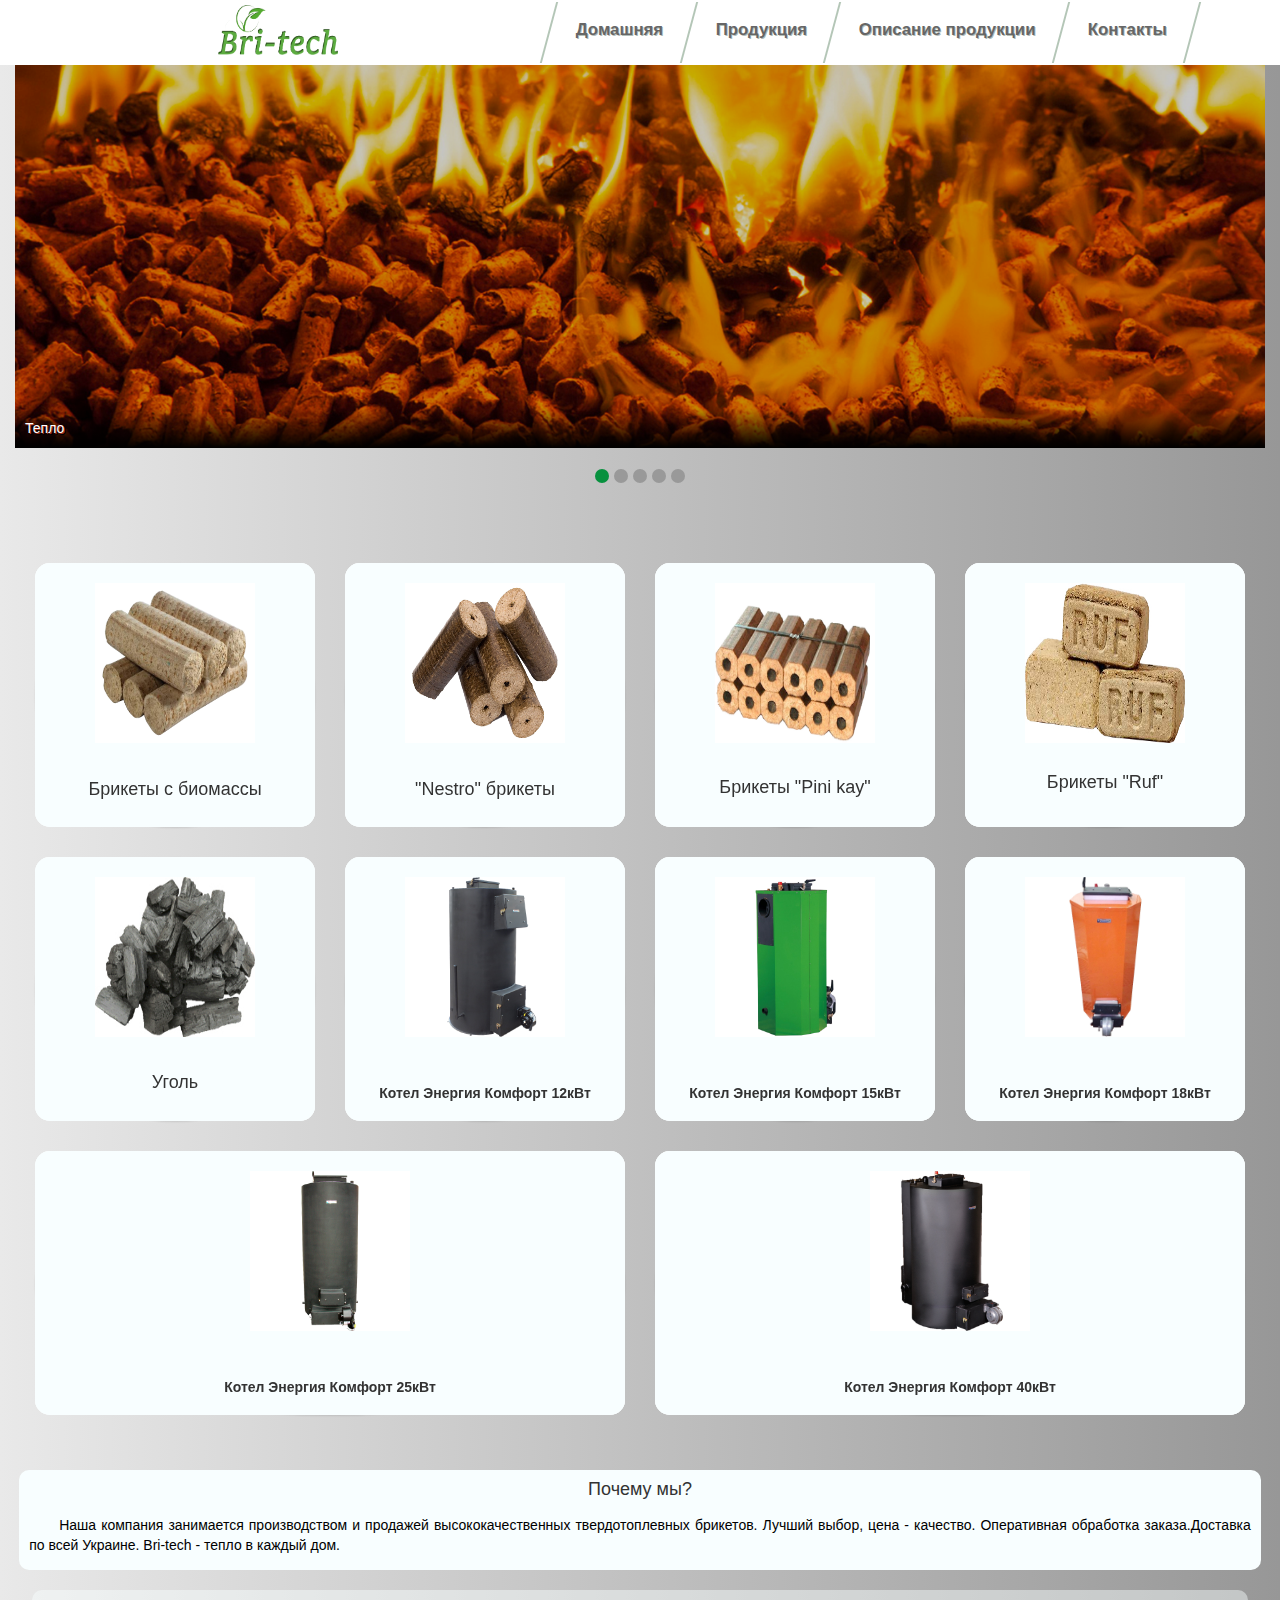
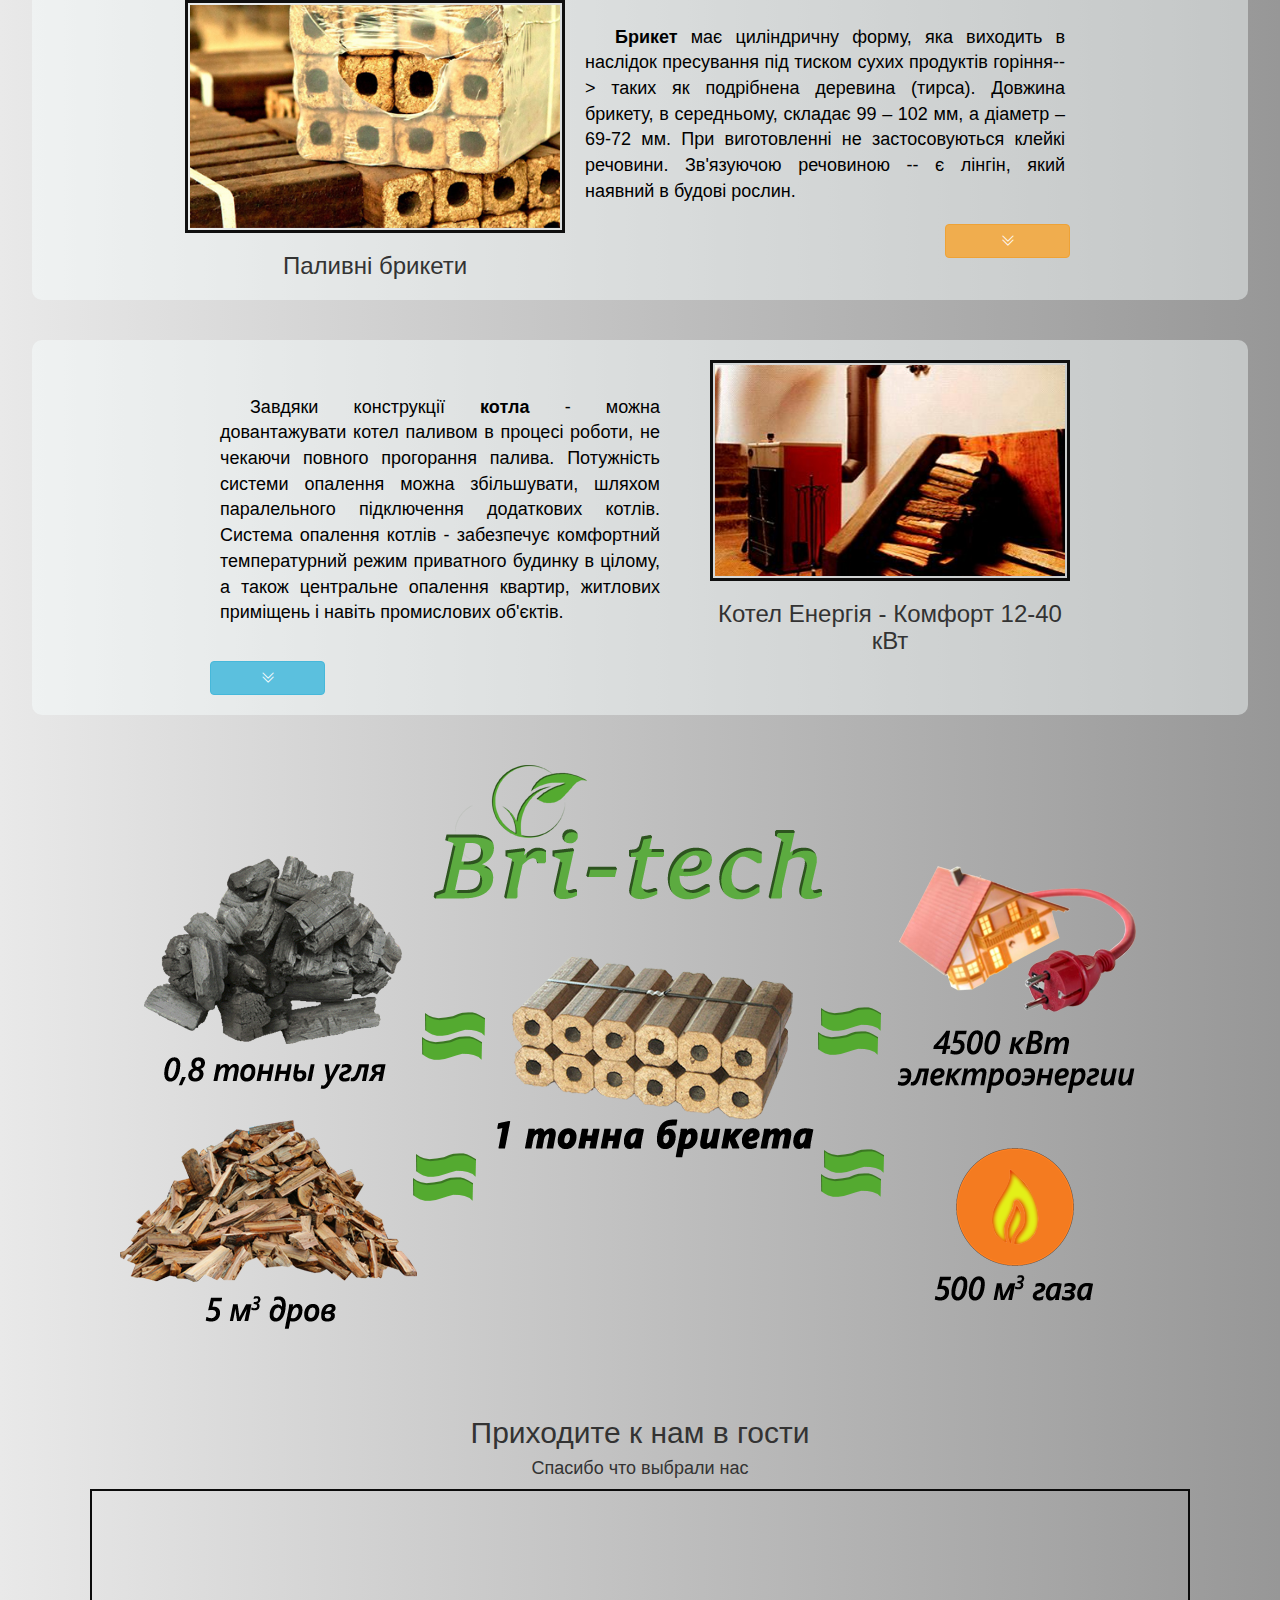
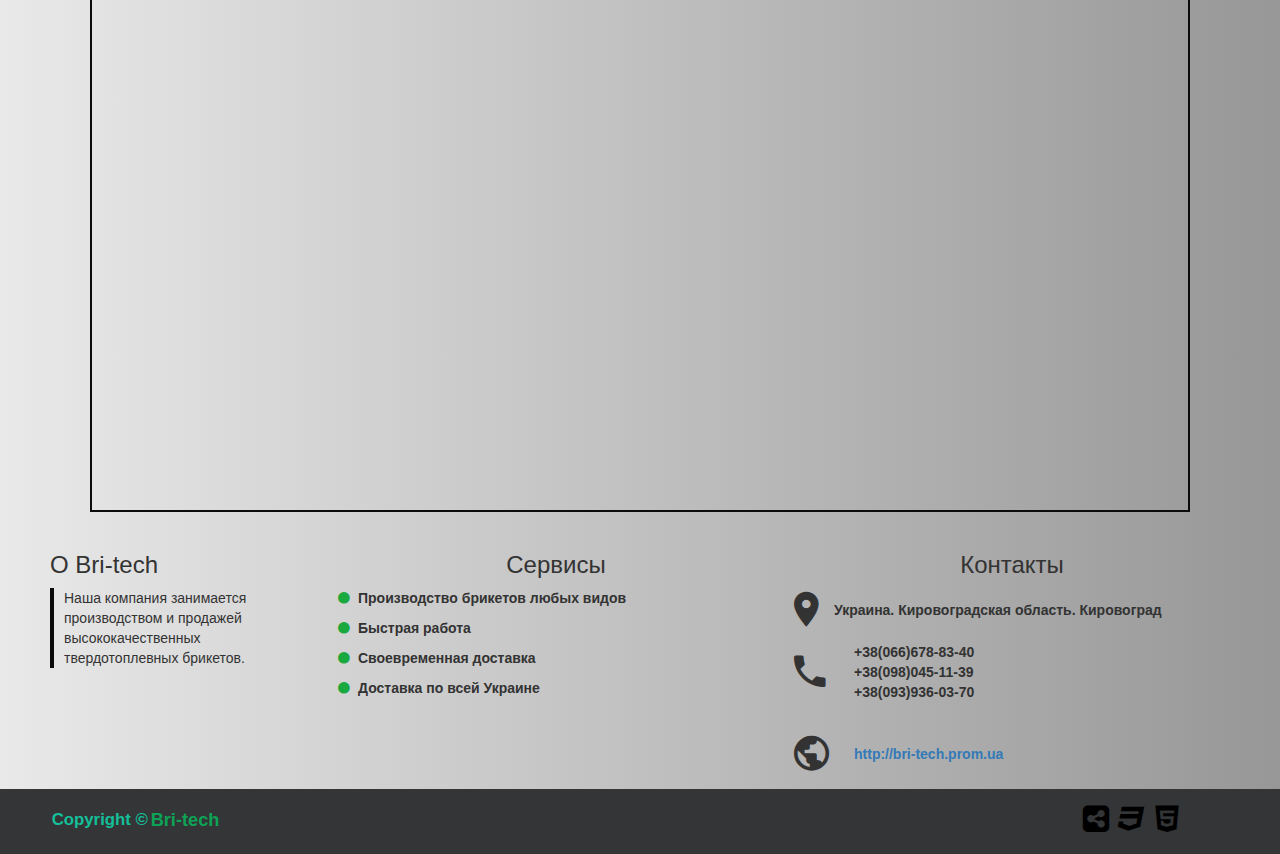
<file: Bri-tech/Main.html>
<!DOCTYPE html>
<html lang="en">
<head>
    <meta charset="UTF-8">
    <title>Топливные брикеты Bri-tech</title>
    <link rel="shortcut icon" href="Images/icon.png" type="image/png">
    <link rel="stylesheet" href="css/bootstrap.min.css"/>
    <link rel="stylesheet" href="css/Main.css"/>
    <link rel="stylesheet" href="darkassets/css/icons.css">
    <link rel="stylesheet" href="css/animate.min.css">
    <link rel="stylesheet" href="css/Slaiders.css">
    <script src="Scripts/jquery-3.1.0.min.js"></script>
    <script src="Scripts/jquery.easing.1.3.js"></script>
    <script src="Scripts/jquery.skitter.min.js"></script>
    <script src="Scripts/scripts.js" type="text/javascript"></script>


</head>
<body>
<div class="HeaderContainer" id="head">
    <div class="logo col-lg-offset-2 col-md-offset-2 col-xs-offset-1 col-sm-offset-1 col-xs-2 col-sm-2 col-md-2 col-lg-2">
        <img src="Images/templatemo_logo.png" height="135" width="389"/>
    </div>
    <div class="Menu col-lg-offset-1 col-lg-offset-1 col-xs-offset-1 col-sm-offset-1 col-xs-7 col-sm-7 col-md-7 col-lg-7">
        <section class="fancy">
            <nav id="fun1">
                <ul>
                    <li><a href="#" title="Home" onclick="ShowScroll(head)">Домашняя</a></li>
                    <li><a href="#" title="Blog" onclick="ShowScroll(AllSalesObjects)">Продукция</a></li>
                    <li><a href="#" title="Work" onclick="ShowScroll(briketdescription)">Описание продукции</a></li>
                    <li><a href="#" title="Resources" onclick="ShowScroll(Contacts)">Контакты</a></li>
                </ul>
            </nav>
        </section>
        <div class="minNavbar col-xs-offset-8 col-sm-offset-9">
                <i class="zmdi zmdi-menu"></i>
                    <ul class="menu__drop">
                        <a href="#" title="Home" onclick="ShowScroll(head)">Домашняя</a>
                        <a href="#" title="Blog" onclick="ShowScroll(AllSalesObjects)">Продукция</a>
                        <a href="#" title="Work" onclick="ShowScroll(briketdescription)">Описание</a>
                        <a href="#" title="Resources" onclick="ShowScroll(Contacts)">Контакты</a>
                    </ul>


        </div>
    </div>
</div>
<div class="container">
    <div class="skitter skitter-large with-dots">
        <ul>
            <li>
                <a href="#cut">
                    <img src="Images/slider1.jpg" class="cut"/>
                </a>
                <div class="label_text">
                    <p>
                        Тепло
                    </p>
                </div>
            </li>
            <li>
                <a href="#swapBlocks">
                    <img src="Images/slider2.jpg"
                         class="swapBlocks"/>
                </a>
                <div class="label_text">
                    <p>
                        Экономия
                    </p>
                </div>
            </li>
            <li>
                <a href="#swapBarsBack">
                    <img src="Images/slider3.jpg" class="swapBarsBack"/>
                </a>
                <div class="label_text">
                    <p>
                        Качество
                    </p>
                </div>
            </li>
            <li>
                <a href="#swapBlocks">
                    <img src="Images/slider4.jpg"
                         class="cut"/>
                </a>
                <div class="label_text">
                    <p>
                        Вменяемая цена
                    </p>
                </div>
            </li>
            <li>
                <a href="#swapBarsBack">
                    <img src="Images/slider8.jpg" class="swapBarsBack"/>
                </a>
                <div class="label_text">
                    <p>
                        Своевременная доставка
                    </p>
                </div>
            </li>
        </ul>
    </div>
</div>
<div class="IconContainer fadeInDown animated" id="AllSalesObjects">
    <div class="IconPicture">
        <div class="ch-item">
            <div class="ch-info-wrap">
                <div class="ch-info">
                    <div class="ch-info-front">
                        <div class="Beforehover">
                            <div class="ImageS">
                                <img class="jpg" src="Images/bricks1.jpg"/></div>
                            <div class="TextS">
                                <h4>Брикеты с биомассы</h4>
                            </div>
                        </div>
                    </div>
                    <div class="ch-info-back">
                        <h3>Брикеты с биомассы</h3>
                        <p>Длина брикета - 150 мм. Диаметр - 50мм. Влажность - 13-14% Зольность - 3.5% Плотность - 1,2
                            тонн/м3 Теплотворная способность 1 кг - 4.6 кВт/час </p>
                    </div>
                </div>
            </div>
        </div>

    </div>
    <div class="IconPicture">
        <div class="ch-item">
            <div class="ch-info-wrap">
                <div class="ch-info">
                    <div class="ch-info-front">
                        <div class="Beforehover">
                            <div class="ImageS">
                                <img class="jpg" src="Images/bricks2.jpg"/></div>
                            <div class="TextS">
                                <h4>"Nestro" брикеты</h4>
                            </div>
                        </div>
                    </div>
                    <div class="ch-info-back">
                        <h3>"Nestro" брикеты</h3>
                        <p>Брикет древсный Нестро (Nestro) ДУБ 80 %, 20 % хвоя. Диаметр: 70 мм Длина: 5-20 см Зольность:
                            1,3 % Влажность: 8 % Теплота сгорания: 4300-5000 Ккал/кг Материал: Дерево (Дуб 80%, хвоя 20
                            %) Фасовка: мешки по 30 кг.</p>
                    </div>
                </div>
            </div>
        </div>
    </div>
    <div class="IconPicture">
        <div class="ch-item">
            <div class="ch-info-wrap">
                <div class="ch-info">
                    <div class="ch-info-front">
                        <div class="Beforehover">
                            <div class="ImageS">
                                <img class="jpg" src="Images/bricks3.jpg"/></div>
                            <div class="TextS">
                                <h4>Брикеты "Pini kay"</h4>
                            </div>
                        </div>
                    </div>
                    <div class="ch-info-back">
                        <h3>Брикеты Pini kay</h3>
                        <p>Брикет древсный пини-кей (pini-kay) Диаметр: 60 мм Длина: 15-20 см Зольность: 1 % Влажность:
                            7,3 % Теплота сгорания: 4500-5000 Ккал/кг Материал: Дерево (дуб+ясень) Фасовка: Поддон 910
                            кг</p>
                    </div>
                </div>
            </div>
        </div>
    </div>
    <div class="IconPicture">
        <div class="ch-item">
            <div class="ch-info-wrap">
                <div class="ch-info">
                    <div class="ch-info-front">
                        <div class="Beforehover">
                            <div class="ImageS">
                                <img class="jpg" src="Images/bricks4.jpg"/></div>
                            <div class="TextS">
                                <h4>Брикеты "Ruf"</h4>
                            </div>
                        </div>
                    </div>
                    <div class="ch-info-back">
                        <h3>Брикеты "Ruf"</h3>
                        <p>Топливный брикет RUF — евродрова («кирпичик»). Размеры: 155 x 65 x 105 мм. Влажность: 8-10%.
                            Зольность: менее 1%. Теплотворность: 4200 Ккал/кг.</p>
                    </div>
                </div>
            </div>
        </div>
    </div>
    <div class="IconPicture">
        <div class="ch-item">
            <div class="ch-info-wrap">
                <div class="ch-info">
                    <div class="ch-info-front">
                        <div class="Beforehover">
                            <div class="ImageS">
                                <img class="jpg" src="Images/bricks5.jpg"/></div>
                            <div class="TextS">
                                <h4>Уголь</h4>
                            </div>
                        </div>
                    </div>
                    <div class="ch-info-back">
                        <h3>Уголь</h3>
                        <p>Уголь антрацит по 30 кг.</p>
                    </div>
                </div>
            </div>
        </div>
    </div>
    <div class="IconPicture">
        <div class="ch-item">
            <div class="ch-info-wrap">
                <div class="ch-info">
                    <div class="ch-info-front">
                        <div class="Beforehover">
                            <div class="ImageS">
                                <img class="jpg" src="Images/bricks6.jpg"/></div>
                            <div class="TextS">
                                <h5 style="font-weight: 600">Котел Энергия Комфорт 12кВт</h5>
                            </div>
                        </div>
                    </div>
                    <div class="ch-info-back">
                        <h3>Котел Энергия Комфорт 12 кВт</h3>
                        <p>Cверх длительное горение на одной загрузке(до 20 суток). Непрерывность процесса горения при
                            дозагрузке топлива. Розжиг котла - один раз в сезон. Простота монтажа и обслуживания.
                            Электронное управление процессом горения.</p>
                    </div>
                </div>
            </div>
        </div>
    </div>
    <div class="IconPicture">
        <div class="ch-item">
            <div class="ch-info-wrap">
                <div class="ch-info">
                    <div class="ch-info-front">
                        <div class="Beforehover">
                            <div class="ImageS">
                                <img class="jpg" src="Images/bricks7.jpg"/></div>
                            <div class="TextS">
                                <h5 style="font-weight: 600">Котел Энергия Комфорт 15кВт</h5>
                            </div>
                        </div>
                    </div>
                    <div class="ch-info-back">
                        <h3>Котел Энергия Комфорт 15 кВт</h3>
                        <p>Cверх длительное горение на одной загрузке(до 20 суток). Непрерывность процесса горения при
                            дозагрузке топлива. Розжиг котла - один раз в сезон. Простота монтажа и обслуживания.
                            Электронное управление процессом горения.</p>
                    </div>
                </div>
            </div>
        </div>
    </div>
    <div class="IconPicture">
        <div class="ch-item">
            <div class="ch-info-wrap">
                <div class="ch-info">
                    <div class="ch-info-front">
                        <div class="Beforehover">
                            <div class="ImageS">
                                <img class="jpg" src="Images/bricks8.jpg"/></div>
                            <div class="TextS">
                                <h5 style="font-weight: 600">Котел Энергия Комфорт 18кВт</h5>
                            </div>
                        </div>
                    </div>
                    <div class="ch-info-back">
                        <h3>Котел Энергия Комфорт 18 кВт</h3>
                        <p>Cверх длительное горение на одной загрузке(до 20 суток). Непрерывность процесса горения при
                            дозагрузке топлива. Розжиг котла - один раз в сезон. Простота монтажа и обслуживания.
                            Электронное управление процессом горения.</p>
                    </div>
                </div>
            </div>
        </div>
    </div>
    <div class="IconPicture">
        <div class="ch-item">
            <div class="ch-info-wrap">
                <div class="ch-info">
                    <div class="ch-info-front">
                        <div class="Beforehover">
                            <div class="ImageS">
                                <img class="jpg" src="Images/bricks9.jpg"/></div>
                            <div class="TextS">
                                <h5 style="font-weight: 600">Котел Энергия Комфорт 25кВт</h5>
                            </div>
                        </div>
                    </div>
                    <div class="ch-info-back">
                        <h3>Котел Энергия Комфорт 25 кВт</h3>
                        <p>Cверх длительное горение на одной загрузке(до 20 суток). Непрерывность процесса горения при
                            дозагрузке топлива. Розжиг котла - один раз в сезон. Простота монтажа и обслуживания.
                            Электронное управление процессом горения.</p>
                    </div>
                </div>
            </div>
        </div>
    </div>
    <div class="IconPicture">
        <div class="ch-item">
            <div class="ch-info-wrap">
                <div class="ch-info">
                    <div class="ch-info-front">
                        <div class="Beforehover">
                            <div class="ImageS">
                                <img class="jpg" src="Images/bricks10.jpg"/></div>
                            <div class="TextS">
                                <h5 style="font-weight: 600">Котел Энергия Комфорт 40кВт</h5>
                            </div>
                        </div>
                    </div>
                    <div class="ch-info-back">
                        <h3>Котел Энергия Комфорт 40 кВт</h3>
                        <p>Cверх длительное горение на одной загрузке(до 20 суток). Непрерывность процесса горения при
                            дозагрузке топлива. Розжиг котла - один раз в сезон. Простота монтажа и обслуживания.
                            Электронное управление процессом горения.</p>
                    </div>
                </div>
            </div>
        </div>
    </div>
</div>
<div class="AboutUs fadeInDown animated">
    <h4 class="text-center">Почему мы?</h4>
    <p>Наша компания занимается производством и продажей высококачественных твердотоплевных брикетов.
        Лучший выбор, цена - качество.
        Оперативная обработка заказа.Доставка по всей Украине.
        Bri-tech - тепло в каждый дом. </p>
</div>
<div class="briketDescription" id="briketdescription">
    <div class="BriketsImage slideInUp animated">
        <img class="img-responsive details-phone" src="Images/DescriptionImage1.jpg" alt="">
        <h3 class="text-center">Паливні брикети</h3>
    </div>
    <div class="BriketsText slideInUp animated">
        <p><b>Брикет</b> має циліндричну форму, яка виходить в наслідок пресування під тиском сухих продуктів горіння-->
            таких як подрібнена деревина (тирса). Довжина брикету, в середньому, складає 99 – 102 мм, а діаметр – 69-72
            мм. При виготовленні не застосовуються клейкі речовини. Зв'язуючою речовиною -- є лінгін, який наявний в
            будові рослин.</p>
        <button class="btn btn-icon waves-effect waves-light btn-warning m-b-5 col-md-3 col-lg-3 col-xs-3 col-sm-3"
                id="View1" onclick="BrReadMore()"><i
                class="ti-angle-double-down"></i></button>
    </div>
    <div class="BriketsMoreText" id="briketsmoretext">

    </div>
</div>
<div class="boilerDescription" id="boilerdescription">
    <div class="boilerImage">
        <img class="img-responsive details-phone" src="Images/DescriptionImage2.jpg" alt="">
        <h3 class="text-center">Котел Енергія - Комфорт 12-40 кВт</h3>
    </div>
    <div class="boilerText">
        <p>Завдяки конструкції <b>котла</b> - можна довантажувати котел паливом в процесі роботи, не чекаючи повного
            прогорання палива. Потужність системи опалення можна збільшувати, шляхом паралельного підключення додаткових
            котлів. Система опалення котлів - забезпечує комфортний температурний режим приватного будинку в цілому,
            а також центральне опалення квартир, житлових приміщень і навіть промислових об'єктів.</p>
        <button class="btn btn-info btn-bordred waves-effect w-md waves-light m-b-5 col-md-3 col-lg-3 col-xs-3 col-sm-3"
                id="BlView1" onclick="BlReadMore()"><i
                class="ti-angle-double-down"></i></button>
    </div>

    <div class="boilerMoreText" id="boilersmoretext">

    </div>
</div>
<div class="BanerContainer">
    <div class="">
        <img class="img-responsive" src="Images/Bri-Banner.png"/>
    </div>
</div>
<!--<div class="VideoContainer">-->
<!--<div class="embed-responsive embed-responsive-4by3">-->
<!--<iframe class="YoutubeContainer embed-responsive-item" src="https://www.youtube.com/embed/JbCjSJobhzc" frameborder="0" allowfullscreen></iframe>-->
<!--</div>-->
<!--</div>-->
<div class="MapContainer">
    <h2 class="text-center" style="margin-top: 20px;">Приходите к нам в гости</h2>
    <h4 class="text-center"> Спасибо что выбрали нас
    </h4>
    <div class="map-responsive">
        <iframe src="https://www.google.com/maps/embed?pb=!1m21!1m12!1m3!1d1779.9159794539555!2d32.21254065268056!3d48.517573879280405!2m3!1f0!2f0!3f0!3m2!1i1024!2i768!4f13.1!4m6!3e6!4m0!4m3!3m2!1d48.5172758!2d32.213404499999996!5e1!3m2!1sru!2sua!4v1506023412705"
                width="600" height="450" frameborder="0" style="border:0" allowfullscreen></iframe>
    </div>
</div>
<div class="Contacts" id="Contacts">
    <div class="Ft1">
        <h3 class="text-left">О Bri-tech</h3>
        <p style="border-left: 4px solid #0b0b0b; padding-left: 10px">Наша компания занимается производством и
            продажей высококачественных твердотоплевных брикетов.</p>
    </div>
    <div class="Ft2">
        <h3 class="text-center">Сервисы</h3>
        <i class="zmdi zmdi-circle" style="color: #1aa93f"></i>
        <p class="Ft2Text">Производство брикетов любых видов</p>
        <i class="zmdi zmdi-circle" style="color: #1aa93f"></i>
        <p class="Ft2Text">Быстрая работа</p>
        <i class="zmdi zmdi-circle" style="color: #1aa93f"></i>
        <p class="Ft2Text">Своевременная доставка</p>
        <i class="zmdi zmdi-circle" style="color: #1aa93f"></i>
        <p class="Ft2Text">Доставка по всей Украине</p>
    </div>
    <div class="Ft3">
        <h3 class="text-center">Контакты</h3>
        <i class="zmdi zmdi-pin" style="font-size: 3em"></i>
        <p class="Ft3Text">Украина. Кировоградская область. Кировоград</p>
        <i class="zmdi zmdi-phone" style="font-size: 3em; margin-top: 20px;"></i>
        <p style=" font-weight: 700; margin-left: 60px; margin-top:-50px;"> +38(066)678-83-40 </p>
        <p style="font-weight: 700; margin-left: 60px; margin-top:-10px"> +38(098)045-11-39 </p>
        <p style="font-weight: 700; margin-left: 60px; margin-top:-10px"> +38(093)936-03-70 </p>
        <i class="zmdi zmdi-globe" style="font-size: 3em; margin-top: 20px;"></i><a href="http://bri-tech.prom.ua"><p
            class="Ft3Atag"> http://bri-tech.prom.ua</p></a>

    </div>
</div>
<div class="footer">
    <div class=" text-left col-md-offset-1 col-md-5 col-lg-offset-1 col-lg-5 col-sm-offset-1 col-sm-6 col-xs-offset-2 col-xs-5 ">
        <p class="FooterPtag"> Copyright © </p> <a href="http://bri-tech.kr.ua"><p
            class="FooterAtag"> Bri-tech</p></a>
    </div>
    <div class="FooterIcons col-md-offset-4 col-md-2 col-lg-offset-4 col-lg-2 col-sm-offset-2 col-sm-3 col-xs-5 ">
        <i class="ti-sharethis-alt"></i>
        <i class="ti-css3"></i>
        <i class="ti-html5"></i>
    </div>
</div>
</body>
</html>
</file>
<file: Bri-tech/css/Main.css>
body {
    background: linear-gradient(-90deg, #979797, #e9e9e9); /* Standard syntax */
    background-repeat: no-repeat;
}

/*.SlaiderContainer{*/
/*display: flex;*/
/*margin: 10px auto;*/
/*max-width: 1200px;*/
/*}*/

/*Brickets list*/
.ch-item {
    width: 100%;
    height: 100%;
    border-radius: 50%;
    position: relative;
    box-shadow: 0 1px 2px rgba(0, 0, 0, 0.1);
    cursor: default;
}

.ch-info-wrap {
    width: 100%;
    height: 100%;
    border-radius: 15px;
    perspective: 800px;
    transition: all 0.4s ease-in-out;
    top: 20px;
    left: 20px;
    background: #f9f9f9;
}

.ch-info {
    display: flex;
    justify-content: center;
    flex-flow: column;
    flex: 1 1 100%;
    border-radius: 15px;
    width: 100%;
    padding: 0;
    height: 100%;
    -webkit-transition: all 0.4s ease-in-out;
    -moz-transition: all 0.4s ease-in-out;
    -o-transition: all 0.4s ease-in-out;
    -ms-transition: all 0.4s ease-in-out;
    transition: all 0.4s ease-in-out;
    -webkit-transform-style: preserve-3d;
    -moz-transform-style: preserve-3d;
    -o-transform-style: preserve-3d;
    -ms-transform-style: preserve-3d;
    transform-style: preserve-3d;

}

.ch-info > div {
    display: block;
    position: absolute;
    width: 100%;
    height: 100%;
    border-radius: 15px;
    background-position: center center;

    -webkit-backface-visibility: hidden;
    -moz-backface-visibility: hidden;
    -o-backface-visibility: hidden;
    -ms-backface-visibility: hidden;
    backface-visibility: hidden;
}

.ch-info .ch-info-back {
    -webkit-transform: rotate3d(0, 1, 0, 180deg);
    -moz-transform: rotate3d(0, 1, 0, 180deg);
    -o-transform: rotate3d(0, 1, 0, 180deg);
    -ms-transform: rotate3d(0, 1, 0, 180deg);
    transform: rotate3d(0, 1, 0, 180deg);

    background: #1aa93f;
}

.ch-info h3 {
    color: #fff;
    text-transform: uppercase;
    letter-spacing: 2px;
    font-size: 14px;
    margin: 0 15px;
    padding: 20px 0 0 0;
    height: 90px;
    font-family: 'Open Sans', Arial, sans-serif;
    text-shadow: 0 0 1px #fff,
    0 1px 2px rgba(0, 0, 0, 0.3);
}

.ch-info p {
    color: #fff;
    padding: 10px 5px;
    font-style: italic;
    margin: 0 30px;
    font-size: 14px;
    border-top: 1px solid rgba(255, 255, 255, 0.5);
}

.ch-info p a {
    display: block;
    color: #fff;
    color: rgba(255, 255, 255, 0.7);
    font-style: normal;
    font-weight: 700;
    text-transform: uppercase;
    font-size: 9px;
    letter-spacing: 1px;
    padding-top: 4px;
    visibility: hidden;
    visibility: visible;
    font-family: 'Open Sans', Arial, sans-serif;
}

.ch-info p a:hover {
    color: #fff222;
    color: rgba(255, 242, 34, 0.8);
}

.ch-item:hover .ch-info {
    -webkit-transform: rotate3d(0, 1, 0, -180deg);
    -moz-transform: rotate3d(0, 1, 0, -180deg);
    -o-tranmsform: rotate3d(0, 1, 0, -180deg);
    -ms-transform: rotate3d(0, 1, 0, -180deg);
    transform: rotate3d(0, 1, 0, -180deg);
}

/*brickets list end */
.VideoContainer {

    margin-top: 20px;
}

.BanerContainer {
    display: flex;
    flex-direction: row;
    justify-content: center;
    margin: 30px auto;
}

.YoutubeContainer {
    display: flex;
    flex-direction: row;
    justify-content: center;
    padding: 1% 15%;
    height: 50%;
    max-height: 50%;
}

/*IconContainer start*/
.IconContainer {
    display: flex;
    flex-direction: row;
    justify-content: center;
    align-items: flex-start;
    flex-wrap: wrap;
    max-width: 1400px;
    height: auto;
    margin: 20px auto;
    padding: 20px;
}

.IconPicture {
    display: flex;
    justify-content: center;
    flex-flow: column;
    flex: 1 1 255px;
    background-color: #f8feff;
    border-radius: 15px;
    width: 255px;
    padding: 0;
    margin: 15px;
    height: 264px;
}

.Beforehover {
    display: flex;
    justify-content: center;
    flex-flow: column;
    flex: 1 1 100%;
    background-color: #f8feff;
    border-radius: 15px;
    width: 100%;
    padding: 0;
    height: 100%;
}

.ImageS {
    display: flex;
    justify-content: center;
    flex-grow: 8;
    padding-top: 20px;

}

.jpg {
    max-width: 160px;
    max-height: 160px;
}

.TextS {
    display: flex;
    justify-content: center;
    flex-grow: 2;

}

/*IconContainer end*/
/*about container start*/
.AboutUs {
    margin: 20px auto;
    display: flex;
    justify-content: center;
    flex-flow: column;
    width: 97%;
    /*margin:20px auto;*/
    border-radius: 10px;
    background-color: #f8feff;
}

.AboutUs p {
    text-indent: 30px;
    padding: 5px 10px;
    color: black;
    text-align: justify;

}

/*about container end*/
/*Description container start*/
.briketDescription {
    /*position: relative;*/
    display: flex;
    flex-direction: row;
    justify-content: center;
    align-content:space-around;
    flex-wrap:wrap;
    width: 95%;
    margin: auto;
    /*height: auto;*/
    /*overflow: hidden;*/
    /*min-height: 15em;*/
    /*margin: 20px auto;*/
    border-radius: 10px;
    background-color: rgba(248, 254, 255, 0.45);
}

.BriketsImage{
    flex-basis: 400px;
    padding: 10px;
}
.BriketsImage img{
    padding: 2px;
    border: 3px solid #0f0f0f;
}
.BriketsText{
    flex-basis: 500px;

}
.BriketsMoveText{
    padding:10px 30px;
}
.BriketsMoveText button{
    float: right;
    margin: 10px 30px;  }
.BriketsText button{
    float: right;
    margin: -15px 5px 5px 5px;

}
.boilerDescription {
    /*position: relative;*/
    display: flex;
    flex-direction: row-reverse;
    justify-content: center;
    align-content:space-around;
    flex-wrap:wrap;
    width: 95%;
    margin: 40px auto;
    /*height: auto;*/
    /*overflow: hidden;*/
    /*min-height: 15em;*/
    /*margin: 20px auto;*/
    border-radius: 10px;
    background-color: rgba(248, 254, 255, 0.45);
}

.boilerImage{
    flex-basis: 400px;
    padding: 20px;
}
.boilerImage img{
    padding: 2px;
    border: 3px solid #0f0f0f;
}
.boilerText{
    padding: 20px;
    text-align: justify;
    flex-basis: 500px;

}
.boilerText p{
    font-size: 18px;
    color: #440c11;
    margin: 30px 0;
}
.boilerMoveText{
    padding:10px 30px;
}
.boilerMoveText button{
    float: right;
    margin: 10px 30px;  }
.boilerMoveText button{
    float: right;
    margin: -15px 5px 5px 5px;

}
.BriketsText p{
    font-size: 18px;
    color: #999999;
    margin: 30px 0;
}
/*.boilerMoveText p{*/
    /*font-size: 18px;*/
    /*color: #999999;*/
    /*margin: 30px 0;*/
/*}*/

.minimize {

    height: 55%;
    position: absolute;
    top: 0;
}

.briketDescription p {
    text-indent: 30px;
    padding: 5px 10px;
    color: black;
    text-align: justify;
}

.briketDescription {
    padding-right: 30px;
    font-weight: 400;
    text-align: justify;

}
.boilerDescription p {
    text-indent: 30px;
    padding: 5px 10px;
    color: black;
    text-align: justify;
}

.briketDescription {
    padding-right: 30px;
    font-weight: 400;
    text-align: justify;

}
.Title {
    font-weight: 700;
}

/*Description container end*/

.ButtonView {
    margin-left: 86%;
}

.Contacts {
    padding: 5px 40px;
    display: flex;
    flex-direction: row;
    flex-wrap: wrap;
    justify-content: center;
    flex: 1 1 100%;

}

.Ft1 {
    flex: 2 1 150px;
    margin: 10px;
}

.Ft2 {
    font-weight: 700;
    flex: 4 1 200px;
    margin: 10px;
}

.Ft3 {
    flex: 4 1 200px;
    margin: 10px;
}

.Ft2Text {
    margin-left: 20px;
    margin-top: -20px;
}

.Ft3Text {
    font-weight: 700;
    margin-left: 40px;
    margin-top: -30px;
}

.Ft3Atag {
    margin-left: 60px;
    margin-top: -30px;
    font-weight: 600;
}

/*Footer container start*/
.footer {
    width: 100%;
    height: 65px;
    background-color: #333536;
}
.FooterIcons{
    margin-top: 13px;
    color: #000000;
    font-size: 28px;
}
.FooterPtag{
    font-size: 1.2em;
    font-weight: 700;
    color: #14bf99;
    margin: 19px 0 0 -70px;
}
.FooterAtag{
    color: #0da357;
    font-weight: 800;
    font-size: 1.3em;
    margin: -25px 0 0 29px;
}
.FooterAtag:hover{
    transition: 0.5s;
    color: #0494e9;
}
.FooterAtag:not(hover){
    transition: 0.5s;
    color: #0da357;
}
/*footer container end */

/*MapContainer start*/
.MapContainer {
    padding: 5px 90px;
    /*background-color: #0da357;*/
    /*display: flex;*/
    /*flex-direction: row;*/
    /*justify-content: center;*/
    /*flex-wrap: wrap;*/
}

.map-responsive {
    border: 2px solid #0b0b0b;
    overflow: hidden;
    padding-bottom: 56.25%;
    position: relative;
    height: 0;
}

.map-responsive iframe {
    left: 0;
    top: 0;
    height: 100%;
    width: 100%;
    position: absolute;
}

/*MapContainer end*/

/*Menu bar start */
.minNavbar{
    visibility: hidden;
    display: none;
}
.HeaderContainer {
    z-index: 999;
    position: fixed;
    top: 0;
    width: 100%;
    background-color: #ffffff;
    height: 65px;
}

.logo {
    padding: 5px;
}
.logo img{
    width: 120px;
    height: 50px;
}
.menu {
    background-color: coral;
}

.fancy {
    width: 90%;
}

.fancy ul {
    border-bottom: 1px solid #ccc;
    list-style: none;
    padding: 0;
}

.fancy li {
    background-image: linear-gradient(to bottom, transparent 50%, #a2d39c 50%, #a2d39c 95%, #7cc576 95%);
    background-size: 100% 200%;
    background-position: top center;
    color: #666;
    display: block;
    text-align: center;
    text-decoration: none;
    transition: all .25s ease-in-out;
}

.fancy li:hover {
    background-position: bottom center;
    color: rgba(0, 0, 0, 0.75);
}

.fancy li a {
    font-size: 120%;
    font-weight: 700;
    color: #666;
    text-shadow: 1px 1px rgba(8, 45, 30, 0.31);
    display: block;
    padding: 1.6rem 0;
    transition: all .25s ease-in-out;
}

[id^='fun'] ul {
    border: 0;
    top: 2px;
    height: 61px;
    display: flex;
    padding: 0 2rem;
    position: relative;
    left: -2rem;
    width: calc(100% + 4rem);
}

.fancy [id^='fun'] ul li {
    background-image: linear-gradient(to bottom, transparent 50%, #0bcb44 50%, #0ecb42 95%, #01a129 95%);
    flex: 1 1 auto;
}

.fancy [id^='fun'] ul li a:hover {
    color: #eee;
}

.fancy #fun1 ul li {
    border-left: 2px solid rgba(7, 67, 16, 0.3);
    transform: skew(-15deg);
}

.fancy #fun1 ul li:last-child {
    border-right: 2px solid rgba(7, 67, 16, 0.3);
}

.fancy #fun1 ul li a {
    transform: skew(15deg);
}

.fancy #fun2 li:hover {
    transform: scale(1.2);
}
.menu__drop{
    position: absolute;
    background-color: rgba(46, 46, 64, 0.6);
    margin-top: 10px;
    right: 0;
    opacity: 0;
    border-bottom-left-radius: 10px;
    border-top-left-radius:10px ;
    transition: 0.5s opacity;
}
.menu__drop a{
    margin-left: -20px;
    font-size: 0.7em;
    color: #ffffff;
    width: 120px;
    padding: 10px;
    display:block;
    border-bottom:1px solid #666;
    transition: 0.5s all;
}
.menu__drop a:last-child{
    border-bottom:1px solid #2e2e40;

}
.minNavbar:hover .menu__drop{
    opacity: 1;
}
/*Menu bar end*/

/*slider container start*/
.container {
    margin: 20px auto;
    width: 100%;

}

/*slider container end*/
@media (max-width: 801px) {
    .IconContainer {
        margin-top: -70px;
    }

    .IconPicture {
        margin: 20px 30px;
    }

    .ch-info p {
        font-size: 12px;
    }

    .MapContainer {
        padding: 10px;
    }
    .FooterAtag{
        margin: -27px 0 0 29px;
        font-size: 21px;}

}
@media (max-width: 915px) {
    .fancy{
        display: none;
        visibility: hidden;
    }
    .Menu{
        float: right;
        margin-top: 15px;
    }
    .minNavbar{
        padding: 5px 10px;
        border-radius: 5px;
        border: 2px solid #0f0f0f;
        color: #0f0f0f;
        font-size: 24px;
        visibility: visible;
        display: inline;
    }
    .minNavbar:active{

    }
}
@media (max-width: 450px) {

    .FooterPtag{
        font-size: 1.0em;
        margin: 19px 0 0 -62px;
    }
    .FooterAtag{
        font-size: 1.1em;
        margin: -21px 0 0 21px;
    }
    .BriketsMoveText{
        padding: 5px;
    }
}
</file>
<file: Bri-tech/css/Slaiders.css>
.skitter {
    position: relative;
    width: 100%;
    margin: 10px auto;
    height: 30em;
    background: black
}

.skitter.with-dots {
    margin-bottom: 60px
}

.skitter.with-thumbs {
    margin-bottom: 60px
}

.skitter > a img, .skitter > img {
    max-width: none
}

.skitter ul {
    display: none
}

.skitter .container_skitter {
    overflow: hidden;
    position: relative
}

.skitter .container_skitter .image_main {
    width: 100%
}

.skitter .image {
    overflow: hidden
}

.skitter .image > a img, .skitter .image > img {
    width: 100%;
    display: none
}

.skitter .box_clone {
    position: absolute;
    top: 0;
    left: 0;
    width: 100px;
    overflow: hidden;
    display: none;
    z-index: 20
}

.skitter .box_clone img {
    position: absolute;
    top: 0;
    left: 0;
    z-index: 20
}

.skitter .prev_button {
    position: absolute;
    top: 50%;
    left: 35px;
    -webkit-transform: translateY(-50%);
    transform: translateY(-50%);
    z-index: 152;
    width: 42px;
    height: 42px;
    overflow: hidden;
    text-indent: -9999em;
    transition: all 0.2s
}

.skitter .next_button {
    position: absolute;
    top: 50%;
    right: 35px;
    -webkit-transform: translateY(-50%);
    transform: translateY(-50%);
    z-index: 152;
    width: 42px;
    height: 42px;
    overflow: hidden;
    text-indent: -9999em;
    transition: all 0.2s
}

.skitter .prev_button:hover, .skitter .next_button:hover {
    opacity: 0.5
}

.skitter .info_slide {
    position: absolute;
    top: 15px;
    left: 15px;
    z-index: 100;
    background-color: #000;
    color: #fff;
    font: bold 11px arial;
    padding: 5px 0 5px 5px;
    border-radius: 5px;
    opacity: 0.75
}

.skitter .info_slide .image_number {
    background-color: #333;
    float: left;
    padding: 2px 10px;
    margin: 0 5px 0 0;
    cursor: pointer;
    border-radius: 2px;
    transition: all 0.2s
}

.skitter .info_slide .image_number:hover {
    background-color: #000
}

.skitter .info_slide .image_number.image_number_select {
    background-color: #ccc;
    color: black
}

.skitter .container_thumbs {
    position: relative;
    overflow: hidden;
    height: 50px
}

.skitter .info_slide_thumb {
    height: 50px;
    border-radius: 0;
    overflow: hidden;
    top: auto;
    top: 0;
    left: 0;
    padding: 0;
    opacity: 1.0
}

.skitter .info_slide_thumb .image_number {
    overflow: hidden;
    width: 100px;
    height: 50px;
    position: relative;
    margin: 0;
    padding: 0;
    border-radius: 0;
    background-size: cover;
    background-position: center center
}

.skitter .info_slide_thumb .image_number.image_number_select {
    opacity: .4
}

.skitter .box_scroll_thumbs {
    padding: 0
}

.skitter .box_scroll_thumbs .scroll_thumbs {
    position: absolute;
    bottom: 60px;
    left: 50px;
    background-color: #ccc;
    width: 200px;
    height: 10px;
    overflow: hidden;
    text-indent: -9999em;
    z-index: 101;
    cursor: pointer;
    border: 0px solid #333
}

.skitter .info_slide_dots {
    position: absolute;
    bottom: -40px;
    z-index: 151;
    padding: 5px 0 5px 5px;
    border-radius: 50px
}

.skitter .info_slide_dots .image_number {
    background-color: #999;
    float: left;
    margin: 0 5px 0 0;
    cursor: pointer;
    border-radius: 50px;
    width: 14px;
    height: 14px;
    text-indent: -9999em;
    overflow: hidden;
    transition: all 0.2s
}

.skitter .info_slide_dots .image_number:hover {
    background-color: #777
}

.skitter .info_slide_dots .image_number.image_number_select {
    background-color: #07913e
}

.loading {
    position: absolute;
    top: 50%;
    right: 50%;
    z-index: 10000;
    margin: -16px -16px;
    color: #fff;
    text-indent: -9999em;
    overflow: hidden;
    width: 32px;
    height: 32px
}

.label_skitter {
    z-index: 150;
    position: absolute;
    bottom: 0px;
    left: 0px;
    display: none;
    z-index: 150;
    position: absolute;
    bottom: 0px;
    left: 0px;
    display: none;
    background: linear-gradient(transparent, #000);
    width: 100%
}

.label_skitter p {
    color: #fff;
    text-shadow: 1px 1px #9f2f1f, 2px 2px #000000;
    padding: 10px;
    margin: 0;
    font-size: 100%;
}

.progressbar {
    background-color: #000;
    position: absolute;
    top: 5px;
    left: 15px;
    height: 5px;
    width: 200px;
    z-index: 99;
    border-radius: 20px
}

.preview_slide {
    display: none;
    position: absolute;
    z-index: 152;
    bottom: 30px;
    left: -40px;
    width: 100px;
    height: 100px;
    background-color: #fff;
    border: 1px solid #222;
    box-shadow: rgba(0, 0, 0, 0.7) 2px 2px 5px;
    overflow: hidden
}

.preview_slide ul {
    height: 100px;
    overflow: hidden;
    margin: 0;
    padding: 0;
    list-style: none;
    display: block;
    position: absolute;
    top: 0;
    left: 0
}

.preview_slide ul li {
    width: 100px;
    height: 100px;
    overflow: hidden;
    float: left;
    margin: 0;
    padding: 0;
    position: relative;
    display: block
}

.preview_slide ul li img {
    position: absolute;
    top: 0;
    left: 0;
    height: 150px;
    width: auto
}

#overlay_skitter {
    position: absolute;
    top: 0;
    left: 0;
    width: 100%;
    z-index: 9998;
    opacity: 1;
    background-color: #000
}

.skitter .focus_button {
    position: absolute;
    z-index: 100;
    width: 42px;
    height: 42px;
    overflow: hidden;
    text-indent: -9999em;
    opacity: 0;
    transition: all 0.2s
}

.skitter .play_pause_button {
    position: absolute;
    top: 50%;
    left: 50%;
    -webkit-transform: translateX(-50%) translateY(-50%);
    transform: translateX(-50%) translateY(-50%);
    z-index: 151;
    width: 42px;
    height: 42px;
    overflow: hidden;
    text-indent: -9999em;
    opacity: 0;
    transition: all 0.2s
}

.skitter .play_pause_button:hover {
    opacity: 0.5
}

.skitter .focus_button:hover {
    opacity: 0.5
}

.skitter .focus_button, .skitter .next_button, .skitter .prev_button, .skitter .play_pause_button {
    display: block;
    background: url("../Images/skitter/sprite-default.png") no-repeat;
    background-size: 84px auto
}

.skitter .next_button {
    background-position: -0px -42px;
    width: 42px;
    height: 42px
}

.skitter .prev_button {
    background-position: -42px -42px;
    width: 42px;
    height: 42px
}

.skitter .play_pause_button {
    background-position: -0px -0px;
    width: 42px;
    height: 42px
}

.skitter .play_pause_button.play_button {
    background-position: -0px -84px;
    width: 42px;
    height: 42px
}

.skitter .focus_button {
    background-position: -42px -0px;
    width: 42px;
    height: 42px;
    top: 35px;
    left: 35px
}

.skitter-clean .prev_button, .skitter-clean .next_button, .skitter-clean .play_pause_button, .skitter-clean .focus_button {
    display: block;
    background: url("../Images/skitter/sprite-clean.png") no-repeat;
    background-size: 47px auto
}

.skitter-clean .prev_button {
    background-position: 0px 0px;
    width: 47px;
    height: 46px
}

.skitter-clean .next_button {
    background-position: 0px -46px;
    width: 47px;
    height: 46px
}

.skitter-clean .play_pause_button {
    background-position: -0px -133px;
    width: 41px;
    height: 41px
}

.skitter-clean .play_pause_button.play_button {
    background-position: -0px -92px;
    width: 41px;
    height: 41px
}

.skitter-clean .focus_button {
    background-position: -0px -174px;
    width: 41px;
    height: 41px
}

.skitter-clean .info_slide {
    background-color: transparent
}

.skitter-clean .info_slide .image_number {
    background-color: #fff;
    box-shadow: rgba(0, 0, 0, 0.2) 1px 1px 0;
    font-size: 12px;
    font-weight: normal;
    color: #333
}

.skitter-clean .info_slide .image_number:hover {
    background-color: #ccc
}

.skitter-clean .info_slide .image_number.image_number_select {
    background-color: #111;
    color: #fff
}

.skitter-clean .info_slide_dots {
    width: 100%;
    background: rgba(0, 0, 0, 0.07);
    box-shadow: rgba(0, 0, 0, 0.3) 1px 1px 0
}

.skitter-clean .info_slide_dots .image_number {
    width: 1%;
    height: 1%;
    background-color: #999
}

.skitter-clean .info_slide_dots .image_number:hover {
    background-color: #333
}

.skitter-clean .info_slide_dots .image_number.image_number_select {
    background-color: #111
}

.skitter-clean .progressbar {
    top: 5px;
    left: 5px;
    background-color: #fff;
    box-shadow: rgba(0, 0, 0, 0.5) 1px 1px 0
}

.skitter-minimalist .prev_button, .skitter-minimalist .next_button, .skitter-minimalist .play_pause_button, .skitter-minimalist .focus_button {
    display: block;
    background: url("../Images/skitter/sprite-minimalist.png") no-repeat;
    background-size: 24px auto
}

.skitter-minimalist .prev_button {
    background-position: -0px -0px;
    width: 24px;
    height: 28px
}

.skitter-minimalist .next_button {
    background-position: -0px -28px;
    width: 24px;
    height: 28px
}

.skitter-minimalist .play_pause_button {
    background-position: -0px -74px;
    width: 18px;
    height: 18px;
    -webkit-transform: none;
    transform: none;
    top: 35px;
    left: 35px
}

.skitter-minimalist .play_pause_button.play_button {
    background-position: -0px -56px;
    width: 18px;
    height: 18px
}

.skitter-minimalist .focus_button {
    background-position: -0px -92px;
    width: 18px;
    height: 18px;
    -webkit-transform: none;
    transform: none;
    top: 35px;
    left: 95px
}

.skitter-minimalist .info_slide {
    background-color: transparent
}

.skitter-minimalist .info_slide .image_number {
    background-color: #000;
    box-shadow: rgba(255, 255, 255, 0.2) 1px 1px 0;
    font-size: 12px;
    font-weight: normal;
    background-color: #999
}

.skitter-minimalist .info_slide .image_number:hover {
    background-color: #111
}

.skitter-minimalist .info_slide .image_number.image_number_select {
    background-color: #ccc
}

.skitter-minimalist .info_slide_dots .image_number {
    width: 14px;
    height: 14px;
    box-shadow: rgba(255, 255, 255, 0.2) 1px 1px 0;
    background-color: #999
}

.skitter-minimalist .info_slide_dots .image_number:hover {
    background-color: #111
}

.skitter-minimalist .info_slide_dots .image_number.image_number_select {
    background-color: #ccc
}

.skitter-round .prev_button, .skitter-round .next_button, .skitter-round .play_pause_button, .skitter-round .focus_button {
    display: block;
    background: url("../Images/skitter/sprite-round.png") no-repeat;
    background-size: 47px auto
}

.skitter-round .prev_button {
    background-position: -0px -0px;
    width: 23px;
    height: 47px;
    left: -23px
}

.skitter-round .next_button {
    background-position: -23px -0px;
    width: 23px;
    height: 47px;
    right: -23px
}

.skitter-round .next_button:hover {
    opacity: 1
}

.skitter-round .prev_button:hover {
    opacity: 1
}

.skitter-round .play_pause_button {
    background-position: -0px -70px;
    width: 47px;
    height: 23px;
    top: 0;
    left: 24px;
    -webkit-transform: none;
    transform: none
}

.skitter-round .play_pause_button.play_button {
    background-position: -0px -47px;
    width: 47px;
    height: 23px
}

.skitter-round .focus_button {
    background-position: -0px -93px;
    width: 47px;
    height: 23px;
    top: 0;
    left: 82px;
    margin-top: 0
}

.skitter-round .info_slide {
    background-color: transparent
}

.skitter-round .info_slide .image_number {
    background-color: #777;
    box-shadow: rgba(255, 255, 255, 0.2) 1px 1px 0;
    font-size: 12px;
    font-weight: normal
}

.skitter-round .info_slide .image_number:hover {
    background-color: #333
}

.skitter-round .info_slide .image_number.image_number_select {
    background-color: #111;
    color: white
}

.skitter-round .info_slide_dots .image_number {
    width: 14px;
    height: 14px;
    box-shadow: rgba(255, 255, 255, 0.2) 1px 1px 0;
    background-color: #777
}

.skitter-round .info_slide_dots .image_number:hover {
    background-color: #333
}

.skitter-round .info_slide_dots .image_number.image_number_select {
    background-color: #111
}

.skitter-round .progressbar {
    top: -10px;
    left: 0px;
    background-color: #333;
    box-shadow: rgba(255, 255, 255, 0.3) 1px 1px 0
}

.skitter-square .play_pause_button, .skitter-square .next_button, .skitter-square .focus_button, .skitter-square .prev_button {
    display: block;
    background: url("../Images/skitter/sprite-square.png") no-repeat;
    background-size: 110px auto
}

.skitter-square .play_pause_button {
    background-position: -55px -0px;
    width: 55px;
    height: 55px;
    top: 10px;
    left: 10px;
    bottom: auto;
    right: auto;
    margin-top: 0;
    -webkit-transform: none;
    transform: none
}

.skitter-square .play_pause_button.play_button {
    background-position: -0px -0px;
    width: 55px;
    height: 55px
}

.skitter-square .focus_button {
    background-position: -55px -55px;
    width: 55px;
    height: 55px;
    top: 10px;
    left: 65px;
    bottom: auto;
    right: auto;
    margin-top: 0;
    -webkit-transform: none;
    transform: none
}

.skitter-square .next_button {
    background-position: -0px -55px;
    width: 55px;
    height: 55px;
    top: 10px;
    left: auto;
    right: 10px;
    margin: 0;
    -webkit-transform: none;
    transform: none
}

.skitter-square .prev_button {
    background-position: -0px -110px;
    width: 55px;
    height: 55px;
    top: 10px;
    left: auto;
    right: 65px;
    margin: 0;
    -webkit-transform: none;
    transform: none
}

.skitter-square .info_slide {
    background-color: transparent
}

.skitter-square .info_slide .image_number {
    background-color: #fff;
    box-shadow: rgba(0, 0, 0, 0.2) 1px 1px 0;
    font-size: 12px;
    font-weight: normal;
    color: #333
}

.skitter-square .info_slide .image_number:hover {
    background-color: #ccc
}

.skitter-square .info_slide .image_number.image_number_select {
    background-color: #111;
    color: #fff
}

.skitter-square .info_slide_dots .image_number {
    width: 14px;
    height: 14px;
    box-shadow: rgba(255, 255, 255, 0.2) 1px 1px 0;
    background-color: #ccc
}

.skitter-square .info_slide_dots .image_number:hover {
    background-color: #999
}

.skitter-square .info_slide_dots .image_number.image_number_select {
    background-color: #555
}

.skitter-square .progressbar {
    top: 0;
    left: 0;
    width: 100%;
    background-color: #fff;
    border-radius: 0;
    height: 2px
}

@media (max-width: 1024px) {
    .skitter .info_slide_dots, .skitter .info_slide {
        display: none
    }
}

.skitter-spinner {
    padding: 10px 12px;
    border-radius: 100%;
    pointer-events: none;
    position: absolute;
    top: 50%;
    left: 50%;
    -webkit-transform: translate(-50%, -50%);
    transform: translate(-50%, -50%)
}

.skitter-spinner .icon-sending {
    display: inline-block;
    -webkit-animation: rotateMe 500ms linear infinite;
    animation: rotateMe 500ms linear infinite;
    border-radius: 100%;
    border: 2px solid white;
    border-bottom-color: transparent;
    width: 20px;
    height: 20px;
    vertical-align: top
}

@-webkit-keyframes rotateMe {
    0% {
        -webkit-transform: rotate(0deg);
        transform: rotate(0deg)
    }
    100% {
        -webkit-transform: rotate(360deg);
        transform: rotate(360deg)
    }
}

@keyframes rotateMe {
    0% {
        -webkit-transform: rotate(0deg);
        transform: rotate(0deg)
    }
    100% {
        -webkit-transform: rotate(360deg);
        transform: rotate(360deg)
    }
}
@media (max-width: 1023px) {
    .info_slide_dots {
        visibility: hidden
    }

}
</file>
<file: Bri-tech/darkassets/css/icons.css>
@charset "UTF-8";
/*
Template Name: Adminto Dashboard
Author: CoderThemes
Email: coderthemes@gmail.com
File: Icons
*/
/*!
 *  Font Awesome 4.7.0 by @davegandy - http://fontawesome.io - @fontawesome
 *  License - http://fontawesome.io/license (Font: SIL OFL 1.1, CSS: MIT License)
 */
/* FONT PATH
 * -------------------------- */
@font-face {
  font-family: 'FontAwesome';
  src: url('../fonts/fontawesome-webfont3e6e.eot?v=4.7.0');
  src: url('../fonts/fontawesome-webfontd41d.eot?#iefix&v=4.7.0') format('embedded-opentype'), url('../fonts/fontawesome-webfont3e6e.woff2?v=4.7.0') format('woff2'), url('../fonts/fontawesome-webfont3e6e.woff?v=4.7.0') format('woff'), url('../fonts/fontawesome-webfont3e6e.ttf?v=4.7.0') format('truetype'), url('../fonts/fontawesome-webfont3e6e.svg?v=4.7.0#fontawesomeregular') format('svg');
  font-weight: normal;
  font-style: normal;
}
.fa {
  display: inline-block;
  font: normal normal normal 14px/1 FontAwesome;
  font-size: inherit;
  text-rendering: auto;
  -webkit-font-smoothing: antialiased;
  -moz-osx-font-smoothing: grayscale;
}
/* makes the font 33% larger relative to the icon container */
.fa-lg {
  font-size: 1.33333333em;
  line-height: 0.75em;
  vertical-align: -15%;
}
.fa-2x {
  font-size: 2em;
}
.fa-3x {
  font-size: 3em;
}
.fa-4x {
  font-size: 4em;
}
.fa-5x {
  font-size: 5em;
}
.fa-fw {
  width: 1.28571429em;
  text-align: center;
}
.fa-ul {
  padding-left: 0;
  margin-left: 2.14285714em;
  list-style-type: none;
}
.fa-ul > li {
  position: relative;
}
.fa-li {
  position: absolute;
  left: -2.14285714em;
  width: 2.14285714em;
  top: 0.14285714em;
  text-align: center;
}
.fa-li.fa-lg {
  left: -1.85714286em;
}
.fa-border {
  padding: .2em .25em .15em;
  border: solid 0.08em #eee;
  border-radius: .1em;
}
.fa-pull-left {
  float: left;
}
.fa-pull-right {
  float: right;
}
.fa.fa-pull-left {
  margin-right: .3em;
}
.fa.fa-pull-right {
  margin-left: .3em;
}
/* Deprecated as of 4.4.0 */
.pull-right {
  float: right;
}
.pull-left {
  float: left;
}
.fa.pull-left {
  margin-right: .3em;
}
.fa.pull-right {
  margin-left: .3em;
}
.fa-spin {
  -webkit-animation: fa-spin 2s infinite linear;
  animation: fa-spin 2s infinite linear;
}
.fa-pulse {
  -webkit-animation: fa-spin 1s infinite steps(8);
  animation: fa-spin 1s infinite steps(8);
}
@-webkit-keyframes fa-spin {
  0% {
    -webkit-transform: rotate(0deg);
    transform: rotate(0deg);
  }
  100% {
    -webkit-transform: rotate(359deg);
    transform: rotate(359deg);
  }
}
@keyframes fa-spin {
  0% {
    -webkit-transform: rotate(0deg);
    transform: rotate(0deg);
  }
  100% {
    -webkit-transform: rotate(359deg);
    transform: rotate(359deg);
  }
}
.fa-rotate-90 {
  -ms-filter: "progid:DXImageTransform.Microsoft.BasicImage(rotation=1)";
  -webkit-transform: rotate(90deg);
  -ms-transform: rotate(90deg);
  transform: rotate(90deg);
}
.fa-rotate-180 {
  -ms-filter: "progid:DXImageTransform.Microsoft.BasicImage(rotation=2)";
  -webkit-transform: rotate(180deg);
  -ms-transform: rotate(180deg);
  transform: rotate(180deg);
}
.fa-rotate-270 {
  -ms-filter: "progid:DXImageTransform.Microsoft.BasicImage(rotation=3)";
  -webkit-transform: rotate(270deg);
  -ms-transform: rotate(270deg);
  transform: rotate(270deg);
}
.fa-flip-horizontal {
  -ms-filter: "progid:DXImageTransform.Microsoft.BasicImage(rotation=0, mirror=1)";
  -webkit-transform: scale(-1, 1);
  -ms-transform: scale(-1, 1);
  transform: scale(-1, 1);
}
.fa-flip-vertical {
  -ms-filter: "progid:DXImageTransform.Microsoft.BasicImage(rotation=2, mirror=1)";
  -webkit-transform: scale(1, -1);
  -ms-transform: scale(1, -1);
  transform: scale(1, -1);
}
:root .fa-rotate-90,
:root .fa-rotate-180,
:root .fa-rotate-270,
:root .fa-flip-horizontal,
:root .fa-flip-vertical {
  filter: none;
}
.fa-stack {
  position: relative;
  display: inline-block;
  width: 2em;
  height: 2em;
  line-height: 2em;
  vertical-align: middle;
}
.fa-stack-1x,
.fa-stack-2x {
  position: absolute;
  left: 0;
  width: 100%;
  text-align: center;
}
.fa-stack-1x {
  line-height: inherit;
}
.fa-stack-2x {
  font-size: 2em;
}
.fa-inverse {
  color: #fff;
}
/* Font Awesome uses the Unicode Private Use Area (PUA) to ensure screen
   readers do not read off random characters that represent icons */
.fa-glass:before {
  content: "\f000";
}
.fa-music:before {
  content: "\f001";
}
.fa-search:before {
  content: "\f002";
}
.fa-envelope-o:before {
  content: "\f003";
}
.fa-heart:before {
  content: "\f004";
}
.fa-star:before {
  content: "\f005";
}
.fa-star-o:before {
  content: "\f006";
}
.fa-user:before {
  content: "\f007";
}
.fa-film:before {
  content: "\f008";
}
.fa-th-large:before {
  content: "\f009";
}
.fa-th:before {
  content: "\f00a";
}
.fa-th-list:before {
  content: "\f00b";
}
.fa-check:before {
  content: "\f00c";
}
.fa-remove:before,
.fa-close:before,
.fa-times:before {
  content: "\f00d";
}
.fa-search-plus:before {
  content: "\f00e";
}
.fa-search-minus:before {
  content: "\f010";
}
.fa-power-off:before {
  content: "\f011";
}
.fa-signal:before {
  content: "\f012";
}
.fa-gear:before,
.fa-cog:before {
  content: "\f013";
}
.fa-trash-o:before {
  content: "\f014";
}
.fa-home:before {
  content: "\f015";
}
.fa-file-o:before {
  content: "\f016";
}
.fa-clock-o:before {
  content: "\f017";
}
.fa-road:before {
  content: "\f018";
}
.fa-download:before {
  content: "\f019";
}
.fa-arrow-circle-o-down:before {
  content: "\f01a";
}
.fa-arrow-circle-o-up:before {
  content: "\f01b";
}
.fa-inbox:before {
  content: "\f01c";
}
.fa-play-circle-o:before {
  content: "\f01d";
}
.fa-rotate-right:before,
.fa-repeat:before {
  content: "\f01e";
}
.fa-refresh:before {
  content: "\f021";
}
.fa-list-alt:before {
  content: "\f022";
}
.fa-lock:before {
  content: "\f023";
}
.fa-flag:before {
  content: "\f024";
}
.fa-headphones:before {
  content: "\f025";
}
.fa-volume-off:before {
  content: "\f026";
}
.fa-volume-down:before {
  content: "\f027";
}
.fa-volume-up:before {
  content: "\f028";
}
.fa-qrcode:before {
  content: "\f029";
}
.fa-barcode:before {
  content: "\f02a";
}
.fa-tag:before {
  content: "\f02b";
}
.fa-tags:before {
  content: "\f02c";
}
.fa-book:before {
  content: "\f02d";
}
.fa-bookmark:before {
  content: "\f02e";
}
.fa-print:before {
  content: "\f02f";
}
.fa-camera:before {
  content: "\f030";
}
.fa-font:before {
  content: "\f031";
}
.fa-bold:before {
  content: "\f032";
}
.fa-italic:before {
  content: "\f033";
}
.fa-text-height:before {
  content: "\f034";
}
.fa-text-width:before {
  content: "\f035";
}
.fa-align-left:before {
  content: "\f036";
}
.fa-align-center:before {
  content: "\f037";
}
.fa-align-right:before {
  content: "\f038";
}
.fa-align-justify:before {
  content: "\f039";
}
.fa-list:before {
  content: "\f03a";
}
.fa-dedent:before,
.fa-outdent:before {
  content: "\f03b";
}
.fa-indent:before {
  content: "\f03c";
}
.fa-video-camera:before {
  content: "\f03d";
}
.fa-photo:before,
.fa-image:before,
.fa-picture-o:before {
  content: "\f03e";
}
.fa-pencil:before {
  content: "\f040";
}
.fa-map-marker:before {
  content: "\f041";
}
.fa-adjust:before {
  content: "\f042";
}
.fa-tint:before {
  content: "\f043";
}
.fa-edit:before,
.fa-pencil-square-o:before {
  content: "\f044";
}
.fa-share-square-o:before {
  content: "\f045";
}
.fa-check-square-o:before {
  content: "\f046";
}
.fa-arrows:before {
  content: "\f047";
}
.fa-step-backward:before {
  content: "\f048";
}
.fa-fast-backward:before {
  content: "\f049";
}
.fa-backward:before {
  content: "\f04a";
}
.fa-play:before {
  content: "\f04b";
}
.fa-pause:before {
  content: "\f04c";
}
.fa-stop:before {
  content: "\f04d";
}
.fa-forward:before {
  content: "\f04e";
}
.fa-fast-forward:before {
  content: "\f050";
}
.fa-step-forward:before {
  content: "\f051";
}
.fa-eject:before {
  content: "\f052";
}
.fa-chevron-left:before {
  content: "\f053";
}
.fa-chevron-right:before {
  content: "\f054";
}
.fa-plus-circle:before {
  content: "\f055";
}
.fa-minus-circle:before {
  content: "\f056";
}
.fa-times-circle:before {
  content: "\f057";
}
.fa-check-circle:before {
  content: "\f058";
}
.fa-question-circle:before {
  content: "\f059";
}
.fa-info-circle:before {
  content: "\f05a";
}
.fa-crosshairs:before {
  content: "\f05b";
}
.fa-times-circle-o:before {
  content: "\f05c";
}
.fa-check-circle-o:before {
  content: "\f05d";
}
.fa-ban:before {
  content: "\f05e";
}
.fa-arrow-left:before {
  content: "\f060";
}
.fa-arrow-right:before {
  content: "\f061";
}
.fa-arrow-up:before {
  content: "\f062";
}
.fa-arrow-down:before {
  content: "\f063";
}
.fa-mail-forward:before,
.fa-share:before {
  content: "\f064";
}
.fa-expand:before {
  content: "\f065";
}
.fa-compress:before {
  content: "\f066";
}
.fa-plus:before {
  content: "\f067";
}
.fa-minus:before {
  content: "\f068";
}
.fa-asterisk:before {
  content: "\f069";
}
.fa-exclamation-circle:before {
  content: "\f06a";
}
.fa-gift:before {
  content: "\f06b";
}
.fa-leaf:before {
  content: "\f06c";
}
.fa-fire:before {
  content: "\f06d";
}
.fa-eye:before {
  content: "\f06e";
}
.fa-eye-slash:before {
  content: "\f070";
}
.fa-warning:before,
.fa-exclamation-triangle:before {
  content: "\f071";
}
.fa-plane:before {
  content: "\f072";
}
.fa-calendar:before {
  content: "\f073";
}
.fa-random:before {
  content: "\f074";
}
.fa-comment:before {
  content: "\f075";
}
.fa-magnet:before {
  content: "\f076";
}
.fa-chevron-up:before {
  content: "\f077";
}
.fa-chevron-down:before {
  content: "\f078";
}
.fa-retweet:before {
  content: "\f079";
}
.fa-shopping-cart:before {
  content: "\f07a";
}
.fa-folder:before {
  content: "\f07b";
}
.fa-folder-open:before {
  content: "\f07c";
}
.fa-arrows-v:before {
  content: "\f07d";
}
.fa-arrows-h:before {
  content: "\f07e";
}
.fa-bar-chart-o:before,
.fa-bar-chart:before {
  content: "\f080";
}
.fa-twitter-square:before {
  content: "\f081";
}
.fa-facebook-square:before {
  content: "\f082";
}
.fa-camera-retro:before {
  content: "\f083";
}
.fa-key:before {
  content: "\f084";
}
.fa-gears:before,
.fa-cogs:before {
  content: "\f085";
}
.fa-comments:before {
  content: "\f086";
}
.fa-thumbs-o-up:before {
  content: "\f087";
}
.fa-thumbs-o-down:before {
  content: "\f088";
}
.fa-star-half:before {
  content: "\f089";
}
.fa-heart-o:before {
  content: "\f08a";
}
.fa-sign-out:before {
  content: "\f08b";
}
.fa-linkedin-square:before {
  content: "\f08c";
}
.fa-thumb-tack:before {
  content: "\f08d";
}
.fa-external-link:before {
  content: "\f08e";
}
.fa-sign-in:before {
  content: "\f090";
}
.fa-trophy:before {
  content: "\f091";
}
.fa-github-square:before {
  content: "\f092";
}
.fa-upload:before {
  content: "\f093";
}
.fa-lemon-o:before {
  content: "\f094";
}
.fa-phone:before {
  content: "\f095";
}
.fa-square-o:before {
  content: "\f096";
}
.fa-bookmark-o:before {
  content: "\f097";
}
.fa-phone-square:before {
  content: "\f098";
}
.fa-twitter:before {
  content: "\f099";
}
.fa-facebook-f:before,
.fa-facebook:before {
  content: "\f09a";
}
.fa-github:before {
  content: "\f09b";
}
.fa-unlock:before {
  content: "\f09c";
}
.fa-credit-card:before {
  content: "\f09d";
}
.fa-feed:before,
.fa-rss:before {
  content: "\f09e";
}
.fa-hdd-o:before {
  content: "\f0a0";
}
.fa-bullhorn:before {
  content: "\f0a1";
}
.fa-bell:before {
  content: "\f0f3";
}
.fa-certificate:before {
  content: "\f0a3";
}
.fa-hand-o-right:before {
  content: "\f0a4";
}
.fa-hand-o-left:before {
  content: "\f0a5";
}
.fa-hand-o-up:before {
  content: "\f0a6";
}
.fa-hand-o-down:before {
  content: "\f0a7";
}
.fa-arrow-circle-left:before {
  content: "\f0a8";
}
.fa-arrow-circle-right:before {
  content: "\f0a9";
}
.fa-arrow-circle-up:before {
  content: "\f0aa";
}
.fa-arrow-circle-down:before {
  content: "\f0ab";
}
.fa-globe:before {
  content: "\f0ac";
}
.fa-wrench:before {
  content: "\f0ad";
}
.fa-tasks:before {
  content: "\f0ae";
}
.fa-filter:before {
  content: "\f0b0";
}
.fa-briefcase:before {
  content: "\f0b1";
}
.fa-arrows-alt:before {
  content: "\f0b2";
}
.fa-group:before,
.fa-users:before {
  content: "\f0c0";
}
.fa-chain:before,
.fa-link:before {
  content: "\f0c1";
}
.fa-cloud:before {
  content: "\f0c2";
}
.fa-flask:before {
  content: "\f0c3";
}
.fa-cut:before,
.fa-scissors:before {
  content: "\f0c4";
}
.fa-copy:before,
.fa-files-o:before {
  content: "\f0c5";
}
.fa-paperclip:before {
  content: "\f0c6";
}
.fa-save:before,
.fa-floppy-o:before {
  content: "\f0c7";
}
.fa-square:before {
  content: "\f0c8";
}
.fa-navicon:before,
.fa-reorder:before,
.fa-bars:before {
  content: "\f0c9";
}
.fa-list-ul:before {
  content: "\f0ca";
}
.fa-list-ol:before {
  content: "\f0cb";
}
.fa-strikethrough:before {
  content: "\f0cc";
}
.fa-underline:before {
  content: "\f0cd";
}
.fa-table:before {
  content: "\f0ce";
}
.fa-magic:before {
  content: "\f0d0";
}
.fa-truck:before {
  content: "\f0d1";
}
.fa-pinterest:before {
  content: "\f0d2";
}
.fa-pinterest-square:before {
  content: "\f0d3";
}
.fa-google-plus-square:before {
  content: "\f0d4";
}
.fa-google-plus:before {
  content: "\f0d5";
}
.fa-money:before {
  content: "\f0d6";
}
.fa-caret-down:before {
  content: "\f0d7";
}
.fa-caret-up:before {
  content: "\f0d8";
}
.fa-caret-left:before {
  content: "\f0d9";
}
.fa-caret-right:before {
  content: "\f0da";
}
.fa-columns:before {
  content: "\f0db";
}
.fa-unsorted:before,
.fa-sort:before {
  content: "\f0dc";
}
.fa-sort-down:before,
.fa-sort-desc:before {
  content: "\f0dd";
}
.fa-sort-up:before,
.fa-sort-asc:before {
  content: "\f0de";
}
.fa-envelope:before {
  content: "\f0e0";
}
.fa-linkedin:before {
  content: "\f0e1";
}
.fa-rotate-left:before,
.fa-undo:before {
  content: "\f0e2";
}
.fa-legal:before,
.fa-gavel:before {
  content: "\f0e3";
}
.fa-dashboard:before,
.fa-tachometer:before {
  content: "\f0e4";
}
.fa-comment-o:before {
  content: "\f0e5";
}
.fa-comments-o:before {
  content: "\f0e6";
}
.fa-flash:before,
.fa-bolt:before {
  content: "\f0e7";
}
.fa-sitemap:before {
  content: "\f0e8";
}
.fa-umbrella:before {
  content: "\f0e9";
}
.fa-paste:before,
.fa-clipboard:before {
  content: "\f0ea";
}
.fa-lightbulb-o:before {
  content: "\f0eb";
}
.fa-exchange:before {
  content: "\f0ec";
}
.fa-cloud-download:before {
  content: "\f0ed";
}
.fa-cloud-upload:before {
  content: "\f0ee";
}
.fa-user-md:before {
  content: "\f0f0";
}
.fa-stethoscope:before {
  content: "\f0f1";
}
.fa-suitcase:before {
  content: "\f0f2";
}
.fa-bell-o:before {
  content: "\f0a2";
}
.fa-coffee:before {
  content: "\f0f4";
}
.fa-cutlery:before {
  content: "\f0f5";
}
.fa-file-text-o:before {
  content: "\f0f6";
}
.fa-building-o:before {
  content: "\f0f7";
}
.fa-hospital-o:before {
  content: "\f0f8";
}
.fa-ambulance:before {
  content: "\f0f9";
}
.fa-medkit:before {
  content: "\f0fa";
}
.fa-fighter-jet:before {
  content: "\f0fb";
}
.fa-beer:before {
  content: "\f0fc";
}
.fa-h-square:before {
  content: "\f0fd";
}
.fa-plus-square:before {
  content: "\f0fe";
}
.fa-angle-double-left:before {
  content: "\f100";
}
.fa-angle-double-right:before {
  content: "\f101";
}
.fa-angle-double-up:before {
  content: "\f102";
}
.fa-angle-double-down:before {
  content: "\f103";
}
.fa-angle-left:before {
  content: "\f104";
}
.fa-angle-right:before {
  content: "\f105";
}
.fa-angle-up:before {
  content: "\f106";
}
.fa-angle-down:before {
  content: "\f107";
}
.fa-desktop:before {
  content: "\f108";
}
.fa-laptop:before {
  content: "\f109";
}
.fa-tablet:before {
  content: "\f10a";
}
.fa-mobile-phone:before,
.fa-mobile:before {
  content: "\f10b";
}
.fa-circle-o:before {
  content: "\f10c";
}
.fa-quote-left:before {
  content: "\f10d";
}
.fa-quote-right:before {
  content: "\f10e";
}
.fa-spinner:before {
  content: "\f110";
}
.fa-circle:before {
  content: "\f111";
}
.fa-mail-reply:before,
.fa-reply:before {
  content: "\f112";
}
.fa-github-alt:before {
  content: "\f113";
}
.fa-folder-o:before {
  content: "\f114";
}
.fa-folder-open-o:before {
  content: "\f115";
}
.fa-smile-o:before {
  content: "\f118";
}
.fa-frown-o:before {
  content: "\f119";
}
.fa-meh-o:before {
  content: "\f11a";
}
.fa-gamepad:before {
  content: "\f11b";
}
.fa-keyboard-o:before {
  content: "\f11c";
}
.fa-flag-o:before {
  content: "\f11d";
}
.fa-flag-checkered:before {
  content: "\f11e";
}
.fa-terminal:before {
  content: "\f120";
}
.fa-code:before {
  content: "\f121";
}
.fa-mail-reply-all:before,
.fa-reply-all:before {
  content: "\f122";
}
.fa-star-half-empty:before,
.fa-star-half-full:before,
.fa-star-half-o:before {
  content: "\f123";
}
.fa-location-arrow:before {
  content: "\f124";
}
.fa-crop:before {
  content: "\f125";
}
.fa-code-fork:before {
  content: "\f126";
}
.fa-unlink:before,
.fa-chain-broken:before {
  content: "\f127";
}
.fa-question:before {
  content: "\f128";
}
.fa-info:before {
  content: "\f129";
}
.fa-exclamation:before {
  content: "\f12a";
}
.fa-superscript:before {
  content: "\f12b";
}
.fa-subscript:before {
  content: "\f12c";
}
.fa-eraser:before {
  content: "\f12d";
}
.fa-puzzle-piece:before {
  content: "\f12e";
}
.fa-microphone:before {
  content: "\f130";
}
.fa-microphone-slash:before {
  content: "\f131";
}
.fa-shield:before {
  content: "\f132";
}
.fa-calendar-o:before {
  content: "\f133";
}
.fa-fire-extinguisher:before {
  content: "\f134";
}
.fa-rocket:before {
  content: "\f135";
}
.fa-maxcdn:before {
  content: "\f136";
}
.fa-chevron-circle-left:before {
  content: "\f137";
}
.fa-chevron-circle-right:before {
  content: "\f138";
}
.fa-chevron-circle-up:before {
  content: "\f139";
}
.fa-chevron-circle-down:before {
  content: "\f13a";
}
.fa-html5:before {
  content: "\f13b";
}
.fa-css3:before {
  content: "\f13c";
}
.fa-anchor:before {
  content: "\f13d";
}
.fa-unlock-alt:before {
  content: "\f13e";
}
.fa-bullseye:before {
  content: "\f140";
}
.fa-ellipsis-h:before {
  content: "\f141";
}
.fa-ellipsis-v:before {
  content: "\f142";
}
.fa-rss-square:before {
  content: "\f143";
}
.fa-play-circle:before {
  content: "\f144";
}
.fa-ticket:before {
  content: "\f145";
}
.fa-minus-square:before {
  content: "\f146";
}
.fa-minus-square-o:before {
  content: "\f147";
}
.fa-level-up:before {
  content: "\f148";
}
.fa-level-down:before {
  content: "\f149";
}
.fa-check-square:before {
  content: "\f14a";
}
.fa-pencil-square:before {
  content: "\f14b";
}
.fa-external-link-square:before {
  content: "\f14c";
}
.fa-share-square:before {
  content: "\f14d";
}
.fa-compass:before {
  content: "\f14e";
}
.fa-toggle-down:before,
.fa-caret-square-o-down:before {
  content: "\f150";
}
.fa-toggle-up:before,
.fa-caret-square-o-up:before {
  content: "\f151";
}
.fa-toggle-right:before,
.fa-caret-square-o-right:before {
  content: "\f152";
}
.fa-euro:before,
.fa-eur:before {
  content: "\f153";
}
.fa-gbp:before {
  content: "\f154";
}
.fa-dollar:before,
.fa-usd:before {
  content: "\f155";
}
.fa-rupee:before,
.fa-inr:before {
  content: "\f156";
}
.fa-cny:before,
.fa-rmb:before,
.fa-yen:before,
.fa-jpy:before {
  content: "\f157";
}
.fa-ruble:before,
.fa-rouble:before,
.fa-rub:before {
  content: "\f158";
}
.fa-won:before,
.fa-krw:before {
  content: "\f159";
}
.fa-bitcoin:before,
.fa-btc:before {
  content: "\f15a";
}
.fa-file:before {
  content: "\f15b";
}
.fa-file-text:before {
  content: "\f15c";
}
.fa-sort-alpha-asc:before {
  content: "\f15d";
}
.fa-sort-alpha-desc:before {
  content: "\f15e";
}
.fa-sort-amount-asc:before {
  content: "\f160";
}
.fa-sort-amount-desc:before {
  content: "\f161";
}
.fa-sort-numeric-asc:before {
  content: "\f162";
}
.fa-sort-numeric-desc:before {
  content: "\f163";
}
.fa-thumbs-up:before {
  content: "\f164";
}
.fa-thumbs-down:before {
  content: "\f165";
}
.fa-youtube-square:before {
  content: "\f166";
}
.fa-youtube:before {
  content: "\f167";
}
.fa-xing:before {
  content: "\f168";
}
.fa-xing-square:before {
  content: "\f169";
}
.fa-youtube-play:before {
  content: "\f16a";
}
.fa-dropbox:before {
  content: "\f16b";
}
.fa-stack-overflow:before {
  content: "\f16c";
}
.fa-instagram:before {
  content: "\f16d";
}
.fa-flickr:before {
  content: "\f16e";
}
.fa-adn:before {
  content: "\f170";
}
.fa-bitbucket:before {
  content: "\f171";
}
.fa-bitbucket-square:before {
  content: "\f172";
}
.fa-tumblr:before {
  content: "\f173";
}
.fa-tumblr-square:before {
  content: "\f174";
}
.fa-long-arrow-down:before {
  content: "\f175";
}
.fa-long-arrow-up:before {
  content: "\f176";
}
.fa-long-arrow-left:before {
  content: "\f177";
}
.fa-long-arrow-right:before {
  content: "\f178";
}
.fa-apple:before {
  content: "\f179";
}
.fa-windows:before {
  content: "\f17a";
}
.fa-android:before {
  content: "\f17b";
}
.fa-linux:before {
  content: "\f17c";
}
.fa-dribbble:before {
  content: "\f17d";
}
.fa-skype:before {
  content: "\f17e";
}
.fa-foursquare:before {
  content: "\f180";
}
.fa-trello:before {
  content: "\f181";
}
.fa-female:before {
  content: "\f182";
}
.fa-male:before {
  content: "\f183";
}
.fa-gittip:before,
.fa-gratipay:before {
  content: "\f184";
}
.fa-sun-o:before {
  content: "\f185";
}
.fa-moon-o:before {
  content: "\f186";
}
.fa-archive:before {
  content: "\f187";
}
.fa-bug:before {
  content: "\f188";
}
.fa-vk:before {
  content: "\f189";
}
.fa-weibo:before {
  content: "\f18a";
}
.fa-renren:before {
  content: "\f18b";
}
.fa-pagelines:before {
  content: "\f18c";
}
.fa-stack-exchange:before {
  content: "\f18d";
}
.fa-arrow-circle-o-right:before {
  content: "\f18e";
}
.fa-arrow-circle-o-left:before {
  content: "\f190";
}
.fa-toggle-left:before,
.fa-caret-square-o-left:before {
  content: "\f191";
}
.fa-dot-circle-o:before {
  content: "\f192";
}
.fa-wheelchair:before {
  content: "\f193";
}
.fa-vimeo-square:before {
  content: "\f194";
}
.fa-turkish-lira:before,
.fa-try:before {
  content: "\f195";
}
.fa-plus-square-o:before {
  content: "\f196";
}
.fa-space-shuttle:before {
  content: "\f197";
}
.fa-slack:before {
  content: "\f198";
}
.fa-envelope-square:before {
  content: "\f199";
}
.fa-wordpress:before {
  content: "\f19a";
}
.fa-openid:before {
  content: "\f19b";
}
.fa-institution:before,
.fa-bank:before,
.fa-university:before {
  content: "\f19c";
}
.fa-mortar-board:before,
.fa-graduation-cap:before {
  content: "\f19d";
}
.fa-yahoo:before {
  content: "\f19e";
}
.fa-google:before {
  content: "\f1a0";
}
.fa-reddit:before {
  content: "\f1a1";
}
.fa-reddit-square:before {
  content: "\f1a2";
}
.fa-stumbleupon-circle:before {
  content: "\f1a3";
}
.fa-stumbleupon:before {
  content: "\f1a4";
}
.fa-delicious:before {
  content: "\f1a5";
}
.fa-digg:before {
  content: "\f1a6";
}
.fa-pied-piper-pp:before {
  content: "\f1a7";
}
.fa-pied-piper-alt:before {
  content: "\f1a8";
}
.fa-drupal:before {
  content: "\f1a9";
}
.fa-joomla:before {
  content: "\f1aa";
}
.fa-language:before {
  content: "\f1ab";
}
.fa-fax:before {
  content: "\f1ac";
}
.fa-building:before {
  content: "\f1ad";
}
.fa-child:before {
  content: "\f1ae";
}
.fa-paw:before {
  content: "\f1b0";
}
.fa-spoon:before {
  content: "\f1b1";
}
.fa-cube:before {
  content: "\f1b2";
}
.fa-cubes:before {
  content: "\f1b3";
}
.fa-behance:before {
  content: "\f1b4";
}
.fa-behance-square:before {
  content: "\f1b5";
}
.fa-steam:before {
  content: "\f1b6";
}
.fa-steam-square:before {
  content: "\f1b7";
}
.fa-recycle:before {
  content: "\f1b8";
}
.fa-automobile:before,
.fa-car:before {
  content: "\f1b9";
}
.fa-cab:before,
.fa-taxi:before {
  content: "\f1ba";
}
.fa-tree:before {
  content: "\f1bb";
}
.fa-spotify:before {
  content: "\f1bc";
}
.fa-deviantart:before {
  content: "\f1bd";
}
.fa-soundcloud:before {
  content: "\f1be";
}
.fa-database:before {
  content: "\f1c0";
}
.fa-file-pdf-o:before {
  content: "\f1c1";
}
.fa-file-word-o:before {
  content: "\f1c2";
}
.fa-file-excel-o:before {
  content: "\f1c3";
}
.fa-file-powerpoint-o:before {
  content: "\f1c4";
}
.fa-file-photo-o:before,
.fa-file-picture-o:before,
.fa-file-image-o:before {
  content: "\f1c5";
}
.fa-file-zip-o:before,
.fa-file-archive-o:before {
  content: "\f1c6";
}
.fa-file-sound-o:before,
.fa-file-audio-o:before {
  content: "\f1c7";
}
.fa-file-movie-o:before,
.fa-file-video-o:before {
  content: "\f1c8";
}
.fa-file-code-o:before {
  content: "\f1c9";
}
.fa-vine:before {
  content: "\f1ca";
}
.fa-codepen:before {
  content: "\f1cb";
}
.fa-jsfiddle:before {
  content: "\f1cc";
}
.fa-life-bouy:before,
.fa-life-buoy:before,
.fa-life-saver:before,
.fa-support:before,
.fa-life-ring:before {
  content: "\f1cd";
}
.fa-circle-o-notch:before {
  content: "\f1ce";
}
.fa-ra:before,
.fa-resistance:before,
.fa-rebel:before {
  content: "\f1d0";
}
.fa-ge:before,
.fa-empire:before {
  content: "\f1d1";
}
.fa-git-square:before {
  content: "\f1d2";
}
.fa-git:before {
  content: "\f1d3";
}
.fa-y-combinator-square:before,
.fa-yc-square:before,
.fa-hacker-news:before {
  content: "\f1d4";
}
.fa-tencent-weibo:before {
  content: "\f1d5";
}
.fa-qq:before {
  content: "\f1d6";
}
.fa-wechat:before,
.fa-weixin:before {
  content: "\f1d7";
}
.fa-send:before,
.fa-paper-plane:before {
  content: "\f1d8";
}
.fa-send-o:before,
.fa-paper-plane-o:before {
  content: "\f1d9";
}
.fa-history:before {
  content: "\f1da";
}
.fa-circle-thin:before {
  content: "\f1db";
}
.fa-header:before {
  content: "\f1dc";
}
.fa-paragraph:before {
  content: "\f1dd";
}
.fa-sliders:before {
  content: "\f1de";
}
.fa-share-alt:before {
  content: "\f1e0";
}
.fa-share-alt-square:before {
  content: "\f1e1";
}
.fa-bomb:before {
  content: "\f1e2";
}
.fa-soccer-ball-o:before,
.fa-futbol-o:before {
  content: "\f1e3";
}
.fa-tty:before {
  content: "\f1e4";
}
.fa-binoculars:before {
  content: "\f1e5";
}
.fa-plug:before {
  content: "\f1e6";
}
.fa-slideshare:before {
  content: "\f1e7";
}
.fa-twitch:before {
  content: "\f1e8";
}
.fa-yelp:before {
  content: "\f1e9";
}
.fa-newspaper-o:before {
  content: "\f1ea";
}
.fa-wifi:before {
  content: "\f1eb";
}
.fa-calculator:before {
  content: "\f1ec";
}
.fa-paypal:before {
  content: "\f1ed";
}
.fa-google-wallet:before {
  content: "\f1ee";
}
.fa-cc-visa:before {
  content: "\f1f0";
}
.fa-cc-mastercard:before {
  content: "\f1f1";
}
.fa-cc-discover:before {
  content: "\f1f2";
}
.fa-cc-amex:before {
  content: "\f1f3";
}
.fa-cc-paypal:before {
  content: "\f1f4";
}
.fa-cc-stripe:before {
  content: "\f1f5";
}
.fa-bell-slash:before {
  content: "\f1f6";
}
.fa-bell-slash-o:before {
  content: "\f1f7";
}
.fa-trash:before {
  content: "\f1f8";
}
.fa-copyright:before {
  content: "\f1f9";
}
.fa-at:before {
  content: "\f1fa";
}
.fa-eyedropper:before {
  content: "\f1fb";
}
.fa-paint-brush:before {
  content: "\f1fc";
}
.fa-birthday-cake:before {
  content: "\f1fd";
}
.fa-area-chart:before {
  content: "\f1fe";
}
.fa-pie-chart:before {
  content: "\f200";
}
.fa-line-chart:before {
  content: "\f201";
}
.fa-lastfm:before {
  content: "\f202";
}
.fa-lastfm-square:before {
  content: "\f203";
}
.fa-toggle-off:before {
  content: "\f204";
}
.fa-toggle-on:before {
  content: "\f205";
}
.fa-bicycle:before {
  content: "\f206";
}
.fa-bus:before {
  content: "\f207";
}
.fa-ioxhost:before {
  content: "\f208";
}
.fa-angellist:before {
  content: "\f209";
}
.fa-cc:before {
  content: "\f20a";
}
.fa-shekel:before,
.fa-sheqel:before,
.fa-ils:before {
  content: "\f20b";
}
.fa-meanpath:before {
  content: "\f20c";
}
.fa-buysellads:before {
  content: "\f20d";
}
.fa-connectdevelop:before {
  content: "\f20e";
}
.fa-dashcube:before {
  content: "\f210";
}
.fa-forumbee:before {
  content: "\f211";
}
.fa-leanpub:before {
  content: "\f212";
}
.fa-sellsy:before {
  content: "\f213";
}
.fa-shirtsinbulk:before {
  content: "\f214";
}
.fa-simplybuilt:before {
  content: "\f215";
}
.fa-skyatlas:before {
  content: "\f216";
}
.fa-cart-plus:before {
  content: "\f217";
}
.fa-cart-arrow-down:before {
  content: "\f218";
}
.fa-diamond:before {
  content: "\f219";
}
.fa-ship:before {
  content: "\f21a";
}
.fa-user-secret:before {
  content: "\f21b";
}
.fa-motorcycle:before {
  content: "\f21c";
}
.fa-street-view:before {
  content: "\f21d";
}
.fa-heartbeat:before {
  content: "\f21e";
}
.fa-venus:before {
  content: "\f221";
}
.fa-mars:before {
  content: "\f222";
}
.fa-mercury:before {
  content: "\f223";
}
.fa-intersex:before,
.fa-transgender:before {
  content: "\f224";
}
.fa-transgender-alt:before {
  content: "\f225";
}
.fa-venus-double:before {
  content: "\f226";
}
.fa-mars-double:before {
  content: "\f227";
}
.fa-venus-mars:before {
  content: "\f228";
}
.fa-mars-stroke:before {
  content: "\f229";
}
.fa-mars-stroke-v:before {
  content: "\f22a";
}
.fa-mars-stroke-h:before {
  content: "\f22b";
}
.fa-neuter:before {
  content: "\f22c";
}
.fa-genderless:before {
  content: "\f22d";
}
.fa-facebook-official:before {
  content: "\f230";
}
.fa-pinterest-p:before {
  content: "\f231";
}
.fa-whatsapp:before {
  content: "\f232";
}
.fa-server:before {
  content: "\f233";
}
.fa-user-plus:before {
  content: "\f234";
}
.fa-user-times:before {
  content: "\f235";
}
.fa-hotel:before,
.fa-bed:before {
  content: "\f236";
}
.fa-viacoin:before {
  content: "\f237";
}
.fa-train:before {
  content: "\f238";
}
.fa-subway:before {
  content: "\f239";
}
.fa-medium:before {
  content: "\f23a";
}
.fa-yc:before,
.fa-y-combinator:before {
  content: "\f23b";
}
.fa-optin-monster:before {
  content: "\f23c";
}
.fa-opencart:before {
  content: "\f23d";
}
.fa-expeditedssl:before {
  content: "\f23e";
}
.fa-battery-4:before,
.fa-battery:before,
.fa-battery-full:before {
  content: "\f240";
}
.fa-battery-3:before,
.fa-battery-three-quarters:before {
  content: "\f241";
}
.fa-battery-2:before,
.fa-battery-half:before {
  content: "\f242";
}
.fa-battery-1:before,
.fa-battery-quarter:before {
  content: "\f243";
}
.fa-battery-0:before,
.fa-battery-empty:before {
  content: "\f244";
}
.fa-mouse-pointer:before {
  content: "\f245";
}
.fa-i-cursor:before {
  content: "\f246";
}
.fa-object-group:before {
  content: "\f247";
}
.fa-object-ungroup:before {
  content: "\f248";
}
.fa-sticky-note:before {
  content: "\f249";
}
.fa-sticky-note-o:before {
  content: "\f24a";
}
.fa-cc-jcb:before {
  content: "\f24b";
}
.fa-cc-diners-club:before {
  content: "\f24c";
}
.fa-clone:before {
  content: "\f24d";
}
.fa-balance-scale:before {
  content: "\f24e";
}
.fa-hourglass-o:before {
  content: "\f250";
}
.fa-hourglass-1:before,
.fa-hourglass-start:before {
  content: "\f251";
}
.fa-hourglass-2:before,
.fa-hourglass-half:before {
  content: "\f252";
}
.fa-hourglass-3:before,
.fa-hourglass-end:before {
  content: "\f253";
}
.fa-hourglass:before {
  content: "\f254";
}
.fa-hand-grab-o:before,
.fa-hand-rock-o:before {
  content: "\f255";
}
.fa-hand-stop-o:before,
.fa-hand-paper-o:before {
  content: "\f256";
}
.fa-hand-scissors-o:before {
  content: "\f257";
}
.fa-hand-lizard-o:before {
  content: "\f258";
}
.fa-hand-spock-o:before {
  content: "\f259";
}
.fa-hand-pointer-o:before {
  content: "\f25a";
}
.fa-hand-peace-o:before {
  content: "\f25b";
}
.fa-trademark:before {
  content: "\f25c";
}
.fa-registered:before {
  content: "\f25d";
}
.fa-creative-commons:before {
  content: "\f25e";
}
.fa-gg:before {
  content: "\f260";
}
.fa-gg-circle:before {
  content: "\f261";
}
.fa-tripadvisor:before {
  content: "\f262";
}
.fa-odnoklassniki:before {
  content: "\f263";
}
.fa-odnoklassniki-square:before {
  content: "\f264";
}
.fa-get-pocket:before {
  content: "\f265";
}
.fa-wikipedia-w:before {
  content: "\f266";
}
.fa-safari:before {
  content: "\f267";
}
.fa-chrome:before {
  content: "\f268";
}
.fa-firefox:before {
  content: "\f269";
}
.fa-opera:before {
  content: "\f26a";
}
.fa-internet-explorer:before {
  content: "\f26b";
}
.fa-tv:before,
.fa-television:before {
  content: "\f26c";
}
.fa-contao:before {
  content: "\f26d";
}
.fa-500px:before {
  content: "\f26e";
}
.fa-amazon:before {
  content: "\f270";
}
.fa-calendar-plus-o:before {
  content: "\f271";
}
.fa-calendar-minus-o:before {
  content: "\f272";
}
.fa-calendar-times-o:before {
  content: "\f273";
}
.fa-calendar-check-o:before {
  content: "\f274";
}
.fa-industry:before {
  content: "\f275";
}
.fa-map-pin:before {
  content: "\f276";
}
.fa-map-signs:before {
  content: "\f277";
}
.fa-map-o:before {
  content: "\f278";
}
.fa-map:before {
  content: "\f279";
}
.fa-commenting:before {
  content: "\f27a";
}
.fa-commenting-o:before {
  content: "\f27b";
}
.fa-houzz:before {
  content: "\f27c";
}
.fa-vimeo:before {
  content: "\f27d";
}
.fa-black-tie:before {
  content: "\f27e";
}
.fa-fonticons:before {
  content: "\f280";
}
.fa-reddit-alien:before {
  content: "\f281";
}
.fa-edge:before {
  content: "\f282";
}
.fa-credit-card-alt:before {
  content: "\f283";
}
.fa-codiepie:before {
  content: "\f284";
}
.fa-modx:before {
  content: "\f285";
}
.fa-fort-awesome:before {
  content: "\f286";
}
.fa-usb:before {
  content: "\f287";
}
.fa-product-hunt:before {
  content: "\f288";
}
.fa-mixcloud:before {
  content: "\f289";
}
.fa-scribd:before {
  content: "\f28a";
}
.fa-pause-circle:before {
  content: "\f28b";
}
.fa-pause-circle-o:before {
  content: "\f28c";
}
.fa-stop-circle:before {
  content: "\f28d";
}
.fa-stop-circle-o:before {
  content: "\f28e";
}
.fa-shopping-bag:before {
  content: "\f290";
}
.fa-shopping-basket:before {
  content: "\f291";
}
.fa-hashtag:before {
  content: "\f292";
}
.fa-bluetooth:before {
  content: "\f293";
}
.fa-bluetooth-b:before {
  content: "\f294";
}
.fa-percent:before {
  content: "\f295";
}
.fa-gitlab:before {
  content: "\f296";
}
.fa-wpbeginner:before {
  content: "\f297";
}
.fa-wpforms:before {
  content: "\f298";
}
.fa-envira:before {
  content: "\f299";
}
.fa-universal-access:before {
  content: "\f29a";
}
.fa-wheelchair-alt:before {
  content: "\f29b";
}
.fa-question-circle-o:before {
  content: "\f29c";
}
.fa-blind:before {
  content: "\f29d";
}
.fa-audio-description:before {
  content: "\f29e";
}
.fa-volume-control-phone:before {
  content: "\f2a0";
}
.fa-braille:before {
  content: "\f2a1";
}
.fa-assistive-listening-systems:before {
  content: "\f2a2";
}
.fa-asl-interpreting:before,
.fa-american-sign-language-interpreting:before {
  content: "\f2a3";
}
.fa-deafness:before,
.fa-hard-of-hearing:before,
.fa-deaf:before {
  content: "\f2a4";
}
.fa-glide:before {
  content: "\f2a5";
}
.fa-glide-g:before {
  content: "\f2a6";
}
.fa-signing:before,
.fa-sign-language:before {
  content: "\f2a7";
}
.fa-low-vision:before {
  content: "\f2a8";
}
.fa-viadeo:before {
  content: "\f2a9";
}
.fa-viadeo-square:before {
  content: "\f2aa";
}
.fa-snapchat:before {
  content: "\f2ab";
}
.fa-snapchat-ghost:before {
  content: "\f2ac";
}
.fa-snapchat-square:before {
  content: "\f2ad";
}
.fa-pied-piper:before {
  content: "\f2ae";
}
.fa-first-order:before {
  content: "\f2b0";
}
.fa-yoast:before {
  content: "\f2b1";
}
.fa-themeisle:before {
  content: "\f2b2";
}
.fa-google-plus-circle:before,
.fa-google-plus-official:before {
  content: "\f2b3";
}
.fa-fa:before,
.fa-font-awesome:before {
  content: "\f2b4";
}
.fa-handshake-o:before {
  content: "\f2b5";
}
.fa-envelope-open:before {
  content: "\f2b6";
}
.fa-envelope-open-o:before {
  content: "\f2b7";
}
.fa-linode:before {
  content: "\f2b8";
}
.fa-address-book:before {
  content: "\f2b9";
}
.fa-address-book-o:before {
  content: "\f2ba";
}
.fa-vcard:before,
.fa-address-card:before {
  content: "\f2bb";
}
.fa-vcard-o:before,
.fa-address-card-o:before {
  content: "\f2bc";
}
.fa-user-circle:before {
  content: "\f2bd";
}
.fa-user-circle-o:before {
  content: "\f2be";
}
.fa-user-o:before {
  content: "\f2c0";
}
.fa-id-badge:before {
  content: "\f2c1";
}
.fa-drivers-license:before,
.fa-id-card:before {
  content: "\f2c2";
}
.fa-drivers-license-o:before,
.fa-id-card-o:before {
  content: "\f2c3";
}
.fa-quora:before {
  content: "\f2c4";
}
.fa-free-code-camp:before {
  content: "\f2c5";
}
.fa-telegram:before {
  content: "\f2c6";
}
.fa-thermometer-4:before,
.fa-thermometer:before,
.fa-thermometer-full:before {
  content: "\f2c7";
}
.fa-thermometer-3:before,
.fa-thermometer-three-quarters:before {
  content: "\f2c8";
}
.fa-thermometer-2:before,
.fa-thermometer-half:before {
  content: "\f2c9";
}
.fa-thermometer-1:before,
.fa-thermometer-quarter:before {
  content: "\f2ca";
}
.fa-thermometer-0:before,
.fa-thermometer-empty:before {
  content: "\f2cb";
}
.fa-shower:before {
  content: "\f2cc";
}
.fa-bathtub:before,
.fa-s15:before,
.fa-bath:before {
  content: "\f2cd";
}
.fa-podcast:before {
  content: "\f2ce";
}
.fa-window-maximize:before {
  content: "\f2d0";
}
.fa-window-minimize:before {
  content: "\f2d1";
}
.fa-window-restore:before {
  content: "\f2d2";
}
.fa-times-rectangle:before,
.fa-window-close:before {
  content: "\f2d3";
}
.fa-times-rectangle-o:before,
.fa-window-close-o:before {
  content: "\f2d4";
}
.fa-bandcamp:before {
  content: "\f2d5";
}
.fa-grav:before {
  content: "\f2d6";
}
.fa-etsy:before {
  content: "\f2d7";
}
.fa-imdb:before {
  content: "\f2d8";
}
.fa-ravelry:before {
  content: "\f2d9";
}
.fa-eercast:before {
  content: "\f2da";
}
.fa-microchip:before {
  content: "\f2db";
}
.fa-snowflake-o:before {
  content: "\f2dc";
}
.fa-superpowers:before {
  content: "\f2dd";
}
.fa-wpexplorer:before {
  content: "\f2de";
}
.fa-meetup:before {
  content: "\f2e0";
}
.sr-only {
  position: absolute;
  width: 1px;
  height: 1px;
  padding: 0;
  margin: -1px;
  overflow: hidden;
  clip: rect(0, 0, 0, 0);
  border: 0;
}
.sr-only-focusable:active,
.sr-only-focusable:focus {
  position: static;
  width: auto;
  height: auto;
  margin: 0;
  overflow: visible;
  clip: auto;
}
@font-face {
  font-family: 'themify';
  src: url('../fonts/themify9f24.eot?-fvbane');
  src: url('../fonts/themifyd41d.eot?#iefix-fvbane') format('embedded-opentype'), url('../fonts/themify9f24.woff?-fvbane') format('woff'), url('../fonts/themify9f24.ttf?-fvbane') format('truetype'), url('../fonts/themify9f24.svg?-fvbane#themify') format('svg');
  font-weight: normal;
  font-style: normal;
}
[class^="ti-"],
[class*=" ti-"] {
  font-family: 'themify';
  speak: none;
  font-style: normal;
  font-weight: normal;
  font-variant: normal;
  text-transform: none;
  line-height: 1;
  /* Better Font Rendering =========== */
  -webkit-font-smoothing: antialiased;
  -moz-osx-font-smoothing: grayscale;
}
.ti-wand:before {
  content: "\e600";
}
.ti-volume:before {
  content: "\e601";
}
.ti-user:before {
  content: "\e602";
}
.ti-unlock:before {
  content: "\e603";
}
.ti-unlink:before {
  content: "\e604";
}
.ti-trash:before {
  content: "\e605";
}
.ti-thought:before {
  content: "\e606";
}
.ti-target:before {
  content: "\e607";
}
.ti-tag:before {
  content: "\e608";
}
.ti-tablet:before {
  content: "\e609";
}
.ti-star:before {
  content: "\e60a";
}
.ti-spray:before {
  content: "\e60b";
}
.ti-signal:before {
  content: "\e60c";
}
.ti-shopping-cart:before {
  content: "\e60d";
}
.ti-shopping-cart-full:before {
  content: "\e60e";
}
.ti-settings:before {
  content: "\e60f";
}
.ti-search:before {
  content: "\e610";
}
.ti-zoom-in:before {
  content: "\e611";
}
.ti-zoom-out:before {
  content: "\e612";
}
.ti-cut:before {
  content: "\e613";
}
.ti-ruler:before {
  content: "\e614";
}
.ti-ruler-pencil:before {
  content: "\e615";
}
.ti-ruler-alt:before {
  content: "\e616";
}
.ti-bookmark:before {
  content: "\e617";
}
.ti-bookmark-alt:before {
  content: "\e618";
}
.ti-reload:before {
  content: "\e619";
}
.ti-plus:before {
  content: "\e61a";
}
.ti-pin:before {
  content: "\e61b";
}
.ti-pencil:before {
  content: "\e61c";
}
.ti-pencil-alt:before {
  content: "\e61d";
}
.ti-paint-roller:before {
  content: "\e61e";
}
.ti-paint-bucket:before {
  content: "\e61f";
}
.ti-na:before {
  content: "\e620";
}
.ti-mobile:before {
  content: "\e621";
}
.ti-minus:before {
  content: "\e622";
}
.ti-medall:before {
  content: "\e623";
}
.ti-medall-alt:before {
  content: "\e624";
}
.ti-marker:before {
  content: "\e625";
}
.ti-marker-alt:before {
  content: "\e626";
}
.ti-arrow-up:before {
  content: "\e627";
}
.ti-arrow-right:before {
  content: "\e628";
}
.ti-arrow-left:before {
  content: "\e629";
}
.ti-arrow-down:before {
  content: "\e62a";
}
.ti-lock:before {
  content: "\e62b";
}
.ti-location-arrow:before {
  content: "\e62c";
}
.ti-link:before {
  content: "\e62d";
}
.ti-layout:before {
  content: "\e62e";
}
.ti-layers:before {
  content: "\e62f";
}
.ti-layers-alt:before {
  content: "\e630";
}
.ti-key:before {
  content: "\e631";
}
.ti-import:before {
  content: "\e632";
}
.ti-image:before {
  content: "\e633";
}
.ti-heart:before {
  content: "\e634";
}
.ti-heart-broken:before {
  content: "\e635";
}
.ti-hand-stop:before {
  content: "\e636";
}
.ti-hand-open:before {
  content: "\e637";
}
.ti-hand-drag:before {
  content: "\e638";
}
.ti-folder:before {
  content: "\e639";
}
.ti-flag:before {
  content: "\e63a";
}
.ti-flag-alt:before {
  content: "\e63b";
}
.ti-flag-alt-2:before {
  content: "\e63c";
}
.ti-eye:before {
  content: "\e63d";
}
.ti-export:before {
  content: "\e63e";
}
.ti-exchange-vertical:before {
  content: "\e63f";
}
.ti-desktop:before {
  content: "\e640";
}
.ti-cup:before {
  content: "\e641";
}
.ti-crown:before {
  content: "\e642";
}
.ti-comments:before {
  content: "\e643";
}
.ti-comment:before {
  content: "\e644";
}
.ti-comment-alt:before {
  content: "\e645";
}
.ti-close:before {
  content: "\e646";
}
.ti-clip:before {
  content: "\e647";
}
.ti-angle-up:before {
  content: "\e648";
}
.ti-angle-right:before {
  content: "\e649";
}
.ti-angle-left:before {
  content: "\e64a";
}
.ti-angle-down:before {
  content: "\e64b";
}
.ti-check:before {
  content: "\e64c";
}
.ti-check-box:before {
  content: "\e64d";
}
.ti-camera:before {
  content: "\e64e";
}
.ti-announcement:before {
  content: "\e64f";
}
.ti-brush:before {
  content: "\e650";
}
.ti-briefcase:before {
  content: "\e651";
}
.ti-bolt:before {
  content: "\e652";
}
.ti-bolt-alt:before {
  content: "\e653";
}
.ti-blackboard:before {
  content: "\e654";
}
.ti-bag:before {
  content: "\e655";
}
.ti-move:before {
  content: "\e656";
}
.ti-arrows-vertical:before {
  content: "\e657";
}
.ti-arrows-horizontal:before {
  content: "\e658";
}
.ti-fullscreen:before {
  content: "\e659";
}
.ti-arrow-top-right:before {
  content: "\e65a";
}
.ti-arrow-top-left:before {
  content: "\e65b";
}
.ti-arrow-circle-up:before {
  content: "\e65c";
}
.ti-arrow-circle-right:before {
  content: "\e65d";
}
.ti-arrow-circle-left:before {
  content: "\e65e";
}
.ti-arrow-circle-down:before {
  content: "\e65f";
}
.ti-angle-double-up:before {
  content: "\e660";
}
.ti-angle-double-right:before {
  content: "\e661";
}
.ti-angle-double-left:before {
  content: "\e662";
}
.ti-angle-double-down:before {
  content: "\e663";
}
.ti-zip:before {
  content: "\e664";
}
.ti-world:before {
  content: "\e665";
}
.ti-wheelchair:before {
  content: "\e666";
}
.ti-view-list:before {
  content: "\e667";
}
.ti-view-list-alt:before {
  content: "\e668";
}
.ti-view-grid:before {
  content: "\e669";
}
.ti-uppercase:before {
  content: "\e66a";
}
.ti-upload:before {
  content: "\e66b";
}
.ti-underline:before {
  content: "\e66c";
}
.ti-truck:before {
  content: "\e66d";
}
.ti-timer:before {
  content: "\e66e";
}
.ti-ticket:before {
  content: "\e66f";
}
.ti-thumb-up:before {
  content: "\e670";
}
.ti-thumb-down:before {
  content: "\e671";
}
.ti-text:before {
  content: "\e672";
}
.ti-stats-up:before {
  content: "\e673";
}
.ti-stats-down:before {
  content: "\e674";
}
.ti-split-v:before {
  content: "\e675";
}
.ti-split-h:before {
  content: "\e676";
}
.ti-smallcap:before {
  content: "\e677";
}
.ti-shine:before {
  content: "\e678";
}
.ti-shift-right:before {
  content: "\e679";
}
.ti-shift-left:before {
  content: "\e67a";
}
.ti-shield:before {
  content: "\e67b";
}
.ti-notepad:before {
  content: "\e67c";
}
.ti-server:before {
  content: "\e67d";
}
.ti-quote-right:before {
  content: "\e67e";
}
.ti-quote-left:before {
  content: "\e67f";
}
.ti-pulse:before {
  content: "\e680";
}
.ti-printer:before {
  content: "\e681";
}
.ti-power-off:before {
  content: "\e682";
}
.ti-plug:before {
  content: "\e683";
}
.ti-pie-chart:before {
  content: "\e684";
}
.ti-paragraph:before {
  content: "\e685";
}
.ti-panel:before {
  content: "\e686";
}
.ti-package:before {
  content: "\e687";
}
.ti-music:before {
  content: "\e688";
}
.ti-music-alt:before {
  content: "\e689";
}
.ti-mouse:before {
  content: "\e68a";
}
.ti-mouse-alt:before {
  content: "\e68b";
}
.ti-money:before {
  content: "\e68c";
}
.ti-microphone:before {
  content: "\e68d";
}
.ti-menu:before {
  content: "\e68e";
}
.ti-menu-alt:before {
  content: "\e68f";
}
.ti-map:before {
  content: "\e690";
}
.ti-map-alt:before {
  content: "\e691";
}
.ti-loop:before {
  content: "\e692";
}
.ti-location-pin:before {
  content: "\e693";
}
.ti-list:before {
  content: "\e694";
}
.ti-light-bulb:before {
  content: "\e695";
}
.ti-Italic:before {
  content: "\e696";
}
.ti-info:before {
  content: "\e697";
}
.ti-infinite:before {
  content: "\e698";
}
.ti-id-badge:before {
  content: "\e699";
}
.ti-hummer:before {
  content: "\e69a";
}
.ti-home:before {
  content: "\e69b";
}
.ti-help:before {
  content: "\e69c";
}
.ti-headphone:before {
  content: "\e69d";
}
.ti-harddrives:before {
  content: "\e69e";
}
.ti-harddrive:before {
  content: "\e69f";
}
.ti-gift:before {
  content: "\e6a0";
}
.ti-game:before {
  content: "\e6a1";
}
.ti-filter:before {
  content: "\e6a2";
}
.ti-files:before {
  content: "\e6a3";
}
.ti-file:before {
  content: "\e6a4";
}
.ti-eraser:before {
  content: "\e6a5";
}
.ti-envelope:before {
  content: "\e6a6";
}
.ti-download:before {
  content: "\e6a7";
}
.ti-direction:before {
  content: "\e6a8";
}
.ti-direction-alt:before {
  content: "\e6a9";
}
.ti-dashboard:before {
  content: "\e6aa";
}
.ti-control-stop:before {
  content: "\e6ab";
}
.ti-control-shuffle:before {
  content: "\e6ac";
}
.ti-control-play:before {
  content: "\e6ad";
}
.ti-control-pause:before {
  content: "\e6ae";
}
.ti-control-forward:before {
  content: "\e6af";
}
.ti-control-backward:before {
  content: "\e6b0";
}
.ti-cloud:before {
  content: "\e6b1";
}
.ti-cloud-up:before {
  content: "\e6b2";
}
.ti-cloud-down:before {
  content: "\e6b3";
}
.ti-clipboard:before {
  content: "\e6b4";
}
.ti-car:before {
  content: "\e6b5";
}
.ti-calendar:before {
  content: "\e6b6";
}
.ti-book:before {
  content: "\e6b7";
}
.ti-bell:before {
  content: "\e6b8";
}
.ti-basketball:before {
  content: "\e6b9";
}
.ti-bar-chart:before {
  content: "\e6ba";
}
.ti-bar-chart-alt:before {
  content: "\e6bb";
}
.ti-back-right:before {
  content: "\e6bc";
}
.ti-back-left:before {
  content: "\e6bd";
}
.ti-arrows-corner:before {
  content: "\e6be";
}
.ti-archive:before {
  content: "\e6bf";
}
.ti-anchor:before {
  content: "\e6c0";
}
.ti-align-right:before {
  content: "\e6c1";
}
.ti-align-left:before {
  content: "\e6c2";
}
.ti-align-justify:before {
  content: "\e6c3";
}
.ti-align-center:before {
  content: "\e6c4";
}
.ti-alert:before {
  content: "\e6c5";
}
.ti-alarm-clock:before {
  content: "\e6c6";
}
.ti-agenda:before {
  content: "\e6c7";
}
.ti-write:before {
  content: "\e6c8";
}
.ti-window:before {
  content: "\e6c9";
}
.ti-widgetized:before {
  content: "\e6ca";
}
.ti-widget:before {
  content: "\e6cb";
}
.ti-widget-alt:before {
  content: "\e6cc";
}
.ti-wallet:before {
  content: "\e6cd";
}
.ti-video-clapper:before {
  content: "\e6ce";
}
.ti-video-camera:before {
  content: "\e6cf";
}
.ti-vector:before {
  content: "\e6d0";
}
.ti-themify-logo:before {
  content: "\e6d1";
}
.ti-themify-favicon:before {
  content: "\e6d2";
}
.ti-themify-favicon-alt:before {
  content: "\e6d3";
}
.ti-support:before {
  content: "\e6d4";
}
.ti-stamp:before {
  content: "\e6d5";
}
.ti-split-v-alt:before {
  content: "\e6d6";
}
.ti-slice:before {
  content: "\e6d7";
}
.ti-shortcode:before {
  content: "\e6d8";
}
.ti-shift-right-alt:before {
  content: "\e6d9";
}
.ti-shift-left-alt:before {
  content: "\e6da";
}
.ti-ruler-alt-2:before {
  content: "\e6db";
}
.ti-receipt:before {
  content: "\e6dc";
}
.ti-pin2:before {
  content: "\e6dd";
}
.ti-pin-alt:before {
  content: "\e6de";
}
.ti-pencil-alt2:before {
  content: "\e6df";
}
.ti-palette:before {
  content: "\e6e0";
}
.ti-more:before {
  content: "\e6e1";
}
.ti-more-alt:before {
  content: "\e6e2";
}
.ti-microphone-alt:before {
  content: "\e6e3";
}
.ti-magnet:before {
  content: "\e6e4";
}
.ti-line-double:before {
  content: "\e6e5";
}
.ti-line-dotted:before {
  content: "\e6e6";
}
.ti-line-dashed:before {
  content: "\e6e7";
}
.ti-layout-width-full:before {
  content: "\e6e8";
}
.ti-layout-width-default:before {
  content: "\e6e9";
}
.ti-layout-width-default-alt:before {
  content: "\e6ea";
}
.ti-layout-tab:before {
  content: "\e6eb";
}
.ti-layout-tab-window:before {
  content: "\e6ec";
}
.ti-layout-tab-v:before {
  content: "\e6ed";
}
.ti-layout-tab-min:before {
  content: "\e6ee";
}
.ti-layout-slider:before {
  content: "\e6ef";
}
.ti-layout-slider-alt:before {
  content: "\e6f0";
}
.ti-layout-sidebar-right:before {
  content: "\e6f1";
}
.ti-layout-sidebar-none:before {
  content: "\e6f2";
}
.ti-layout-sidebar-left:before {
  content: "\e6f3";
}
.ti-layout-placeholder:before {
  content: "\e6f4";
}
.ti-layout-menu:before {
  content: "\e6f5";
}
.ti-layout-menu-v:before {
  content: "\e6f6";
}
.ti-layout-menu-separated:before {
  content: "\e6f7";
}
.ti-layout-menu-full:before {
  content: "\e6f8";
}
.ti-layout-media-right-alt:before {
  content: "\e6f9";
}
.ti-layout-media-right:before {
  content: "\e6fa";
}
.ti-layout-media-overlay:before {
  content: "\e6fb";
}
.ti-layout-media-overlay-alt:before {
  content: "\e6fc";
}
.ti-layout-media-overlay-alt-2:before {
  content: "\e6fd";
}
.ti-layout-media-left-alt:before {
  content: "\e6fe";
}
.ti-layout-media-left:before {
  content: "\e6ff";
}
.ti-layout-media-center-alt:before {
  content: "\e700";
}
.ti-layout-media-center:before {
  content: "\e701";
}
.ti-layout-list-thumb:before {
  content: "\e702";
}
.ti-layout-list-thumb-alt:before {
  content: "\e703";
}
.ti-layout-list-post:before {
  content: "\e704";
}
.ti-layout-list-large-image:before {
  content: "\e705";
}
.ti-layout-line-solid:before {
  content: "\e706";
}
.ti-layout-grid4:before {
  content: "\e707";
}
.ti-layout-grid3:before {
  content: "\e708";
}
.ti-layout-grid2:before {
  content: "\e709";
}
.ti-layout-grid2-thumb:before {
  content: "\e70a";
}
.ti-layout-cta-right:before {
  content: "\e70b";
}
.ti-layout-cta-left:before {
  content: "\e70c";
}
.ti-layout-cta-center:before {
  content: "\e70d";
}
.ti-layout-cta-btn-right:before {
  content: "\e70e";
}
.ti-layout-cta-btn-left:before {
  content: "\e70f";
}
.ti-layout-column4:before {
  content: "\e710";
}
.ti-layout-column3:before {
  content: "\e711";
}
.ti-layout-column2:before {
  content: "\e712";
}
.ti-layout-accordion-separated:before {
  content: "\e713";
}
.ti-layout-accordion-merged:before {
  content: "\e714";
}
.ti-layout-accordion-list:before {
  content: "\e715";
}
.ti-ink-pen:before {
  content: "\e716";
}
.ti-info-alt:before {
  content: "\e717";
}
.ti-help-alt:before {
  content: "\e718";
}
.ti-headphone-alt:before {
  content: "\e719";
}
.ti-hand-point-up:before {
  content: "\e71a";
}
.ti-hand-point-right:before {
  content: "\e71b";
}
.ti-hand-point-left:before {
  content: "\e71c";
}
.ti-hand-point-down:before {
  content: "\e71d";
}
.ti-gallery:before {
  content: "\e71e";
}
.ti-face-smile:before {
  content: "\e71f";
}
.ti-face-sad:before {
  content: "\e720";
}
.ti-credit-card:before {
  content: "\e721";
}
.ti-control-skip-forward:before {
  content: "\e722";
}
.ti-control-skip-backward:before {
  content: "\e723";
}
.ti-control-record:before {
  content: "\e724";
}
.ti-control-eject:before {
  content: "\e725";
}
.ti-comments-smiley:before {
  content: "\e726";
}
.ti-brush-alt:before {
  content: "\e727";
}
.ti-youtube:before {
  content: "\e728";
}
.ti-vimeo:before {
  content: "\e729";
}
.ti-twitter:before {
  content: "\e72a";
}
.ti-time:before {
  content: "\e72b";
}
.ti-tumblr:before {
  content: "\e72c";
}
.ti-skype:before {
  content: "\e72d";
}
.ti-share:before {
  content: "\e72e";
}
.ti-share-alt:before {
  content: "\e72f";
}
.ti-rocket:before {
  content: "\e730";
}
.ti-pinterest:before {
  content: "\e731";
}
.ti-new-window:before {
  content: "\e732";
}
.ti-microsoft:before {
  content: "\e733";
}
.ti-list-ol:before {
  content: "\e734";
}
.ti-linkedin:before {
  content: "\e735";
}
.ti-layout-sidebar-2:before {
  content: "\e736";
}
.ti-layout-grid4-alt:before {
  content: "\e737";
}
.ti-layout-grid3-alt:before {
  content: "\e738";
}
.ti-layout-grid2-alt:before {
  content: "\e739";
}
.ti-layout-column4-alt:before {
  content: "\e73a";
}
.ti-layout-column3-alt:before {
  content: "\e73b";
}
.ti-layout-column2-alt:before {
  content: "\e73c";
}
.ti-instagram:before {
  content: "\e73d";
}
.ti-google:before {
  content: "\e73e";
}
.ti-github:before {
  content: "\e73f";
}
.ti-flickr:before {
  content: "\e740";
}
.ti-facebook:before {
  content: "\e741";
}
.ti-dropbox:before {
  content: "\e742";
}
.ti-dribbble:before {
  content: "\e743";
}
.ti-apple:before {
  content: "\e744";
}
.ti-android:before {
  content: "\e745";
}
.ti-save:before {
  content: "\e746";
}
.ti-save-alt:before {
  content: "\e747";
}
.ti-yahoo:before {
  content: "\e748";
}
.ti-wordpress:before {
  content: "\e749";
}
.ti-vimeo-alt:before {
  content: "\e74a";
}
.ti-twitter-alt:before {
  content: "\e74b";
}
.ti-tumblr-alt:before {
  content: "\e74c";
}
.ti-trello:before {
  content: "\e74d";
}
.ti-stack-overflow:before {
  content: "\e74e";
}
.ti-soundcloud:before {
  content: "\e74f";
}
.ti-sharethis:before {
  content: "\e750";
}
.ti-sharethis-alt:before {
  content: "\e751";
}
.ti-reddit:before {
  content: "\e752";
}
.ti-pinterest-alt:before {
  content: "\e753";
}
.ti-microsoft-alt:before {
  content: "\e754";
}
.ti-linux:before {
  content: "\e755";
}
.ti-jsfiddle:before {
  content: "\e756";
}
.ti-joomla:before {
  content: "\e757";
}
.ti-html5:before {
  content: "\e758";
}
.ti-flickr-alt:before {
  content: "\e759";
}
.ti-email:before {
  content: "\e75a";
}
.ti-drupal:before {
  content: "\e75b";
}
.ti-dropbox-alt:before {
  content: "\e75c";
}
.ti-css3:before {
  content: "\e75d";
}
.ti-rss:before {
  content: "\e75e";
}
.ti-rss-alt:before {
  content: "\e75f";
}
/*!
 *  Material Design Iconic Font by Sergey Kupletsky (@zavoloklom) - http://zavoloklom.github.io/material-design-iconic-font/
 *  License - http://zavoloklom.github.io/material-design-iconic-font/license (Font: SIL OFL 1.1, CSS: MIT License)
 */
@font-face {
  font-family: 'Material-Design-Iconic-Font';
  src: url('../fonts/Material-Design-Iconic-Fontd1f1.woff2?v=2.2.0') format('woff2'), url('../fonts/Material-Design-Iconic-Fontd1f1.woff?v=2.2.0') format('woff'), url('../fonts/Material-Design-Iconic-Fontd1f1.ttf?v=2.2.0') format('truetype');
  font-weight: normal;
  font-style: normal;
}
.zmdi {
  display: inline-block;
  font: normal normal normal 14px/1 'Material-Design-Iconic-Font';
  font-size: inherit;
  text-rendering: auto;
  -webkit-font-smoothing: antialiased;
  -moz-osx-font-smoothing: grayscale;
}
.zmdi-hc-lg {
  font-size: 1.33333333em;
  line-height: 0.75em;
  vertical-align: -15%;
}
.zmdi-hc-2x {
  font-size: 2em;
}
.zmdi-hc-3x {
  font-size: 3em;
}
.zmdi-hc-4x {
  font-size: 4em;
}
.zmdi-hc-5x {
  font-size: 5em;
}
.zmdi-hc-fw {
  width: 1.28571429em;
  text-align: center;
}
.zmdi-hc-ul {
  padding-left: 0;
  margin-left: 2.14285714em;
  list-style-type: none;
}
.zmdi-hc-ul > li {
  position: relative;
}
.zmdi-hc-li {
  position: absolute;
  left: -2.14285714em;
  width: 2.14285714em;
  top: 0.14285714em;
  text-align: center;
}
.zmdi-hc-li.zmdi-hc-lg {
  left: -1.85714286em;
}
.zmdi-hc-border {
  padding: .1em .25em;
  border: solid 0.1em #9e9e9e;
  border-radius: 2px;
}
.zmdi-hc-border-circle {
  padding: .1em .25em;
  border: solid 0.1em #9e9e9e;
  border-radius: 50%;
}
.zmdi.pull-left {
  float: left;
  margin-right: .15em;
}
.zmdi.pull-right {
  float: right;
  margin-left: .15em;
}
.zmdi-hc-spin {
  -webkit-animation: zmdi-spin 1.5s infinite linear;
  animation: zmdi-spin 1.5s infinite linear;
}
.zmdi-hc-spin-reverse {
  -webkit-animation: zmdi-spin-reverse 1.5s infinite linear;
  animation: zmdi-spin-reverse 1.5s infinite linear;
}
@-webkit-keyframes zmdi-spin {
  0% {
    -webkit-transform: rotate(0deg);
    transform: rotate(0deg);
  }
  100% {
    -webkit-transform: rotate(359deg);
    transform: rotate(359deg);
  }
}
@keyframes zmdi-spin {
  0% {
    -webkit-transform: rotate(0deg);
    transform: rotate(0deg);
  }
  100% {
    -webkit-transform: rotate(359deg);
    transform: rotate(359deg);
  }
}
@-webkit-keyframes zmdi-spin-reverse {
  0% {
    -webkit-transform: rotate(0deg);
    transform: rotate(0deg);
  }
  100% {
    -webkit-transform: rotate(-359deg);
    transform: rotate(-359deg);
  }
}
@keyframes zmdi-spin-reverse {
  0% {
    -webkit-transform: rotate(0deg);
    transform: rotate(0deg);
  }
  100% {
    -webkit-transform: rotate(-359deg);
    transform: rotate(-359deg);
  }
}
.zmdi-hc-rotate-90 {
  -webkit-transform: rotate(90deg);
  -ms-transform: rotate(90deg);
  transform: rotate(90deg);
}
.zmdi-hc-rotate-180 {
  -webkit-transform: rotate(180deg);
  -ms-transform: rotate(180deg);
  transform: rotate(180deg);
}
.zmdi-hc-rotate-270 {
  -webkit-transform: rotate(270deg);
  -ms-transform: rotate(270deg);
  transform: rotate(270deg);
}
.zmdi-hc-flip-horizontal {
  -webkit-transform: scale(-1, 1);
  -ms-transform: scale(-1, 1);
  transform: scale(-1, 1);
}
.zmdi-hc-flip-vertical {
  -webkit-transform: scale(1, -1);
  -ms-transform: scale(1, -1);
  transform: scale(1, -1);
}
.zmdi-hc-stack {
  position: relative;
  display: inline-block;
  width: 2em;
  height: 2em;
  line-height: 2em;
  vertical-align: middle;
}
.zmdi-hc-stack-1x,
.zmdi-hc-stack-2x {
  position: absolute;
  left: 0;
  width: 100%;
  text-align: center;
}
.zmdi-hc-stack-1x {
  line-height: inherit;
}
.zmdi-hc-stack-2x {
  font-size: 2em;
}
.zmdi-hc-inverse {
  color: #ffffff;
}
/* Material Design Iconic Font uses the Unicode Private Use Area (PUA) to ensure screen
   readers do not read off random characters that represent icons */
.zmdi-3d-rotation:before {
  content: '\f101';
}
.zmdi-airplane-off:before {
  content: '\f102';
}
.zmdi-airplane:before {
  content: '\f103';
}
.zmdi-album:before {
  content: '\f104';
}
.zmdi-archive:before {
  content: '\f105';
}
.zmdi-assignment-account:before {
  content: '\f106';
}
.zmdi-assignment-alert:before {
  content: '\f107';
}
.zmdi-assignment-check:before {
  content: '\f108';
}
.zmdi-assignment-o:before {
  content: '\f109';
}
.zmdi-assignment-return:before {
  content: '\f10a';
}
.zmdi-assignment-returned:before {
  content: '\f10b';
}
.zmdi-assignment:before {
  content: '\f10c';
}
.zmdi-attachment-alt:before {
  content: '\f10d';
}
.zmdi-attachment:before {
  content: '\f10e';
}
.zmdi-audio:before {
  content: '\f10f';
}
.zmdi-badge-check:before {
  content: '\f110';
}
.zmdi-balance-wallet:before {
  content: '\f111';
}
.zmdi-balance:before {
  content: '\f112';
}
.zmdi-battery-alert:before {
  content: '\f113';
}
.zmdi-battery-flash:before {
  content: '\f114';
}
.zmdi-battery-unknown:before {
  content: '\f115';
}
.zmdi-battery:before {
  content: '\f116';
}
.zmdi-bike:before {
  content: '\f117';
}
.zmdi-block-alt:before {
  content: '\f118';
}
.zmdi-block:before {
  content: '\f119';
}
.zmdi-boat:before {
  content: '\f11a';
}
.zmdi-book-image:before {
  content: '\f11b';
}
.zmdi-book:before {
  content: '\f11c';
}
.zmdi-bookmark-outline:before {
  content: '\f11d';
}
.zmdi-bookmark:before {
  content: '\f11e';
}
.zmdi-brush:before {
  content: '\f11f';
}
.zmdi-bug:before {
  content: '\f120';
}
.zmdi-bus:before {
  content: '\f121';
}
.zmdi-cake:before {
  content: '\f122';
}
.zmdi-car-taxi:before {
  content: '\f123';
}
.zmdi-car-wash:before {
  content: '\f124';
}
.zmdi-car:before {
  content: '\f125';
}
.zmdi-card-giftcard:before {
  content: '\f126';
}
.zmdi-card-membership:before {
  content: '\f127';
}
.zmdi-card-travel:before {
  content: '\f128';
}
.zmdi-card:before {
  content: '\f129';
}
.zmdi-case-check:before {
  content: '\f12a';
}
.zmdi-case-download:before {
  content: '\f12b';
}
.zmdi-case-play:before {
  content: '\f12c';
}
.zmdi-case:before {
  content: '\f12d';
}
.zmdi-cast-connected:before {
  content: '\f12e';
}
.zmdi-cast:before {
  content: '\f12f';
}
.zmdi-chart-donut:before {
  content: '\f130';
}
.zmdi-chart:before {
  content: '\f131';
}
.zmdi-city-alt:before {
  content: '\f132';
}
.zmdi-city:before {
  content: '\f133';
}
.zmdi-close-circle-o:before {
  content: '\f134';
}
.zmdi-close-circle:before {
  content: '\f135';
}
.zmdi-close:before {
  content: '\f136';
}
.zmdi-cocktail:before {
  content: '\f137';
}
.zmdi-code-setting:before {
  content: '\f138';
}
.zmdi-code-smartphone:before {
  content: '\f139';
}
.zmdi-code:before {
  content: '\f13a';
}
.zmdi-coffee:before {
  content: '\f13b';
}
.zmdi-collection-bookmark:before {
  content: '\f13c';
}
.zmdi-collection-case-play:before {
  content: '\f13d';
}
.zmdi-collection-folder-image:before {
  content: '\f13e';
}
.zmdi-collection-image-o:before {
  content: '\f13f';
}
.zmdi-collection-image:before {
  content: '\f140';
}
.zmdi-collection-item-1:before {
  content: '\f141';
}
.zmdi-collection-item-2:before {
  content: '\f142';
}
.zmdi-collection-item-3:before {
  content: '\f143';
}
.zmdi-collection-item-4:before {
  content: '\f144';
}
.zmdi-collection-item-5:before {
  content: '\f145';
}
.zmdi-collection-item-6:before {
  content: '\f146';
}
.zmdi-collection-item-7:before {
  content: '\f147';
}
.zmdi-collection-item-8:before {
  content: '\f148';
}
.zmdi-collection-item-9-plus:before {
  content: '\f149';
}
.zmdi-collection-item-9:before {
  content: '\f14a';
}
.zmdi-collection-item:before {
  content: '\f14b';
}
.zmdi-collection-music:before {
  content: '\f14c';
}
.zmdi-collection-pdf:before {
  content: '\f14d';
}
.zmdi-collection-plus:before {
  content: '\f14e';
}
.zmdi-collection-speaker:before {
  content: '\f14f';
}
.zmdi-collection-text:before {
  content: '\f150';
}
.zmdi-collection-video:before {
  content: '\f151';
}
.zmdi-compass:before {
  content: '\f152';
}
.zmdi-cutlery:before {
  content: '\f153';
}
.zmdi-delete:before {
  content: '\f154';
}
.zmdi-dialpad:before {
  content: '\f155';
}
.zmdi-dns:before {
  content: '\f156';
}
.zmdi-drink:before {
  content: '\f157';
}
.zmdi-edit:before {
  content: '\f158';
}
.zmdi-email-open:before {
  content: '\f159';
}
.zmdi-email:before {
  content: '\f15a';
}
.zmdi-eye-off:before {
  content: '\f15b';
}
.zmdi-eye:before {
  content: '\f15c';
}
.zmdi-eyedropper:before {
  content: '\f15d';
}
.zmdi-favorite-outline:before {
  content: '\f15e';
}
.zmdi-favorite:before {
  content: '\f15f';
}
.zmdi-filter-list:before {
  content: '\f160';
}
.zmdi-fire:before {
  content: '\f161';
}
.zmdi-flag:before {
  content: '\f162';
}
.zmdi-flare:before {
  content: '\f163';
}
.zmdi-flash-auto:before {
  content: '\f164';
}
.zmdi-flash-off:before {
  content: '\f165';
}
.zmdi-flash:before {
  content: '\f166';
}
.zmdi-flip:before {
  content: '\f167';
}
.zmdi-flower-alt:before {
  content: '\f168';
}
.zmdi-flower:before {
  content: '\f169';
}
.zmdi-font:before {
  content: '\f16a';
}
.zmdi-fullscreen-alt:before {
  content: '\f16b';
}
.zmdi-fullscreen-exit:before {
  content: '\f16c';
}
.zmdi-fullscreen:before {
  content: '\f16d';
}
.zmdi-functions:before {
  content: '\f16e';
}
.zmdi-gas-station:before {
  content: '\f16f';
}
.zmdi-gesture:before {
  content: '\f170';
}
.zmdi-globe-alt:before {
  content: '\f171';
}
.zmdi-globe-lock:before {
  content: '\f172';
}
.zmdi-globe:before {
  content: '\f173';
}
.zmdi-graduation-cap:before {
  content: '\f174';
}
.zmdi-home:before {
  content: '\f175';
}
.zmdi-hospital-alt:before {
  content: '\f176';
}
.zmdi-hospital:before {
  content: '\f177';
}
.zmdi-hotel:before {
  content: '\f178';
}
.zmdi-hourglass-alt:before {
  content: '\f179';
}
.zmdi-hourglass-outline:before {
  content: '\f17a';
}
.zmdi-hourglass:before {
  content: '\f17b';
}
.zmdi-http:before {
  content: '\f17c';
}
.zmdi-image-alt:before {
  content: '\f17d';
}
.zmdi-image-o:before {
  content: '\f17e';
}
.zmdi-image:before {
  content: '\f17f';
}
.zmdi-inbox:before {
  content: '\f180';
}
.zmdi-invert-colors-off:before {
  content: '\f181';
}
.zmdi-invert-colors:before {
  content: '\f182';
}
.zmdi-key:before {
  content: '\f183';
}
.zmdi-label-alt-outline:before {
  content: '\f184';
}
.zmdi-label-alt:before {
  content: '\f185';
}
.zmdi-label-heart:before {
  content: '\f186';
}
.zmdi-label:before {
  content: '\f187';
}
.zmdi-labels:before {
  content: '\f188';
}
.zmdi-lamp:before {
  content: '\f189';
}
.zmdi-landscape:before {
  content: '\f18a';
}
.zmdi-layers-off:before {
  content: '\f18b';
}
.zmdi-layers:before {
  content: '\f18c';
}
.zmdi-library:before {
  content: '\f18d';
}
.zmdi-link:before {
  content: '\f18e';
}
.zmdi-lock-open:before {
  content: '\f18f';
}
.zmdi-lock-outline:before {
  content: '\f190';
}
.zmdi-lock:before {
  content: '\f191';
}
.zmdi-mail-reply-all:before {
  content: '\f192';
}
.zmdi-mail-reply:before {
  content: '\f193';
}
.zmdi-mail-send:before {
  content: '\f194';
}
.zmdi-mall:before {
  content: '\f195';
}
.zmdi-map:before {
  content: '\f196';
}
.zmdi-menu:before {
  content: '\f197';
}
.zmdi-money-box:before {
  content: '\f198';
}
.zmdi-money-off:before {
  content: '\f199';
}
.zmdi-money:before {
  content: '\f19a';
}
.zmdi-more-vert:before {
  content: '\f19b';
}
.zmdi-more:before {
  content: '\f19c';
}
.zmdi-movie-alt:before {
  content: '\f19d';
}
.zmdi-movie:before {
  content: '\f19e';
}
.zmdi-nature-people:before {
  content: '\f19f';
}
.zmdi-nature:before {
  content: '\f1a0';
}
.zmdi-navigation:before {
  content: '\f1a1';
}
.zmdi-open-in-browser:before {
  content: '\f1a2';
}
.zmdi-open-in-new:before {
  content: '\f1a3';
}
.zmdi-palette:before {
  content: '\f1a4';
}
.zmdi-parking:before {
  content: '\f1a5';
}
.zmdi-pin-account:before {
  content: '\f1a6';
}
.zmdi-pin-assistant:before {
  content: '\f1a7';
}
.zmdi-pin-drop:before {
  content: '\f1a8';
}
.zmdi-pin-help:before {
  content: '\f1a9';
}
.zmdi-pin-off:before {
  content: '\f1aa';
}
.zmdi-pin:before {
  content: '\f1ab';
}
.zmdi-pizza:before {
  content: '\f1ac';
}
.zmdi-plaster:before {
  content: '\f1ad';
}
.zmdi-power-setting:before {
  content: '\f1ae';
}
.zmdi-power:before {
  content: '\f1af';
}
.zmdi-print:before {
  content: '\f1b0';
}
.zmdi-puzzle-piece:before {
  content: '\f1b1';
}
.zmdi-quote:before {
  content: '\f1b2';
}
.zmdi-railway:before {
  content: '\f1b3';
}
.zmdi-receipt:before {
  content: '\f1b4';
}
.zmdi-refresh-alt:before {
  content: '\f1b5';
}
.zmdi-refresh-sync-alert:before {
  content: '\f1b6';
}
.zmdi-refresh-sync-off:before {
  content: '\f1b7';
}
.zmdi-refresh-sync:before {
  content: '\f1b8';
}
.zmdi-refresh:before {
  content: '\f1b9';
}
.zmdi-roller:before {
  content: '\f1ba';
}
.zmdi-ruler:before {
  content: '\f1bb';
}
.zmdi-scissors:before {
  content: '\f1bc';
}
.zmdi-screen-rotation-lock:before {
  content: '\f1bd';
}
.zmdi-screen-rotation:before {
  content: '\f1be';
}
.zmdi-search-for:before {
  content: '\f1bf';
}
.zmdi-search-in-file:before {
  content: '\f1c0';
}
.zmdi-search-in-page:before {
  content: '\f1c1';
}
.zmdi-search-replace:before {
  content: '\f1c2';
}
.zmdi-search:before {
  content: '\f1c3';
}
.zmdi-seat:before {
  content: '\f1c4';
}
.zmdi-settings-square:before {
  content: '\f1c5';
}
.zmdi-settings:before {
  content: '\f1c6';
}
.zmdi-shield-check:before {
  content: '\f1c7';
}
.zmdi-shield-security:before {
  content: '\f1c8';
}
.zmdi-shopping-basket:before {
  content: '\f1c9';
}
.zmdi-shopping-cart-plus:before {
  content: '\f1ca';
}
.zmdi-shopping-cart:before {
  content: '\f1cb';
}
.zmdi-sign-in:before {
  content: '\f1cc';
}
.zmdi-sort-amount-asc:before {
  content: '\f1cd';
}
.zmdi-sort-amount-desc:before {
  content: '\f1ce';
}
.zmdi-sort-asc:before {
  content: '\f1cf';
}
.zmdi-sort-desc:before {
  content: '\f1d0';
}
.zmdi-spellcheck:before {
  content: '\f1d1';
}
.zmdi-storage:before {
  content: '\f1d2';
}
.zmdi-store-24:before {
  content: '\f1d3';
}
.zmdi-store:before {
  content: '\f1d4';
}
.zmdi-subway:before {
  content: '\f1d5';
}
.zmdi-sun:before {
  content: '\f1d6';
}
.zmdi-tab-unselected:before {
  content: '\f1d7';
}
.zmdi-tab:before {
  content: '\f1d8';
}
.zmdi-tag-close:before {
  content: '\f1d9';
}
.zmdi-tag-more:before {
  content: '\f1da';
}
.zmdi-tag:before {
  content: '\f1db';
}
.zmdi-thumb-down:before {
  content: '\f1dc';
}
.zmdi-thumb-up-down:before {
  content: '\f1dd';
}
.zmdi-thumb-up:before {
  content: '\f1de';
}
.zmdi-ticket-star:before {
  content: '\f1df';
}
.zmdi-toll:before {
  content: '\f1e0';
}
.zmdi-toys:before {
  content: '\f1e1';
}
.zmdi-traffic:before {
  content: '\f1e2';
}
.zmdi-translate:before {
  content: '\f1e3';
}
.zmdi-triangle-down:before {
  content: '\f1e4';
}
.zmdi-triangle-up:before {
  content: '\f1e5';
}
.zmdi-truck:before {
  content: '\f1e6';
}
.zmdi-turning-sign:before {
  content: '\f1e7';
}
.zmdi-wallpaper:before {
  content: '\f1e8';
}
.zmdi-washing-machine:before {
  content: '\f1e9';
}
.zmdi-window-maximize:before {
  content: '\f1ea';
}
.zmdi-window-minimize:before {
  content: '\f1eb';
}
.zmdi-window-restore:before {
  content: '\f1ec';
}
.zmdi-wrench:before {
  content: '\f1ed';
}
.zmdi-zoom-in:before {
  content: '\f1ee';
}
.zmdi-zoom-out:before {
  content: '\f1ef';
}
.zmdi-alert-circle-o:before {
  content: '\f1f0';
}
.zmdi-alert-circle:before {
  content: '\f1f1';
}
.zmdi-alert-octagon:before {
  content: '\f1f2';
}
.zmdi-alert-polygon:before {
  content: '\f1f3';
}
.zmdi-alert-triangle:before {
  content: '\f1f4';
}
.zmdi-help-outline:before {
  content: '\f1f5';
}
.zmdi-help:before {
  content: '\f1f6';
}
.zmdi-info-outline:before {
  content: '\f1f7';
}
.zmdi-info:before {
  content: '\f1f8';
}
.zmdi-notifications-active:before {
  content: '\f1f9';
}
.zmdi-notifications-add:before {
  content: '\f1fa';
}
.zmdi-notifications-none:before {
  content: '\f1fb';
}
.zmdi-notifications-off:before {
  content: '\f1fc';
}
.zmdi-notifications-paused:before {
  content: '\f1fd';
}
.zmdi-notifications:before {
  content: '\f1fe';
}
.zmdi-account-add:before {
  content: '\f1ff';
}
.zmdi-account-box-mail:before {
  content: '\f200';
}
.zmdi-account-box-o:before {
  content: '\f201';
}
.zmdi-account-box-phone:before {
  content: '\f202';
}
.zmdi-account-box:before {
  content: '\f203';
}
.zmdi-account-calendar:before {
  content: '\f204';
}
.zmdi-account-circle:before {
  content: '\f205';
}
.zmdi-account-o:before {
  content: '\f206';
}
.zmdi-account:before {
  content: '\f207';
}
.zmdi-accounts-add:before {
  content: '\f208';
}
.zmdi-accounts-alt:before {
  content: '\f209';
}
.zmdi-accounts-list-alt:before {
  content: '\f20a';
}
.zmdi-accounts-list:before {
  content: '\f20b';
}
.zmdi-accounts-outline:before {
  content: '\f20c';
}
.zmdi-accounts:before {
  content: '\f20d';
}
.zmdi-face:before {
  content: '\f20e';
}
.zmdi-female:before {
  content: '\f20f';
}
.zmdi-male-alt:before {
  content: '\f210';
}
.zmdi-male-female:before {
  content: '\f211';
}
.zmdi-male:before {
  content: '\f212';
}
.zmdi-mood-bad:before {
  content: '\f213';
}
.zmdi-mood:before {
  content: '\f214';
}
.zmdi-run:before {
  content: '\f215';
}
.zmdi-walk:before {
  content: '\f216';
}
.zmdi-cloud-box:before {
  content: '\f217';
}
.zmdi-cloud-circle:before {
  content: '\f218';
}
.zmdi-cloud-done:before {
  content: '\f219';
}
.zmdi-cloud-download:before {
  content: '\f21a';
}
.zmdi-cloud-off:before {
  content: '\f21b';
}
.zmdi-cloud-outline-alt:before {
  content: '\f21c';
}
.zmdi-cloud-outline:before {
  content: '\f21d';
}
.zmdi-cloud-upload:before {
  content: '\f21e';
}
.zmdi-cloud:before {
  content: '\f21f';
}
.zmdi-download:before {
  content: '\f220';
}
.zmdi-file-plus:before {
  content: '\f221';
}
.zmdi-file-text:before {
  content: '\f222';
}
.zmdi-file:before {
  content: '\f223';
}
.zmdi-folder-outline:before {
  content: '\f224';
}
.zmdi-folder-person:before {
  content: '\f225';
}
.zmdi-folder-star-alt:before {
  content: '\f226';
}
.zmdi-folder-star:before {
  content: '\f227';
}
.zmdi-folder:before {
  content: '\f228';
}
.zmdi-gif:before {
  content: '\f229';
}
.zmdi-upload:before {
  content: '\f22a';
}
.zmdi-border-all:before {
  content: '\f22b';
}
.zmdi-border-bottom:before {
  content: '\f22c';
}
.zmdi-border-clear:before {
  content: '\f22d';
}
.zmdi-border-color:before {
  content: '\f22e';
}
.zmdi-border-horizontal:before {
  content: '\f22f';
}
.zmdi-border-inner:before {
  content: '\f230';
}
.zmdi-border-left:before {
  content: '\f231';
}
.zmdi-border-outer:before {
  content: '\f232';
}
.zmdi-border-right:before {
  content: '\f233';
}
.zmdi-border-style:before {
  content: '\f234';
}
.zmdi-border-top:before {
  content: '\f235';
}
.zmdi-border-vertical:before {
  content: '\f236';
}
.zmdi-copy:before {
  content: '\f237';
}
.zmdi-crop:before {
  content: '\f238';
}
.zmdi-format-align-center:before {
  content: '\f239';
}
.zmdi-format-align-justify:before {
  content: '\f23a';
}
.zmdi-format-align-left:before {
  content: '\f23b';
}
.zmdi-format-align-right:before {
  content: '\f23c';
}
.zmdi-format-bold:before {
  content: '\f23d';
}
.zmdi-format-clear-all:before {
  content: '\f23e';
}
.zmdi-format-clear:before {
  content: '\f23f';
}
.zmdi-format-color-fill:before {
  content: '\f240';
}
.zmdi-format-color-reset:before {
  content: '\f241';
}
.zmdi-format-color-text:before {
  content: '\f242';
}
.zmdi-format-indent-decrease:before {
  content: '\f243';
}
.zmdi-format-indent-increase:before {
  content: '\f244';
}
.zmdi-format-italic:before {
  content: '\f245';
}
.zmdi-format-line-spacing:before {
  content: '\f246';
}
.zmdi-format-list-bulleted:before {
  content: '\f247';
}
.zmdi-format-list-numbered:before {
  content: '\f248';
}
.zmdi-format-ltr:before {
  content: '\f249';
}
.zmdi-format-rtl:before {
  content: '\f24a';
}
.zmdi-format-size:before {
  content: '\f24b';
}
.zmdi-format-strikethrough-s:before {
  content: '\f24c';
}
.zmdi-format-strikethrough:before {
  content: '\f24d';
}
.zmdi-format-subject:before {
  content: '\f24e';
}
.zmdi-format-underlined:before {
  content: '\f24f';
}
.zmdi-format-valign-bottom:before {
  content: '\f250';
}
.zmdi-format-valign-center:before {
  content: '\f251';
}
.zmdi-format-valign-top:before {
  content: '\f252';
}
.zmdi-redo:before {
  content: '\f253';
}
.zmdi-select-all:before {
  content: '\f254';
}
.zmdi-space-bar:before {
  content: '\f255';
}
.zmdi-text-format:before {
  content: '\f256';
}
.zmdi-transform:before {
  content: '\f257';
}
.zmdi-undo:before {
  content: '\f258';
}
.zmdi-wrap-text:before {
  content: '\f259';
}
.zmdi-comment-alert:before {
  content: '\f25a';
}
.zmdi-comment-alt-text:before {
  content: '\f25b';
}
.zmdi-comment-alt:before {
  content: '\f25c';
}
.zmdi-comment-edit:before {
  content: '\f25d';
}
.zmdi-comment-image:before {
  content: '\f25e';
}
.zmdi-comment-list:before {
  content: '\f25f';
}
.zmdi-comment-more:before {
  content: '\f260';
}
.zmdi-comment-outline:before {
  content: '\f261';
}
.zmdi-comment-text-alt:before {
  content: '\f262';
}
.zmdi-comment-text:before {
  content: '\f263';
}
.zmdi-comment-video:before {
  content: '\f264';
}
.zmdi-comment:before {
  content: '\f265';
}
.zmdi-comments:before {
  content: '\f266';
}
.zmdi-check-all:before {
  content: '\f267';
}
.zmdi-check-circle-u:before {
  content: '\f268';
}
.zmdi-check-circle:before {
  content: '\f269';
}
.zmdi-check-square:before {
  content: '\f26a';
}
.zmdi-check:before {
  content: '\f26b';
}
.zmdi-circle-o:before {
  content: '\f26c';
}
.zmdi-circle:before {
  content: '\f26d';
}
.zmdi-dot-circle-alt:before {
  content: '\f26e';
}
.zmdi-dot-circle:before {
  content: '\f26f';
}
.zmdi-minus-circle-outline:before {
  content: '\f270';
}
.zmdi-minus-circle:before {
  content: '\f271';
}
.zmdi-minus-square:before {
  content: '\f272';
}
.zmdi-minus:before {
  content: '\f273';
}
.zmdi-plus-circle-o-duplicate:before {
  content: '\f274';
}
.zmdi-plus-circle-o:before {
  content: '\f275';
}
.zmdi-plus-circle:before {
  content: '\f276';
}
.zmdi-plus-square:before {
  content: '\f277';
}
.zmdi-plus:before {
  content: '\f278';
}
.zmdi-square-o:before {
  content: '\f279';
}
.zmdi-star-circle:before {
  content: '\f27a';
}
.zmdi-star-half:before {
  content: '\f27b';
}
.zmdi-star-outline:before {
  content: '\f27c';
}
.zmdi-star:before {
  content: '\f27d';
}
.zmdi-bluetooth-connected:before {
  content: '\f27e';
}
.zmdi-bluetooth-off:before {
  content: '\f27f';
}
.zmdi-bluetooth-search:before {
  content: '\f280';
}
.zmdi-bluetooth-setting:before {
  content: '\f281';
}
.zmdi-bluetooth:before {
  content: '\f282';
}
.zmdi-camera-add:before {
  content: '\f283';
}
.zmdi-camera-alt:before {
  content: '\f284';
}
.zmdi-camera-bw:before {
  content: '\f285';
}
.zmdi-camera-front:before {
  content: '\f286';
}
.zmdi-camera-mic:before {
  content: '\f287';
}
.zmdi-camera-party-mode:before {
  content: '\f288';
}
.zmdi-camera-rear:before {
  content: '\f289';
}
.zmdi-camera-roll:before {
  content: '\f28a';
}
.zmdi-camera-switch:before {
  content: '\f28b';
}
.zmdi-camera:before {
  content: '\f28c';
}
.zmdi-card-alert:before {
  content: '\f28d';
}
.zmdi-card-off:before {
  content: '\f28e';
}
.zmdi-card-sd:before {
  content: '\f28f';
}
.zmdi-card-sim:before {
  content: '\f290';
}
.zmdi-desktop-mac:before {
  content: '\f291';
}
.zmdi-desktop-windows:before {
  content: '\f292';
}
.zmdi-device-hub:before {
  content: '\f293';
}
.zmdi-devices-off:before {
  content: '\f294';
}
.zmdi-devices:before {
  content: '\f295';
}
.zmdi-dock:before {
  content: '\f296';
}
.zmdi-floppy:before {
  content: '\f297';
}
.zmdi-gamepad:before {
  content: '\f298';
}
.zmdi-gps-dot:before {
  content: '\f299';
}
.zmdi-gps-off:before {
  content: '\f29a';
}
.zmdi-gps:before {
  content: '\f29b';
}
.zmdi-headset-mic:before {
  content: '\f29c';
}
.zmdi-headset:before {
  content: '\f29d';
}
.zmdi-input-antenna:before {
  content: '\f29e';
}
.zmdi-input-composite:before {
  content: '\f29f';
}
.zmdi-input-hdmi:before {
  content: '\f2a0';
}
.zmdi-input-power:before {
  content: '\f2a1';
}
.zmdi-input-svideo:before {
  content: '\f2a2';
}
.zmdi-keyboard-hide:before {
  content: '\f2a3';
}
.zmdi-keyboard:before {
  content: '\f2a4';
}
.zmdi-laptop-chromebook:before {
  content: '\f2a5';
}
.zmdi-laptop-mac:before {
  content: '\f2a6';
}
.zmdi-laptop:before {
  content: '\f2a7';
}
.zmdi-mic-off:before {
  content: '\f2a8';
}
.zmdi-mic-outline:before {
  content: '\f2a9';
}
.zmdi-mic-setting:before {
  content: '\f2aa';
}
.zmdi-mic:before {
  content: '\f2ab';
}
.zmdi-mouse:before {
  content: '\f2ac';
}
.zmdi-network-alert:before {
  content: '\f2ad';
}
.zmdi-network-locked:before {
  content: '\f2ae';
}
.zmdi-network-off:before {
  content: '\f2af';
}
.zmdi-network-outline:before {
  content: '\f2b0';
}
.zmdi-network-setting:before {
  content: '\f2b1';
}
.zmdi-network:before {
  content: '\f2b2';
}
.zmdi-phone-bluetooth:before {
  content: '\f2b3';
}
.zmdi-phone-end:before {
  content: '\f2b4';
}
.zmdi-phone-forwarded:before {
  content: '\f2b5';
}
.zmdi-phone-in-talk:before {
  content: '\f2b6';
}
.zmdi-phone-locked:before {
  content: '\f2b7';
}
.zmdi-phone-missed:before {
  content: '\f2b8';
}
.zmdi-phone-msg:before {
  content: '\f2b9';
}
.zmdi-phone-paused:before {
  content: '\f2ba';
}
.zmdi-phone-ring:before {
  content: '\f2bb';
}
.zmdi-phone-setting:before {
  content: '\f2bc';
}
.zmdi-phone-sip:before {
  content: '\f2bd';
}
.zmdi-phone:before {
  content: '\f2be';
}
.zmdi-portable-wifi-changes:before {
  content: '\f2bf';
}
.zmdi-portable-wifi-off:before {
  content: '\f2c0';
}
.zmdi-portable-wifi:before {
  content: '\f2c1';
}
.zmdi-radio:before {
  content: '\f2c2';
}
.zmdi-reader:before {
  content: '\f2c3';
}
.zmdi-remote-control-alt:before {
  content: '\f2c4';
}
.zmdi-remote-control:before {
  content: '\f2c5';
}
.zmdi-router:before {
  content: '\f2c6';
}
.zmdi-scanner:before {
  content: '\f2c7';
}
.zmdi-smartphone-android:before {
  content: '\f2c8';
}
.zmdi-smartphone-download:before {
  content: '\f2c9';
}
.zmdi-smartphone-erase:before {
  content: '\f2ca';
}
.zmdi-smartphone-info:before {
  content: '\f2cb';
}
.zmdi-smartphone-iphone:before {
  content: '\f2cc';
}
.zmdi-smartphone-landscape-lock:before {
  content: '\f2cd';
}
.zmdi-smartphone-landscape:before {
  content: '\f2ce';
}
.zmdi-smartphone-lock:before {
  content: '\f2cf';
}
.zmdi-smartphone-portrait-lock:before {
  content: '\f2d0';
}
.zmdi-smartphone-ring:before {
  content: '\f2d1';
}
.zmdi-smartphone-setting:before {
  content: '\f2d2';
}
.zmdi-smartphone-setup:before {
  content: '\f2d3';
}
.zmdi-smartphone:before {
  content: '\f2d4';
}
.zmdi-speaker:before {
  content: '\f2d5';
}
.zmdi-tablet-android:before {
  content: '\f2d6';
}
.zmdi-tablet-mac:before {
  content: '\f2d7';
}
.zmdi-tablet:before {
  content: '\f2d8';
}
.zmdi-tv-alt-play:before {
  content: '\f2d9';
}
.zmdi-tv-list:before {
  content: '\f2da';
}
.zmdi-tv-play:before {
  content: '\f2db';
}
.zmdi-tv:before {
  content: '\f2dc';
}
.zmdi-usb:before {
  content: '\f2dd';
}
.zmdi-videocam-off:before {
  content: '\f2de';
}
.zmdi-videocam-switch:before {
  content: '\f2df';
}
.zmdi-videocam:before {
  content: '\f2e0';
}
.zmdi-watch:before {
  content: '\f2e1';
}
.zmdi-wifi-alt-2:before {
  content: '\f2e2';
}
.zmdi-wifi-alt:before {
  content: '\f2e3';
}
.zmdi-wifi-info:before {
  content: '\f2e4';
}
.zmdi-wifi-lock:before {
  content: '\f2e5';
}
.zmdi-wifi-off:before {
  content: '\f2e6';
}
.zmdi-wifi-outline:before {
  content: '\f2e7';
}
.zmdi-wifi:before {
  content: '\f2e8';
}
.zmdi-arrow-left-bottom:before {
  content: '\f2e9';
}
.zmdi-arrow-left:before {
  content: '\f2ea';
}
.zmdi-arrow-merge:before {
  content: '\f2eb';
}
.zmdi-arrow-missed:before {
  content: '\f2ec';
}
.zmdi-arrow-right-top:before {
  content: '\f2ed';
}
.zmdi-arrow-right:before {
  content: '\f2ee';
}
.zmdi-arrow-split:before {
  content: '\f2ef';
}
.zmdi-arrows:before {
  content: '\f2f0';
}
.zmdi-caret-down-circle:before {
  content: '\f2f1';
}
.zmdi-caret-down:before {
  content: '\f2f2';
}
.zmdi-caret-left-circle:before {
  content: '\f2f3';
}
.zmdi-caret-left:before {
  content: '\f2f4';
}
.zmdi-caret-right-circle:before {
  content: '\f2f5';
}
.zmdi-caret-right:before {
  content: '\f2f6';
}
.zmdi-caret-up-circle:before {
  content: '\f2f7';
}
.zmdi-caret-up:before {
  content: '\f2f8';
}
.zmdi-chevron-down:before {
  content: '\f2f9';
}
.zmdi-chevron-left:before {
  content: '\f2fa';
}
.zmdi-chevron-right:before {
  content: '\f2fb';
}
.zmdi-chevron-up:before {
  content: '\f2fc';
}
.zmdi-forward:before {
  content: '\f2fd';
}
.zmdi-long-arrow-down:before {
  content: '\f2fe';
}
.zmdi-long-arrow-left:before {
  content: '\f2ff';
}
.zmdi-long-arrow-return:before {
  content: '\f300';
}
.zmdi-long-arrow-right:before {
  content: '\f301';
}
.zmdi-long-arrow-tab:before {
  content: '\f302';
}
.zmdi-long-arrow-up:before {
  content: '\f303';
}
.zmdi-rotate-ccw:before {
  content: '\f304';
}
.zmdi-rotate-cw:before {
  content: '\f305';
}
.zmdi-rotate-left:before {
  content: '\f306';
}
.zmdi-rotate-right:before {
  content: '\f307';
}
.zmdi-square-down:before {
  content: '\f308';
}
.zmdi-square-right:before {
  content: '\f309';
}
.zmdi-swap-alt:before {
  content: '\f30a';
}
.zmdi-swap-vertical-circle:before {
  content: '\f30b';
}
.zmdi-swap-vertical:before {
  content: '\f30c';
}
.zmdi-swap:before {
  content: '\f30d';
}
.zmdi-trending-down:before {
  content: '\f30e';
}
.zmdi-trending-flat:before {
  content: '\f30f';
}
.zmdi-trending-up:before {
  content: '\f310';
}
.zmdi-unfold-less:before {
  content: '\f311';
}
.zmdi-unfold-more:before {
  content: '\f312';
}
.zmdi-apps:before {
  content: '\f313';
}
.zmdi-grid-off:before {
  content: '\f314';
}
.zmdi-grid:before {
  content: '\f315';
}
.zmdi-view-agenda:before {
  content: '\f316';
}
.zmdi-view-array:before {
  content: '\f317';
}
.zmdi-view-carousel:before {
  content: '\f318';
}
.zmdi-view-column:before {
  content: '\f319';
}
.zmdi-view-comfy:before {
  content: '\f31a';
}
.zmdi-view-compact:before {
  content: '\f31b';
}
.zmdi-view-dashboard:before {
  content: '\f31c';
}
.zmdi-view-day:before {
  content: '\f31d';
}
.zmdi-view-headline:before {
  content: '\f31e';
}
.zmdi-view-list-alt:before {
  content: '\f31f';
}
.zmdi-view-list:before {
  content: '\f320';
}
.zmdi-view-module:before {
  content: '\f321';
}
.zmdi-view-quilt:before {
  content: '\f322';
}
.zmdi-view-stream:before {
  content: '\f323';
}
.zmdi-view-subtitles:before {
  content: '\f324';
}
.zmdi-view-toc:before {
  content: '\f325';
}
.zmdi-view-web:before {
  content: '\f326';
}
.zmdi-view-week:before {
  content: '\f327';
}
.zmdi-widgets:before {
  content: '\f328';
}
.zmdi-alarm-check:before {
  content: '\f329';
}
.zmdi-alarm-off:before {
  content: '\f32a';
}
.zmdi-alarm-plus:before {
  content: '\f32b';
}
.zmdi-alarm-snooze:before {
  content: '\f32c';
}
.zmdi-alarm:before {
  content: '\f32d';
}
.zmdi-calendar-alt:before {
  content: '\f32e';
}
.zmdi-calendar-check:before {
  content: '\f32f';
}
.zmdi-calendar-close:before {
  content: '\f330';
}
.zmdi-calendar-note:before {
  content: '\f331';
}
.zmdi-calendar:before {
  content: '\f332';
}
.zmdi-time-countdown:before {
  content: '\f333';
}
.zmdi-time-interval:before {
  content: '\f334';
}
.zmdi-time-restore-setting:before {
  content: '\f335';
}
.zmdi-time-restore:before {
  content: '\f336';
}
.zmdi-time:before {
  content: '\f337';
}
.zmdi-timer-off:before {
  content: '\f338';
}
.zmdi-timer:before {
  content: '\f339';
}
.zmdi-android-alt:before {
  content: '\f33a';
}
.zmdi-android:before {
  content: '\f33b';
}
.zmdi-apple:before {
  content: '\f33c';
}
.zmdi-behance:before {
  content: '\f33d';
}
.zmdi-codepen:before {
  content: '\f33e';
}
.zmdi-dribbble:before {
  content: '\f33f';
}
.zmdi-dropbox:before {
  content: '\f340';
}
.zmdi-evernote:before {
  content: '\f341';
}
.zmdi-facebook-box:before {
  content: '\f342';
}
.zmdi-facebook:before {
  content: '\f343';
}
.zmdi-github-box:before {
  content: '\f344';
}
.zmdi-github:before {
  content: '\f345';
}
.zmdi-google-drive:before {
  content: '\f346';
}
.zmdi-google-earth:before {
  content: '\f347';
}
.zmdi-google-glass:before {
  content: '\f348';
}
.zmdi-google-maps:before {
  content: '\f349';
}
.zmdi-google-pages:before {
  content: '\f34a';
}
.zmdi-google-play:before {
  content: '\f34b';
}
.zmdi-google-plus-box:before {
  content: '\f34c';
}
.zmdi-google-plus:before {
  content: '\f34d';
}
.zmdi-google:before {
  content: '\f34e';
}
.zmdi-instagram:before {
  content: '\f34f';
}
.zmdi-language-css3:before {
  content: '\f350';
}
.zmdi-language-html5:before {
  content: '\f351';
}
.zmdi-language-javascript:before {
  content: '\f352';
}
.zmdi-language-python-alt:before {
  content: '\f353';
}
.zmdi-language-python:before {
  content: '\f354';
}
.zmdi-lastfm:before {
  content: '\f355';
}
.zmdi-linkedin-box:before {
  content: '\f356';
}
.zmdi-paypal:before {
  content: '\f357';
}
.zmdi-pinterest-box:before {
  content: '\f358';
}
.zmdi-pocket:before {
  content: '\f359';
}
.zmdi-polymer:before {
  content: '\f35a';
}
.zmdi-share:before {
  content: '\f35b';
}
.zmdi-stackoverflow:before {
  content: '\f35c';
}
.zmdi-steam-square:before {
  content: '\f35d';
}
.zmdi-steam:before {
  content: '\f35e';
}
.zmdi-twitter-box:before {
  content: '\f35f';
}
.zmdi-twitter:before {
  content: '\f360';
}
.zmdi-vk:before {
  content: '\f361';
}
.zmdi-wikipedia:before {
  content: '\f362';
}
.zmdi-windows:before {
  content: '\f363';
}
.zmdi-aspect-ratio-alt:before {
  content: '\f364';
}
.zmdi-aspect-ratio:before {
  content: '\f365';
}
.zmdi-blur-circular:before {
  content: '\f366';
}
.zmdi-blur-linear:before {
  content: '\f367';
}
.zmdi-blur-off:before {
  content: '\f368';
}
.zmdi-blur:before {
  content: '\f369';
}
.zmdi-brightness-2:before {
  content: '\f36a';
}
.zmdi-brightness-3:before {
  content: '\f36b';
}
.zmdi-brightness-4:before {
  content: '\f36c';
}
.zmdi-brightness-5:before {
  content: '\f36d';
}
.zmdi-brightness-6:before {
  content: '\f36e';
}
.zmdi-brightness-7:before {
  content: '\f36f';
}
.zmdi-brightness-auto:before {
  content: '\f370';
}
.zmdi-brightness-setting:before {
  content: '\f371';
}
.zmdi-broken-image:before {
  content: '\f372';
}
.zmdi-center-focus-strong:before {
  content: '\f373';
}
.zmdi-center-focus-weak:before {
  content: '\f374';
}
.zmdi-compare:before {
  content: '\f375';
}
.zmdi-crop-16-9:before {
  content: '\f376';
}
.zmdi-crop-3-2:before {
  content: '\f377';
}
.zmdi-crop-5-4:before {
  content: '\f378';
}
.zmdi-crop-7-5:before {
  content: '\f379';
}
.zmdi-crop-din:before {
  content: '\f37a';
}
.zmdi-crop-free:before {
  content: '\f37b';
}
.zmdi-crop-landscape:before {
  content: '\f37c';
}
.zmdi-crop-portrait:before {
  content: '\f37d';
}
.zmdi-crop-square:before {
  content: '\f37e';
}
.zmdi-exposure-alt:before {
  content: '\f37f';
}
.zmdi-exposure:before {
  content: '\f380';
}
.zmdi-filter-b-and-w:before {
  content: '\f381';
}
.zmdi-filter-center-focus:before {
  content: '\f382';
}
.zmdi-filter-frames:before {
  content: '\f383';
}
.zmdi-filter-tilt-shift:before {
  content: '\f384';
}
.zmdi-gradient:before {
  content: '\f385';
}
.zmdi-grain:before {
  content: '\f386';
}
.zmdi-graphic-eq:before {
  content: '\f387';
}
.zmdi-hdr-off:before {
  content: '\f388';
}
.zmdi-hdr-strong:before {
  content: '\f389';
}
.zmdi-hdr-weak:before {
  content: '\f38a';
}
.zmdi-hdr:before {
  content: '\f38b';
}
.zmdi-iridescent:before {
  content: '\f38c';
}
.zmdi-leak-off:before {
  content: '\f38d';
}
.zmdi-leak:before {
  content: '\f38e';
}
.zmdi-looks:before {
  content: '\f38f';
}
.zmdi-loupe:before {
  content: '\f390';
}
.zmdi-panorama-horizontal:before {
  content: '\f391';
}
.zmdi-panorama-vertical:before {
  content: '\f392';
}
.zmdi-panorama-wide-angle:before {
  content: '\f393';
}
.zmdi-photo-size-select-large:before {
  content: '\f394';
}
.zmdi-photo-size-select-small:before {
  content: '\f395';
}
.zmdi-picture-in-picture:before {
  content: '\f396';
}
.zmdi-slideshow:before {
  content: '\f397';
}
.zmdi-texture:before {
  content: '\f398';
}
.zmdi-tonality:before {
  content: '\f399';
}
.zmdi-vignette:before {
  content: '\f39a';
}
.zmdi-wb-auto:before {
  content: '\f39b';
}
.zmdi-eject-alt:before {
  content: '\f39c';
}
.zmdi-eject:before {
  content: '\f39d';
}
.zmdi-equalizer:before {
  content: '\f39e';
}
.zmdi-fast-forward:before {
  content: '\f39f';
}
.zmdi-fast-rewind:before {
  content: '\f3a0';
}
.zmdi-forward-10:before {
  content: '\f3a1';
}
.zmdi-forward-30:before {
  content: '\f3a2';
}
.zmdi-forward-5:before {
  content: '\f3a3';
}
.zmdi-hearing:before {
  content: '\f3a4';
}
.zmdi-pause-circle-outline:before {
  content: '\f3a5';
}
.zmdi-pause-circle:before {
  content: '\f3a6';
}
.zmdi-pause:before {
  content: '\f3a7';
}
.zmdi-play-circle-outline:before {
  content: '\f3a8';
}
.zmdi-play-circle:before {
  content: '\f3a9';
}
.zmdi-play:before {
  content: '\f3aa';
}
.zmdi-playlist-audio:before {
  content: '\f3ab';
}
.zmdi-playlist-plus:before {
  content: '\f3ac';
}
.zmdi-repeat-one:before {
  content: '\f3ad';
}
.zmdi-repeat:before {
  content: '\f3ae';
}
.zmdi-replay-10:before {
  content: '\f3af';
}
.zmdi-replay-30:before {
  content: '\f3b0';
}
.zmdi-replay-5:before {
  content: '\f3b1';
}
.zmdi-replay:before {
  content: '\f3b2';
}
.zmdi-shuffle:before {
  content: '\f3b3';
}
.zmdi-skip-next:before {
  content: '\f3b4';
}
.zmdi-skip-previous:before {
  content: '\f3b5';
}
.zmdi-stop:before {
  content: '\f3b6';
}
.zmdi-surround-sound:before {
  content: '\f3b7';
}
.zmdi-tune:before {
  content: '\f3b8';
}
.zmdi-volume-down:before {
  content: '\f3b9';
}
.zmdi-volume-mute:before {
  content: '\f3ba';
}
.zmdi-volume-off:before {
  content: '\f3bb';
}
.zmdi-volume-up:before {
  content: '\f3bc';
}
.zmdi-n-1-square:before {
  content: '\f3bd';
}
.zmdi-n-2-square:before {
  content: '\f3be';
}
.zmdi-n-3-square:before {
  content: '\f3bf';
}
.zmdi-n-4-square:before {
  content: '\f3c0';
}
.zmdi-n-5-square:before {
  content: '\f3c1';
}
.zmdi-n-6-square:before {
  content: '\f3c2';
}
.zmdi-neg-1:before {
  content: '\f3c3';
}
.zmdi-neg-2:before {
  content: '\f3c4';
}
.zmdi-plus-1:before {
  content: '\f3c5';
}
.zmdi-plus-2:before {
  content: '\f3c6';
}
.zmdi-sec-10:before {
  content: '\f3c7';
}
.zmdi-sec-3:before {
  content: '\f3c8';
}
.zmdi-zero:before {
  content: '\f3c9';
}
.zmdi-airline-seat-flat-angled:before {
  content: '\f3ca';
}
.zmdi-airline-seat-flat:before {
  content: '\f3cb';
}
.zmdi-airline-seat-individual-suite:before {
  content: '\f3cc';
}
.zmdi-airline-seat-legroom-extra:before {
  content: '\f3cd';
}
.zmdi-airline-seat-legroom-normal:before {
  content: '\f3ce';
}
.zmdi-airline-seat-legroom-reduced:before {
  content: '\f3cf';
}
.zmdi-airline-seat-recline-extra:before {
  content: '\f3d0';
}
.zmdi-airline-seat-recline-normal:before {
  content: '\f3d1';
}
.zmdi-airplay:before {
  content: '\f3d2';
}
.zmdi-closed-caption:before {
  content: '\f3d3';
}
.zmdi-confirmation-number:before {
  content: '\f3d4';
}
.zmdi-developer-board:before {
  content: '\f3d5';
}
.zmdi-disc-full:before {
  content: '\f3d6';
}
.zmdi-explicit:before {
  content: '\f3d7';
}
.zmdi-flight-land:before {
  content: '\f3d8';
}
.zmdi-flight-takeoff:before {
  content: '\f3d9';
}
.zmdi-flip-to-back:before {
  content: '\f3da';
}
.zmdi-flip-to-front:before {
  content: '\f3db';
}
.zmdi-group-work:before {
  content: '\f3dc';
}
.zmdi-hd:before {
  content: '\f3dd';
}
.zmdi-hq:before {
  content: '\f3de';
}
.zmdi-markunread-mailbox:before {
  content: '\f3df';
}
.zmdi-memory:before {
  content: '\f3e0';
}
.zmdi-nfc:before {
  content: '\f3e1';
}
.zmdi-play-for-work:before {
  content: '\f3e2';
}
.zmdi-power-input:before {
  content: '\f3e3';
}
.zmdi-present-to-all:before {
  content: '\f3e4';
}
.zmdi-satellite:before {
  content: '\f3e5';
}
.zmdi-tap-and-play:before {
  content: '\f3e6';
}
.zmdi-vibration:before {
  content: '\f3e7';
}
.zmdi-voicemail:before {
  content: '\f3e8';
}
.zmdi-group:before {
  content: '\f3e9';
}
.zmdi-rss:before {
  content: '\f3ea';
}
.zmdi-shape:before {
  content: '\f3eb';
}
.zmdi-spinner:before {
  content: '\f3ec';
}
.zmdi-ungroup:before {
  content: '\f3ed';
}
.zmdi-500px:before {
  content: '\f3ee';
}
.zmdi-8tracks:before {
  content: '\f3ef';
}
.zmdi-amazon:before {
  content: '\f3f0';
}
.zmdi-blogger:before {
  content: '\f3f1';
}
.zmdi-delicious:before {
  content: '\f3f2';
}
.zmdi-disqus:before {
  content: '\f3f3';
}
.zmdi-flattr:before {
  content: '\f3f4';
}
.zmdi-flickr:before {
  content: '\f3f5';
}
.zmdi-github-alt:before {
  content: '\f3f6';
}
.zmdi-google-old:before {
  content: '\f3f7';
}
.zmdi-linkedin:before {
  content: '\f3f8';
}
.zmdi-odnoklassniki:before {
  content: '\f3f9';
}
.zmdi-outlook:before {
  content: '\f3fa';
}
.zmdi-paypal-alt:before {
  content: '\f3fb';
}
.zmdi-pinterest:before {
  content: '\f3fc';
}
.zmdi-playstation:before {
  content: '\f3fd';
}
.zmdi-reddit:before {
  content: '\f3fe';
}
.zmdi-skype:before {
  content: '\f3ff';
}
.zmdi-slideshare:before {
  content: '\f400';
}
.zmdi-soundcloud:before {
  content: '\f401';
}
.zmdi-tumblr:before {
  content: '\f402';
}
.zmdi-twitch:before {
  content: '\f403';
}
.zmdi-vimeo:before {
  content: '\f404';
}
.zmdi-whatsapp:before {
  content: '\f405';
}
.zmdi-xbox:before {
  content: '\f406';
}
.zmdi-yahoo:before {
  content: '\f407';
}
.zmdi-youtube-play:before {
  content: '\f408';
}
.zmdi-youtube:before {
  content: '\f409';
}
.zmdi-3d-rotation:before {
  content: '\f101';
}
.zmdi-airplane-off:before {
  content: '\f102';
}
.zmdi-airplane:before {
  content: '\f103';
}
.zmdi-album:before {
  content: '\f104';
}
.zmdi-archive:before {
  content: '\f105';
}
.zmdi-assignment-account:before {
  content: '\f106';
}
.zmdi-assignment-alert:before {
  content: '\f107';
}
.zmdi-assignment-check:before {
  content: '\f108';
}
.zmdi-assignment-o:before {
  content: '\f109';
}
.zmdi-assignment-return:before {
  content: '\f10a';
}
.zmdi-assignment-returned:before {
  content: '\f10b';
}
.zmdi-assignment:before {
  content: '\f10c';
}
.zmdi-attachment-alt:before {
  content: '\f10d';
}
.zmdi-attachment:before {
  content: '\f10e';
}
.zmdi-audio:before {
  content: '\f10f';
}
.zmdi-badge-check:before {
  content: '\f110';
}
.zmdi-balance-wallet:before {
  content: '\f111';
}
.zmdi-balance:before {
  content: '\f112';
}
.zmdi-battery-alert:before {
  content: '\f113';
}
.zmdi-battery-flash:before {
  content: '\f114';
}
.zmdi-battery-unknown:before {
  content: '\f115';
}
.zmdi-battery:before {
  content: '\f116';
}
.zmdi-bike:before {
  content: '\f117';
}
.zmdi-block-alt:before {
  content: '\f118';
}
.zmdi-block:before {
  content: '\f119';
}
.zmdi-boat:before {
  content: '\f11a';
}
.zmdi-book-image:before {
  content: '\f11b';
}
.zmdi-book:before {
  content: '\f11c';
}
.zmdi-bookmark-outline:before {
  content: '\f11d';
}
.zmdi-bookmark:before {
  content: '\f11e';
}
.zmdi-brush:before {
  content: '\f11f';
}
.zmdi-bug:before {
  content: '\f120';
}
.zmdi-bus:before {
  content: '\f121';
}
.zmdi-cake:before {
  content: '\f122';
}
.zmdi-car-taxi:before {
  content: '\f123';
}
.zmdi-car-wash:before {
  content: '\f124';
}
.zmdi-car:before {
  content: '\f125';
}
.zmdi-card-giftcard:before {
  content: '\f126';
}
.zmdi-card-membership:before {
  content: '\f127';
}
.zmdi-card-travel:before {
  content: '\f128';
}
.zmdi-card:before {
  content: '\f129';
}
.zmdi-case-check:before {
  content: '\f12a';
}
.zmdi-case-download:before {
  content: '\f12b';
}
.zmdi-case-play:before {
  content: '\f12c';
}
.zmdi-case:before {
  content: '\f12d';
}
.zmdi-cast-connected:before {
  content: '\f12e';
}
.zmdi-cast:before {
  content: '\f12f';
}
.zmdi-chart-donut:before {
  content: '\f130';
}
.zmdi-chart:before {
  content: '\f131';
}
.zmdi-city-alt:before {
  content: '\f132';
}
.zmdi-city:before {
  content: '\f133';
}
.zmdi-close-circle-o:before {
  content: '\f134';
}
.zmdi-close-circle:before {
  content: '\f135';
}
.zmdi-close:before {
  content: '\f136';
}
.zmdi-cocktail:before {
  content: '\f137';
}
.zmdi-code-setting:before {
  content: '\f138';
}
.zmdi-code-smartphone:before {
  content: '\f139';
}
.zmdi-code:before {
  content: '\f13a';
}
.zmdi-coffee:before {
  content: '\f13b';
}
.zmdi-collection-bookmark:before {
  content: '\f13c';
}
.zmdi-collection-case-play:before {
  content: '\f13d';
}
.zmdi-collection-folder-image:before {
  content: '\f13e';
}
.zmdi-collection-image-o:before {
  content: '\f13f';
}
.zmdi-collection-image:before {
  content: '\f140';
}
.zmdi-collection-item-1:before {
  content: '\f141';
}
.zmdi-collection-item-2:before {
  content: '\f142';
}
.zmdi-collection-item-3:before {
  content: '\f143';
}
.zmdi-collection-item-4:before {
  content: '\f144';
}
.zmdi-collection-item-5:before {
  content: '\f145';
}
.zmdi-collection-item-6:before {
  content: '\f146';
}
.zmdi-collection-item-7:before {
  content: '\f147';
}
.zmdi-collection-item-8:before {
  content: '\f148';
}
.zmdi-collection-item-9-plus:before {
  content: '\f149';
}
.zmdi-collection-item-9:before {
  content: '\f14a';
}
.zmdi-collection-item:before {
  content: '\f14b';
}
.zmdi-collection-music:before {
  content: '\f14c';
}
.zmdi-collection-pdf:before {
  content: '\f14d';
}
.zmdi-collection-plus:before {
  content: '\f14e';
}
.zmdi-collection-speaker:before {
  content: '\f14f';
}
.zmdi-collection-text:before {
  content: '\f150';
}
.zmdi-collection-video:before {
  content: '\f151';
}
.zmdi-compass:before {
  content: '\f152';
}
.zmdi-cutlery:before {
  content: '\f153';
}
.zmdi-delete:before {
  content: '\f154';
}
.zmdi-dialpad:before {
  content: '\f155';
}
.zmdi-dns:before {
  content: '\f156';
}
.zmdi-drink:before {
  content: '\f157';
}
.zmdi-edit:before {
  content: '\f158';
}
.zmdi-email-open:before {
  content: '\f159';
}
.zmdi-email:before {
  content: '\f15a';
}
.zmdi-eye-off:before {
  content: '\f15b';
}
.zmdi-eye:before {
  content: '\f15c';
}
.zmdi-eyedropper:before {
  content: '\f15d';
}
.zmdi-favorite-outline:before {
  content: '\f15e';
}
.zmdi-favorite:before {
  content: '\f15f';
}
.zmdi-filter-list:before {
  content: '\f160';
}
.zmdi-fire:before {
  content: '\f161';
}
.zmdi-flag:before {
  content: '\f162';
}
.zmdi-flare:before {
  content: '\f163';
}
.zmdi-flash-auto:before {
  content: '\f164';
}
.zmdi-flash-off:before {
  content: '\f165';
}
.zmdi-flash:before {
  content: '\f166';
}
.zmdi-flip:before {
  content: '\f167';
}
.zmdi-flower-alt:before {
  content: '\f168';
}
.zmdi-flower:before {
  content: '\f169';
}
.zmdi-font:before {
  content: '\f16a';
}
.zmdi-fullscreen-alt:before {
  content: '\f16b';
}
.zmdi-fullscreen-exit:before {
  content: '\f16c';
}
.zmdi-fullscreen:before {
  content: '\f16d';
}
.zmdi-functions:before {
  content: '\f16e';
}
.zmdi-gas-station:before {
  content: '\f16f';
}
.zmdi-gesture:before {
  content: '\f170';
}
.zmdi-globe-alt:before {
  content: '\f171';
}
.zmdi-globe-lock:before {
  content: '\f172';
}
.zmdi-globe:before {
  content: '\f173';
}
.zmdi-graduation-cap:before {
  content: '\f174';
}
.zmdi-home:before {
  content: '\f175';
}
.zmdi-hospital-alt:before {
  content: '\f176';
}
.zmdi-hospital:before {
  content: '\f177';
}
.zmdi-hotel:before {
  content: '\f178';
}
.zmdi-hourglass-alt:before {
  content: '\f179';
}
.zmdi-hourglass-outline:before {
  content: '\f17a';
}
.zmdi-hourglass:before {
  content: '\f17b';
}
.zmdi-http:before {
  content: '\f17c';
}
.zmdi-image-alt:before {
  content: '\f17d';
}
.zmdi-image-o:before {
  content: '\f17e';
}
.zmdi-image:before {
  content: '\f17f';
}
.zmdi-inbox:before {
  content: '\f180';
}
.zmdi-invert-colors-off:before {
  content: '\f181';
}
.zmdi-invert-colors:before {
  content: '\f182';
}
.zmdi-key:before {
  content: '\f183';
}
.zmdi-label-alt-outline:before {
  content: '\f184';
}
.zmdi-label-alt:before {
  content: '\f185';
}
.zmdi-label-heart:before {
  content: '\f186';
}
.zmdi-label:before {
  content: '\f187';
}
.zmdi-labels:before {
  content: '\f188';
}
.zmdi-lamp:before {
  content: '\f189';
}
.zmdi-landscape:before {
  content: '\f18a';
}
.zmdi-layers-off:before {
  content: '\f18b';
}
.zmdi-layers:before {
  content: '\f18c';
}
.zmdi-library:before {
  content: '\f18d';
}
.zmdi-link:before {
  content: '\f18e';
}
.zmdi-lock-open:before {
  content: '\f18f';
}
.zmdi-lock-outline:before {
  content: '\f190';
}
.zmdi-lock:before {
  content: '\f191';
}
.zmdi-mail-reply-all:before {
  content: '\f192';
}
.zmdi-mail-reply:before {
  content: '\f193';
}
.zmdi-mail-send:before {
  content: '\f194';
}
.zmdi-mall:before {
  content: '\f195';
}
.zmdi-map:before {
  content: '\f196';
}
.zmdi-menu:before {
  content: '\f197';
}
.zmdi-money-box:before {
  content: '\f198';
}
.zmdi-money-off:before {
  content: '\f199';
}
.zmdi-money:before {
  content: '\f19a';
}
.zmdi-more-vert:before {
  content: '\f19b';
}
.zmdi-more:before {
  content: '\f19c';
}
.zmdi-movie-alt:before {
  content: '\f19d';
}
.zmdi-movie:before {
  content: '\f19e';
}
.zmdi-nature-people:before {
  content: '\f19f';
}
.zmdi-nature:before {
  content: '\f1a0';
}
.zmdi-navigation:before {
  content: '\f1a1';
}
.zmdi-open-in-browser:before {
  content: '\f1a2';
}
.zmdi-open-in-new:before {
  content: '\f1a3';
}
.zmdi-palette:before {
  content: '\f1a4';
}
.zmdi-parking:before {
  content: '\f1a5';
}
.zmdi-pin-account:before {
  content: '\f1a6';
}
.zmdi-pin-assistant:before {
  content: '\f1a7';
}
.zmdi-pin-drop:before {
  content: '\f1a8';
}
.zmdi-pin-help:before {
  content: '\f1a9';
}
.zmdi-pin-off:before {
  content: '\f1aa';
}
.zmdi-pin:before {
  content: '\f1ab';
}
.zmdi-pizza:before {
  content: '\f1ac';
}
.zmdi-plaster:before {
  content: '\f1ad';
}
.zmdi-power-setting:before {
  content: '\f1ae';
}
.zmdi-power:before {
  content: '\f1af';
}
.zmdi-print:before {
  content: '\f1b0';
}
.zmdi-puzzle-piece:before {
  content: '\f1b1';
}
.zmdi-quote:before {
  content: '\f1b2';
}
.zmdi-railway:before {
  content: '\f1b3';
}
.zmdi-receipt:before {
  content: '\f1b4';
}
.zmdi-refresh-alt:before {
  content: '\f1b5';
}
.zmdi-refresh-sync-alert:before {
  content: '\f1b6';
}
.zmdi-refresh-sync-off:before {
  content: '\f1b7';
}
.zmdi-refresh-sync:before {
  content: '\f1b8';
}
.zmdi-refresh:before {
  content: '\f1b9';
}
.zmdi-roller:before {
  content: '\f1ba';
}
.zmdi-ruler:before {
  content: '\f1bb';
}
.zmdi-scissors:before {
  content: '\f1bc';
}
.zmdi-screen-rotation-lock:before {
  content: '\f1bd';
}
.zmdi-screen-rotation:before {
  content: '\f1be';
}
.zmdi-search-for:before {
  content: '\f1bf';
}
.zmdi-search-in-file:before {
  content: '\f1c0';
}
.zmdi-search-in-page:before {
  content: '\f1c1';
}
.zmdi-search-replace:before {
  content: '\f1c2';
}
.zmdi-search:before {
  content: '\f1c3';
}
.zmdi-seat:before {
  content: '\f1c4';
}
.zmdi-settings-square:before {
  content: '\f1c5';
}
.zmdi-settings:before {
  content: '\f1c6';
}
.zmdi-shield-check:before {
  content: '\f1c7';
}
.zmdi-shield-security:before {
  content: '\f1c8';
}
.zmdi-shopping-basket:before {
  content: '\f1c9';
}
.zmdi-shopping-cart-plus:before {
  content: '\f1ca';
}
.zmdi-shopping-cart:before {
  content: '\f1cb';
}
.zmdi-sign-in:before {
  content: '\f1cc';
}
.zmdi-sort-amount-asc:before {
  content: '\f1cd';
}
.zmdi-sort-amount-desc:before {
  content: '\f1ce';
}
.zmdi-sort-asc:before {
  content: '\f1cf';
}
.zmdi-sort-desc:before {
  content: '\f1d0';
}
.zmdi-spellcheck:before {
  content: '\f1d1';
}
.zmdi-storage:before {
  content: '\f1d2';
}
.zmdi-store-24:before {
  content: '\f1d3';
}
.zmdi-store:before {
  content: '\f1d4';
}
.zmdi-subway:before {
  content: '\f1d5';
}
.zmdi-sun:before {
  content: '\f1d6';
}
.zmdi-tab-unselected:before {
  content: '\f1d7';
}
.zmdi-tab:before {
  content: '\f1d8';
}
.zmdi-tag-close:before {
  content: '\f1d9';
}
.zmdi-tag-more:before {
  content: '\f1da';
}
.zmdi-tag:before {
  content: '\f1db';
}
.zmdi-thumb-down:before {
  content: '\f1dc';
}
.zmdi-thumb-up-down:before {
  content: '\f1dd';
}
.zmdi-thumb-up:before {
  content: '\f1de';
}
.zmdi-ticket-star:before {
  content: '\f1df';
}
.zmdi-toll:before {
  content: '\f1e0';
}
.zmdi-toys:before {
  content: '\f1e1';
}
.zmdi-traffic:before {
  content: '\f1e2';
}
.zmdi-translate:before {
  content: '\f1e3';
}
.zmdi-triangle-down:before {
  content: '\f1e4';
}
.zmdi-triangle-up:before {
  content: '\f1e5';
}
.zmdi-truck:before {
  content: '\f1e6';
}
.zmdi-turning-sign:before {
  content: '\f1e7';
}
.zmdi-wallpaper:before {
  content: '\f1e8';
}
.zmdi-washing-machine:before {
  content: '\f1e9';
}
.zmdi-window-maximize:before {
  content: '\f1ea';
}
.zmdi-window-minimize:before {
  content: '\f1eb';
}
.zmdi-window-restore:before {
  content: '\f1ec';
}
.zmdi-wrench:before {
  content: '\f1ed';
}
.zmdi-zoom-in:before {
  content: '\f1ee';
}
.zmdi-zoom-out:before {
  content: '\f1ef';
}
.zmdi-alert-circle-o:before {
  content: '\f1f0';
}
.zmdi-alert-circle:before {
  content: '\f1f1';
}
.zmdi-alert-octagon:before {
  content: '\f1f2';
}
.zmdi-alert-polygon:before {
  content: '\f1f3';
}
.zmdi-alert-triangle:before {
  content: '\f1f4';
}
.zmdi-help-outline:before {
  content: '\f1f5';
}
.zmdi-help:before {
  content: '\f1f6';
}
.zmdi-info-outline:before {
  content: '\f1f7';
}
.zmdi-info:before {
  content: '\f1f8';
}
.zmdi-notifications-active:before {
  content: '\f1f9';
}
.zmdi-notifications-add:before {
  content: '\f1fa';
}
.zmdi-notifications-none:before {
  content: '\f1fb';
}
.zmdi-notifications-off:before {
  content: '\f1fc';
}
.zmdi-notifications-paused:before {
  content: '\f1fd';
}
.zmdi-notifications:before {
  content: '\f1fe';
}
.zmdi-account-add:before {
  content: '\f1ff';
}
.zmdi-account-box-mail:before {
  content: '\f200';
}
.zmdi-account-box-o:before {
  content: '\f201';
}
.zmdi-account-box-phone:before {
  content: '\f202';
}
.zmdi-account-box:before {
  content: '\f203';
}
.zmdi-account-calendar:before {
  content: '\f204';
}
.zmdi-account-circle:before {
  content: '\f205';
}
.zmdi-account-o:before {
  content: '\f206';
}
.zmdi-account:before {
  content: '\f207';
}
.zmdi-accounts-add:before {
  content: '\f208';
}
.zmdi-accounts-alt:before {
  content: '\f209';
}
.zmdi-accounts-list-alt:before {
  content: '\f20a';
}
.zmdi-accounts-list:before {
  content: '\f20b';
}
.zmdi-accounts-outline:before {
  content: '\f20c';
}
.zmdi-accounts:before {
  content: '\f20d';
}
.zmdi-face:before {
  content: '\f20e';
}
.zmdi-female:before {
  content: '\f20f';
}
.zmdi-male-alt:before {
  content: '\f210';
}
.zmdi-male-female:before {
  content: '\f211';
}
.zmdi-male:before {
  content: '\f212';
}
.zmdi-mood-bad:before {
  content: '\f213';
}
.zmdi-mood:before {
  content: '\f214';
}
.zmdi-run:before {
  content: '\f215';
}
.zmdi-walk:before {
  content: '\f216';
}
.zmdi-cloud-box:before {
  content: '\f217';
}
.zmdi-cloud-circle:before {
  content: '\f218';
}
.zmdi-cloud-done:before {
  content: '\f219';
}
.zmdi-cloud-download:before {
  content: '\f21a';
}
.zmdi-cloud-off:before {
  content: '\f21b';
}
.zmdi-cloud-outline-alt:before {
  content: '\f21c';
}
.zmdi-cloud-outline:before {
  content: '\f21d';
}
.zmdi-cloud-upload:before {
  content: '\f21e';
}
.zmdi-cloud:before {
  content: '\f21f';
}
.zmdi-download:before {
  content: '\f220';
}
.zmdi-file-plus:before {
  content: '\f221';
}
.zmdi-file-text:before {
  content: '\f222';
}
.zmdi-file:before {
  content: '\f223';
}
.zmdi-folder-outline:before {
  content: '\f224';
}
.zmdi-folder-person:before {
  content: '\f225';
}
.zmdi-folder-star-alt:before {
  content: '\f226';
}
.zmdi-folder-star:before {
  content: '\f227';
}
.zmdi-folder:before {
  content: '\f228';
}
.zmdi-gif:before {
  content: '\f229';
}
.zmdi-upload:before {
  content: '\f22a';
}
.zmdi-border-all:before {
  content: '\f22b';
}
.zmdi-border-bottom:before {
  content: '\f22c';
}
.zmdi-border-clear:before {
  content: '\f22d';
}
.zmdi-border-color:before {
  content: '\f22e';
}
.zmdi-border-horizontal:before {
  content: '\f22f';
}
.zmdi-border-inner:before {
  content: '\f230';
}
.zmdi-border-left:before {
  content: '\f231';
}
.zmdi-border-outer:before {
  content: '\f232';
}
.zmdi-border-right:before {
  content: '\f233';
}
.zmdi-border-style:before {
  content: '\f234';
}
.zmdi-border-top:before {
  content: '\f235';
}
.zmdi-border-vertical:before {
  content: '\f236';
}
.zmdi-copy:before {
  content: '\f237';
}
.zmdi-crop:before {
  content: '\f238';
}
.zmdi-format-align-center:before {
  content: '\f239';
}
.zmdi-format-align-justify:before {
  content: '\f23a';
}
.zmdi-format-align-left:before {
  content: '\f23b';
}
.zmdi-format-align-right:before {
  content: '\f23c';
}
.zmdi-format-bold:before {
  content: '\f23d';
}
.zmdi-format-clear-all:before {
  content: '\f23e';
}
.zmdi-format-clear:before {
  content: '\f23f';
}
.zmdi-format-color-fill:before {
  content: '\f240';
}
.zmdi-format-color-reset:before {
  content: '\f241';
}
.zmdi-format-color-text:before {
  content: '\f242';
}
.zmdi-format-indent-decrease:before {
  content: '\f243';
}
.zmdi-format-indent-increase:before {
  content: '\f244';
}
.zmdi-format-italic:before {
  content: '\f245';
}
.zmdi-format-line-spacing:before {
  content: '\f246';
}
.zmdi-format-list-bulleted:before {
  content: '\f247';
}
.zmdi-format-list-numbered:before {
  content: '\f248';
}
.zmdi-format-ltr:before {
  content: '\f249';
}
.zmdi-format-rtl:before {
  content: '\f24a';
}
.zmdi-format-size:before {
  content: '\f24b';
}
.zmdi-format-strikethrough-s:before {
  content: '\f24c';
}
.zmdi-format-strikethrough:before {
  content: '\f24d';
}
.zmdi-format-subject:before {
  content: '\f24e';
}
.zmdi-format-underlined:before {
  content: '\f24f';
}
.zmdi-format-valign-bottom:before {
  content: '\f250';
}
.zmdi-format-valign-center:before {
  content: '\f251';
}
.zmdi-format-valign-top:before {
  content: '\f252';
}
.zmdi-redo:before {
  content: '\f253';
}
.zmdi-select-all:before {
  content: '\f254';
}
.zmdi-space-bar:before {
  content: '\f255';
}
.zmdi-text-format:before {
  content: '\f256';
}
.zmdi-transform:before {
  content: '\f257';
}
.zmdi-undo:before {
  content: '\f258';
}
.zmdi-wrap-text:before {
  content: '\f259';
}
.zmdi-comment-alert:before {
  content: '\f25a';
}
.zmdi-comment-alt-text:before {
  content: '\f25b';
}
.zmdi-comment-alt:before {
  content: '\f25c';
}
.zmdi-comment-edit:before {
  content: '\f25d';
}
.zmdi-comment-image:before {
  content: '\f25e';
}
.zmdi-comment-list:before {
  content: '\f25f';
}
.zmdi-comment-more:before {
  content: '\f260';
}
.zmdi-comment-outline:before {
  content: '\f261';
}
.zmdi-comment-text-alt:before {
  content: '\f262';
}
.zmdi-comment-text:before {
  content: '\f263';
}
.zmdi-comment-video:before {
  content: '\f264';
}
.zmdi-comment:before {
  content: '\f265';
}
.zmdi-comments:before {
  content: '\f266';
}
.zmdi-check-all:before {
  content: '\f267';
}
.zmdi-check-circle-u:before {
  content: '\f268';
}
.zmdi-check-circle:before {
  content: '\f269';
}
.zmdi-check-square:before {
  content: '\f26a';
}
.zmdi-check:before {
  content: '\f26b';
}
.zmdi-circle-o:before {
  content: '\f26c';
}
.zmdi-circle:before {
  content: '\f26d';
}
.zmdi-dot-circle-alt:before {
  content: '\f26e';
}
.zmdi-dot-circle:before {
  content: '\f26f';
}
.zmdi-minus-circle-outline:before {
  content: '\f270';
}
.zmdi-minus-circle:before {
  content: '\f271';
}
.zmdi-minus-square:before {
  content: '\f272';
}
.zmdi-minus:before {
  content: '\f273';
}
.zmdi-plus-circle-o-duplicate:before {
  content: '\f274';
}
.zmdi-plus-circle-o:before {
  content: '\f275';
}
.zmdi-plus-circle:before {
  content: '\f276';
}
.zmdi-plus-square:before {
  content: '\f277';
}
.zmdi-plus:before {
  content: '\f278';
}
.zmdi-square-o:before {
  content: '\f279';
}
.zmdi-star-circle:before {
  content: '\f27a';
}
.zmdi-star-half:before {
  content: '\f27b';
}
.zmdi-star-outline:before {
  content: '\f27c';
}
.zmdi-star:before {
  content: '\f27d';
}
.zmdi-bluetooth-connected:before {
  content: '\f27e';
}
.zmdi-bluetooth-off:before {
  content: '\f27f';
}
.zmdi-bluetooth-search:before {
  content: '\f280';
}
.zmdi-bluetooth-setting:before {
  content: '\f281';
}
.zmdi-bluetooth:before {
  content: '\f282';
}
.zmdi-camera-add:before {
  content: '\f283';
}
.zmdi-camera-alt:before {
  content: '\f284';
}
.zmdi-camera-bw:before {
  content: '\f285';
}
.zmdi-camera-front:before {
  content: '\f286';
}
.zmdi-camera-mic:before {
  content: '\f287';
}
.zmdi-camera-party-mode:before {
  content: '\f288';
}
.zmdi-camera-rear:before {
  content: '\f289';
}
.zmdi-camera-roll:before {
  content: '\f28a';
}
.zmdi-camera-switch:before {
  content: '\f28b';
}
.zmdi-camera:before {
  content: '\f28c';
}
.zmdi-card-alert:before {
  content: '\f28d';
}
.zmdi-card-off:before {
  content: '\f28e';
}
.zmdi-card-sd:before {
  content: '\f28f';
}
.zmdi-card-sim:before {
  content: '\f290';
}
.zmdi-desktop-mac:before {
  content: '\f291';
}
.zmdi-desktop-windows:before {
  content: '\f292';
}
.zmdi-device-hub:before {
  content: '\f293';
}
.zmdi-devices-off:before {
  content: '\f294';
}
.zmdi-devices:before {
  content: '\f295';
}
.zmdi-dock:before {
  content: '\f296';
}
.zmdi-floppy:before {
  content: '\f297';
}
.zmdi-gamepad:before {
  content: '\f298';
}
.zmdi-gps-dot:before {
  content: '\f299';
}
.zmdi-gps-off:before {
  content: '\f29a';
}
.zmdi-gps:before {
  content: '\f29b';
}
.zmdi-headset-mic:before {
  content: '\f29c';
}
.zmdi-headset:before {
  content: '\f29d';
}
.zmdi-input-antenna:before {
  content: '\f29e';
}
.zmdi-input-composite:before {
  content: '\f29f';
}
.zmdi-input-hdmi:before {
  content: '\f2a0';
}
.zmdi-input-power:before {
  content: '\f2a1';
}
.zmdi-input-svideo:before {
  content: '\f2a2';
}
.zmdi-keyboard-hide:before {
  content: '\f2a3';
}
.zmdi-keyboard:before {
  content: '\f2a4';
}
.zmdi-laptop-chromebook:before {
  content: '\f2a5';
}
.zmdi-laptop-mac:before {
  content: '\f2a6';
}
.zmdi-laptop:before {
  content: '\f2a7';
}
.zmdi-mic-off:before {
  content: '\f2a8';
}
.zmdi-mic-outline:before {
  content: '\f2a9';
}
.zmdi-mic-setting:before {
  content: '\f2aa';
}
.zmdi-mic:before {
  content: '\f2ab';
}
.zmdi-mouse:before {
  content: '\f2ac';
}
.zmdi-network-alert:before {
  content: '\f2ad';
}
.zmdi-network-locked:before {
  content: '\f2ae';
}
.zmdi-network-off:before {
  content: '\f2af';
}
.zmdi-network-outline:before {
  content: '\f2b0';
}
.zmdi-network-setting:before {
  content: '\f2b1';
}
.zmdi-network:before {
  content: '\f2b2';
}
.zmdi-phone-bluetooth:before {
  content: '\f2b3';
}
.zmdi-phone-end:before {
  content: '\f2b4';
}
.zmdi-phone-forwarded:before {
  content: '\f2b5';
}
.zmdi-phone-in-talk:before {
  content: '\f2b6';
}
.zmdi-phone-locked:before {
  content: '\f2b7';
}
.zmdi-phone-missed:before {
  content: '\f2b8';
}
.zmdi-phone-msg:before {
  content: '\f2b9';
}
.zmdi-phone-paused:before {
  content: '\f2ba';
}
.zmdi-phone-ring:before {
  content: '\f2bb';
}
.zmdi-phone-setting:before {
  content: '\f2bc';
}
.zmdi-phone-sip:before {
  content: '\f2bd';
}
.zmdi-phone:before {
  content: '\f2be';
}
.zmdi-portable-wifi-changes:before {
  content: '\f2bf';
}
.zmdi-portable-wifi-off:before {
  content: '\f2c0';
}
.zmdi-portable-wifi:before {
  content: '\f2c1';
}
.zmdi-radio:before {
  content: '\f2c2';
}
.zmdi-reader:before {
  content: '\f2c3';
}
.zmdi-remote-control-alt:before {
  content: '\f2c4';
}
.zmdi-remote-control:before {
  content: '\f2c5';
}
.zmdi-router:before {
  content: '\f2c6';
}
.zmdi-scanner:before {
  content: '\f2c7';
}
.zmdi-smartphone-android:before {
  content: '\f2c8';
}
.zmdi-smartphone-download:before {
  content: '\f2c9';
}
.zmdi-smartphone-erase:before {
  content: '\f2ca';
}
.zmdi-smartphone-info:before {
  content: '\f2cb';
}
.zmdi-smartphone-iphone:before {
  content: '\f2cc';
}
.zmdi-smartphone-landscape-lock:before {
  content: '\f2cd';
}
.zmdi-smartphone-landscape:before {
  content: '\f2ce';
}
.zmdi-smartphone-lock:before {
  content: '\f2cf';
}
.zmdi-smartphone-portrait-lock:before {
  content: '\f2d0';
}
.zmdi-smartphone-ring:before {
  content: '\f2d1';
}
.zmdi-smartphone-setting:before {
  content: '\f2d2';
}
.zmdi-smartphone-setup:before {
  content: '\f2d3';
}
.zmdi-smartphone:before {
  content: '\f2d4';
}
.zmdi-speaker:before {
  content: '\f2d5';
}
.zmdi-tablet-android:before {
  content: '\f2d6';
}
.zmdi-tablet-mac:before {
  content: '\f2d7';
}
.zmdi-tablet:before {
  content: '\f2d8';
}
.zmdi-tv-alt-play:before {
  content: '\f2d9';
}
.zmdi-tv-list:before {
  content: '\f2da';
}
.zmdi-tv-play:before {
  content: '\f2db';
}
.zmdi-tv:before {
  content: '\f2dc';
}
.zmdi-usb:before {
  content: '\f2dd';
}
.zmdi-videocam-off:before {
  content: '\f2de';
}
.zmdi-videocam-switch:before {
  content: '\f2df';
}
.zmdi-videocam:before {
  content: '\f2e0';
}
.zmdi-watch:before {
  content: '\f2e1';
}
.zmdi-wifi-alt-2:before {
  content: '\f2e2';
}
.zmdi-wifi-alt:before {
  content: '\f2e3';
}
.zmdi-wifi-info:before {
  content: '\f2e4';
}
.zmdi-wifi-lock:before {
  content: '\f2e5';
}
.zmdi-wifi-off:before {
  content: '\f2e6';
}
.zmdi-wifi-outline:before {
  content: '\f2e7';
}
.zmdi-wifi:before {
  content: '\f2e8';
}
.zmdi-arrow-left-bottom:before {
  content: '\f2e9';
}
.zmdi-arrow-left:before {
  content: '\f2ea';
}
.zmdi-arrow-merge:before {
  content: '\f2eb';
}
.zmdi-arrow-missed:before {
  content: '\f2ec';
}
.zmdi-arrow-right-top:before {
  content: '\f2ed';
}
.zmdi-arrow-right:before {
  content: '\f2ee';
}
.zmdi-arrow-split:before {
  content: '\f2ef';
}
.zmdi-arrows:before {
  content: '\f2f0';
}
.zmdi-caret-down-circle:before {
  content: '\f2f1';
}
.zmdi-caret-down:before {
  content: '\f2f2';
}
.zmdi-caret-left-circle:before {
  content: '\f2f3';
}
.zmdi-caret-left:before {
  content: '\f2f4';
}
.zmdi-caret-right-circle:before {
  content: '\f2f5';
}
.zmdi-caret-right:before {
  content: '\f2f6';
}
.zmdi-caret-up-circle:before {
  content: '\f2f7';
}
.zmdi-caret-up:before {
  content: '\f2f8';
}
.zmdi-chevron-down:before {
  content: '\f2f9';
}
.zmdi-chevron-left:before {
  content: '\f2fa';
}
.zmdi-chevron-right:before {
  content: '\f2fb';
}
.zmdi-chevron-up:before {
  content: '\f2fc';
}
.zmdi-forward:before {
  content: '\f2fd';
}
.zmdi-long-arrow-down:before {
  content: '\f2fe';
}
.zmdi-long-arrow-left:before {
  content: '\f2ff';
}
.zmdi-long-arrow-return:before {
  content: '\f300';
}
.zmdi-long-arrow-right:before {
  content: '\f301';
}
.zmdi-long-arrow-tab:before {
  content: '\f302';
}
.zmdi-long-arrow-up:before {
  content: '\f303';
}
.zmdi-rotate-ccw:before {
  content: '\f304';
}
.zmdi-rotate-cw:before {
  content: '\f305';
}
.zmdi-rotate-left:before {
  content: '\f306';
}
.zmdi-rotate-right:before {
  content: '\f307';
}
.zmdi-square-down:before {
  content: '\f308';
}
.zmdi-square-right:before {
  content: '\f309';
}
.zmdi-swap-alt:before {
  content: '\f30a';
}
.zmdi-swap-vertical-circle:before {
  content: '\f30b';
}
.zmdi-swap-vertical:before {
  content: '\f30c';
}
.zmdi-swap:before {
  content: '\f30d';
}
.zmdi-trending-down:before {
  content: '\f30e';
}
.zmdi-trending-flat:before {
  content: '\f30f';
}
.zmdi-trending-up:before {
  content: '\f310';
}
.zmdi-unfold-less:before {
  content: '\f311';
}
.zmdi-unfold-more:before {
  content: '\f312';
}
.zmdi-apps:before {
  content: '\f313';
}
.zmdi-grid-off:before {
  content: '\f314';
}
.zmdi-grid:before {
  content: '\f315';
}
.zmdi-view-agenda:before {
  content: '\f316';
}
.zmdi-view-array:before {
  content: '\f317';
}
.zmdi-view-carousel:before {
  content: '\f318';
}
.zmdi-view-column:before {
  content: '\f319';
}
.zmdi-view-comfy:before {
  content: '\f31a';
}
.zmdi-view-compact:before {
  content: '\f31b';
}
.zmdi-view-dashboard:before {
  content: '\f31c';
}
.zmdi-view-day:before {
  content: '\f31d';
}
.zmdi-view-headline:before {
  content: '\f31e';
}
.zmdi-view-list-alt:before {
  content: '\f31f';
}
.zmdi-view-list:before {
  content: '\f320';
}
.zmdi-view-module:before {
  content: '\f321';
}
.zmdi-view-quilt:before {
  content: '\f322';
}
.zmdi-view-stream:before {
  content: '\f323';
}
.zmdi-view-subtitles:before {
  content: '\f324';
}
.zmdi-view-toc:before {
  content: '\f325';
}
.zmdi-view-web:before {
  content: '\f326';
}
.zmdi-view-week:before {
  content: '\f327';
}
.zmdi-widgets:before {
  content: '\f328';
}
.zmdi-alarm-check:before {
  content: '\f329';
}
.zmdi-alarm-off:before {
  content: '\f32a';
}
.zmdi-alarm-plus:before {
  content: '\f32b';
}
.zmdi-alarm-snooze:before {
  content: '\f32c';
}
.zmdi-alarm:before {
  content: '\f32d';
}
.zmdi-calendar-alt:before {
  content: '\f32e';
}
.zmdi-calendar-check:before {
  content: '\f32f';
}
.zmdi-calendar-close:before {
  content: '\f330';
}
.zmdi-calendar-note:before {
  content: '\f331';
}
.zmdi-calendar:before {
  content: '\f332';
}
.zmdi-time-countdown:before {
  content: '\f333';
}
.zmdi-time-interval:before {
  content: '\f334';
}
.zmdi-time-restore-setting:before {
  content: '\f335';
}
.zmdi-time-restore:before {
  content: '\f336';
}
.zmdi-time:before {
  content: '\f337';
}
.zmdi-timer-off:before {
  content: '\f338';
}
.zmdi-timer:before {
  content: '\f339';
}
.zmdi-android-alt:before {
  content: '\f33a';
}
.zmdi-android:before {
  content: '\f33b';
}
.zmdi-apple:before {
  content: '\f33c';
}
.zmdi-behance:before {
  content: '\f33d';
}
.zmdi-codepen:before {
  content: '\f33e';
}
.zmdi-dribbble:before {
  content: '\f33f';
}
.zmdi-dropbox:before {
  content: '\f340';
}
.zmdi-evernote:before {
  content: '\f341';
}
.zmdi-facebook-box:before {
  content: '\f342';
}
.zmdi-facebook:before {
  content: '\f343';
}
.zmdi-github-box:before {
  content: '\f344';
}
.zmdi-github:before {
  content: '\f345';
}
.zmdi-google-drive:before {
  content: '\f346';
}
.zmdi-google-earth:before {
  content: '\f347';
}
.zmdi-google-glass:before {
  content: '\f348';
}
.zmdi-google-maps:before {
  content: '\f349';
}
.zmdi-google-pages:before {
  content: '\f34a';
}
.zmdi-google-play:before {
  content: '\f34b';
}
.zmdi-google-plus-box:before {
  content: '\f34c';
}
.zmdi-google-plus:before {
  content: '\f34d';
}
.zmdi-google:before {
  content: '\f34e';
}
.zmdi-instagram:before {
  content: '\f34f';
}
.zmdi-language-css3:before {
  content: '\f350';
}
.zmdi-language-html5:before {
  content: '\f351';
}
.zmdi-language-javascript:before {
  content: '\f352';
}
.zmdi-language-python-alt:before {
  content: '\f353';
}
.zmdi-language-python:before {
  content: '\f354';
}
.zmdi-lastfm:before {
  content: '\f355';
}
.zmdi-linkedin-box:before {
  content: '\f356';
}
.zmdi-paypal:before {
  content: '\f357';
}
.zmdi-pinterest-box:before {
  content: '\f358';
}
.zmdi-pocket:before {
  content: '\f359';
}
.zmdi-polymer:before {
  content: '\f35a';
}
.zmdi-share:before {
  content: '\f35b';
}
.zmdi-stackoverflow:before {
  content: '\f35c';
}
.zmdi-steam-square:before {
  content: '\f35d';
}
.zmdi-steam:before {
  content: '\f35e';
}
.zmdi-twitter-box:before {
  content: '\f35f';
}
.zmdi-twitter:before {
  content: '\f360';
}
.zmdi-vk:before {
  content: '\f361';
}
.zmdi-wikipedia:before {
  content: '\f362';
}
.zmdi-windows:before {
  content: '\f363';
}
.zmdi-aspect-ratio-alt:before {
  content: '\f364';
}
.zmdi-aspect-ratio:before {
  content: '\f365';
}
.zmdi-blur-circular:before {
  content: '\f366';
}
.zmdi-blur-linear:before {
  content: '\f367';
}
.zmdi-blur-off:before {
  content: '\f368';
}
.zmdi-blur:before {
  content: '\f369';
}
.zmdi-brightness-2:before {
  content: '\f36a';
}
.zmdi-brightness-3:before {
  content: '\f36b';
}
.zmdi-brightness-4:before {
  content: '\f36c';
}
.zmdi-brightness-5:before {
  content: '\f36d';
}
.zmdi-brightness-6:before {
  content: '\f36e';
}
.zmdi-brightness-7:before {
  content: '\f36f';
}
.zmdi-brightness-auto:before {
  content: '\f370';
}
.zmdi-brightness-setting:before {
  content: '\f371';
}
.zmdi-broken-image:before {
  content: '\f372';
}
.zmdi-center-focus-strong:before {
  content: '\f373';
}
.zmdi-center-focus-weak:before {
  content: '\f374';
}
.zmdi-compare:before {
  content: '\f375';
}
.zmdi-crop-16-9:before {
  content: '\f376';
}
.zmdi-crop-3-2:before {
  content: '\f377';
}
.zmdi-crop-5-4:before {
  content: '\f378';
}
.zmdi-crop-7-5:before {
  content: '\f379';
}
.zmdi-crop-din:before {
  content: '\f37a';
}
.zmdi-crop-free:before {
  content: '\f37b';
}
.zmdi-crop-landscape:before {
  content: '\f37c';
}
.zmdi-crop-portrait:before {
  content: '\f37d';
}
.zmdi-crop-square:before {
  content: '\f37e';
}
.zmdi-exposure-alt:before {
  content: '\f37f';
}
.zmdi-exposure:before {
  content: '\f380';
}
.zmdi-filter-b-and-w:before {
  content: '\f381';
}
.zmdi-filter-center-focus:before {
  content: '\f382';
}
.zmdi-filter-frames:before {
  content: '\f383';
}
.zmdi-filter-tilt-shift:before {
  content: '\f384';
}
.zmdi-gradient:before {
  content: '\f385';
}
.zmdi-grain:before {
  content: '\f386';
}
.zmdi-graphic-eq:before {
  content: '\f387';
}
.zmdi-hdr-off:before {
  content: '\f388';
}
.zmdi-hdr-strong:before {
  content: '\f389';
}
.zmdi-hdr-weak:before {
  content: '\f38a';
}
.zmdi-hdr:before {
  content: '\f38b';
}
.zmdi-iridescent:before {
  content: '\f38c';
}
.zmdi-leak-off:before {
  content: '\f38d';
}
.zmdi-leak:before {
  content: '\f38e';
}
.zmdi-looks:before {
  content: '\f38f';
}
.zmdi-loupe:before {
  content: '\f390';
}
.zmdi-panorama-horizontal:before {
  content: '\f391';
}
.zmdi-panorama-vertical:before {
  content: '\f392';
}
.zmdi-panorama-wide-angle:before {
  content: '\f393';
}
.zmdi-photo-size-select-large:before {
  content: '\f394';
}
.zmdi-photo-size-select-small:before {
  content: '\f395';
}
.zmdi-picture-in-picture:before {
  content: '\f396';
}
.zmdi-slideshow:before {
  content: '\f397';
}
.zmdi-texture:before {
  content: '\f398';
}
.zmdi-tonality:before {
  content: '\f399';
}
.zmdi-vignette:before {
  content: '\f39a';
}
.zmdi-wb-auto:before {
  content: '\f39b';
}
.zmdi-eject-alt:before {
  content: '\f39c';
}
.zmdi-eject:before {
  content: '\f39d';
}
.zmdi-equalizer:before {
  content: '\f39e';
}
.zmdi-fast-forward:before {
  content: '\f39f';
}
.zmdi-fast-rewind:before {
  content: '\f3a0';
}
.zmdi-forward-10:before {
  content: '\f3a1';
}
.zmdi-forward-30:before {
  content: '\f3a2';
}
.zmdi-forward-5:before {
  content: '\f3a3';
}
.zmdi-hearing:before {
  content: '\f3a4';
}
.zmdi-pause-circle-outline:before {
  content: '\f3a5';
}
.zmdi-pause-circle:before {
  content: '\f3a6';
}
.zmdi-pause:before {
  content: '\f3a7';
}
.zmdi-play-circle-outline:before {
  content: '\f3a8';
}
.zmdi-play-circle:before {
  content: '\f3a9';
}
.zmdi-play:before {
  content: '\f3aa';
}
.zmdi-playlist-audio:before {
  content: '\f3ab';
}
.zmdi-playlist-plus:before {
  content: '\f3ac';
}
.zmdi-repeat-one:before {
  content: '\f3ad';
}
.zmdi-repeat:before {
  content: '\f3ae';
}
.zmdi-replay-10:before {
  content: '\f3af';
}
.zmdi-replay-30:before {
  content: '\f3b0';
}
.zmdi-replay-5:before {
  content: '\f3b1';
}
.zmdi-replay:before {
  content: '\f3b2';
}
.zmdi-shuffle:before {
  content: '\f3b3';
}
.zmdi-skip-next:before {
  content: '\f3b4';
}
.zmdi-skip-previous:before {
  content: '\f3b5';
}
.zmdi-stop:before {
  content: '\f3b6';
}
.zmdi-surround-sound:before {
  content: '\f3b7';
}
.zmdi-tune:before {
  content: '\f3b8';
}
.zmdi-volume-down:before {
  content: '\f3b9';
}
.zmdi-volume-mute:before {
  content: '\f3ba';
}
.zmdi-volume-off:before {
  content: '\f3bb';
}
.zmdi-volume-up:before {
  content: '\f3bc';
}
.zmdi-n-1-square:before {
  content: '\f3bd';
}
.zmdi-n-2-square:before {
  content: '\f3be';
}
.zmdi-n-3-square:before {
  content: '\f3bf';
}
.zmdi-n-4-square:before {
  content: '\f3c0';
}
.zmdi-n-5-square:before {
  content: '\f3c1';
}
.zmdi-n-6-square:before {
  content: '\f3c2';
}
.zmdi-neg-1:before {
  content: '\f3c3';
}
.zmdi-neg-2:before {
  content: '\f3c4';
}
.zmdi-plus-1:before {
  content: '\f3c5';
}
.zmdi-plus-2:before {
  content: '\f3c6';
}
.zmdi-sec-10:before {
  content: '\f3c7';
}
.zmdi-sec-3:before {
  content: '\f3c8';
}
.zmdi-zero:before {
  content: '\f3c9';
}
.zmdi-airline-seat-flat-angled:before {
  content: '\f3ca';
}
.zmdi-airline-seat-flat:before {
  content: '\f3cb';
}
.zmdi-airline-seat-individual-suite:before {
  content: '\f3cc';
}
.zmdi-airline-seat-legroom-extra:before {
  content: '\f3cd';
}
.zmdi-airline-seat-legroom-normal:before {
  content: '\f3ce';
}
.zmdi-airline-seat-legroom-reduced:before {
  content: '\f3cf';
}
.zmdi-airline-seat-recline-extra:before {
  content: '\f3d0';
}
.zmdi-airline-seat-recline-normal:before {
  content: '\f3d1';
}
.zmdi-airplay:before {
  content: '\f3d2';
}
.zmdi-closed-caption:before {
  content: '\f3d3';
}
.zmdi-confirmation-number:before {
  content: '\f3d4';
}
.zmdi-developer-board:before {
  content: '\f3d5';
}
.zmdi-disc-full:before {
  content: '\f3d6';
}
.zmdi-explicit:before {
  content: '\f3d7';
}
.zmdi-flight-land:before {
  content: '\f3d8';
}
.zmdi-flight-takeoff:before {
  content: '\f3d9';
}
.zmdi-flip-to-back:before {
  content: '\f3da';
}
.zmdi-flip-to-front:before {
  content: '\f3db';
}
.zmdi-group-work:before {
  content: '\f3dc';
}
.zmdi-hd:before {
  content: '\f3dd';
}
.zmdi-hq:before {
  content: '\f3de';
}
.zmdi-markunread-mailbox:before {
  content: '\f3df';
}
.zmdi-memory:before {
  content: '\f3e0';
}
.zmdi-nfc:before {
  content: '\f3e1';
}
.zmdi-play-for-work:before {
  content: '\f3e2';
}
.zmdi-power-input:before {
  content: '\f3e3';
}
.zmdi-present-to-all:before {
  content: '\f3e4';
}
.zmdi-satellite:before {
  content: '\f3e5';
}
.zmdi-tap-and-play:before {
  content: '\f3e6';
}
.zmdi-vibration:before {
  content: '\f3e7';
}
.zmdi-voicemail:before {
  content: '\f3e8';
}
.zmdi-group:before {
  content: '\f3e9';
}
.zmdi-rss:before {
  content: '\f3ea';
}
.zmdi-shape:before {
  content: '\f3eb';
}
.zmdi-spinner:before {
  content: '\f3ec';
}
.zmdi-ungroup:before {
  content: '\f3ed';
}
.zmdi-500px:before {
  content: '\f3ee';
}
.zmdi-8tracks:before {
  content: '\f3ef';
}
.zmdi-amazon:before {
  content: '\f3f0';
}
.zmdi-blogger:before {
  content: '\f3f1';
}
.zmdi-delicious:before {
  content: '\f3f2';
}
.zmdi-disqus:before {
  content: '\f3f3';
}
.zmdi-flattr:before {
  content: '\f3f4';
}
.zmdi-flickr:before {
  content: '\f3f5';
}
.zmdi-github-alt:before {
  content: '\f3f6';
}
.zmdi-google-old:before {
  content: '\f3f7';
}
.zmdi-linkedin:before {
  content: '\f3f8';
}
.zmdi-odnoklassniki:before {
  content: '\f3f9';
}
.zmdi-outlook:before {
  content: '\f3fa';
}
.zmdi-paypal-alt:before {
  content: '\f3fb';
}
.zmdi-pinterest:before {
  content: '\f3fc';
}
.zmdi-playstation:before {
  content: '\f3fd';
}
.zmdi-reddit:before {
  content: '\f3fe';
}
.zmdi-skype:before {
  content: '\f3ff';
}
.zmdi-slideshare:before {
  content: '\f400';
}
.zmdi-soundcloud:before {
  content: '\f401';
}
.zmdi-tumblr:before {
  content: '\f402';
}
.zmdi-twitch:before {
  content: '\f403';
}
.zmdi-vimeo:before {
  content: '\f404';
}
.zmdi-whatsapp:before {
  content: '\f405';
}
.zmdi-xbox:before {
  content: '\f406';
}
.zmdi-yahoo:before {
  content: '\f407';
}
.zmdi-youtube-play:before {
  content: '\f408';
}
.zmdi-youtube:before {
  content: '\f409';
}
.zmdi-import-export:before {
  content: '\f30c';
}
.zmdi-swap-vertical-:before {
  content: '\f30c';
}
.zmdi-airplanemode-inactive:before {
  content: '\f102';
}
.zmdi-airplanemode-active:before {
  content: '\f103';
}
.zmdi-rate-review:before {
  content: '\f103';
}
.zmdi-comment-sign:before {
  content: '\f25a';
}
.zmdi-network-warning:before {
  content: '\f2ad';
}
.zmdi-shopping-cart-add:before {
  content: '\f1ca';
}
.zmdi-file-add:before {
  content: '\f221';
}
.zmdi-network-wifi-scan:before {
  content: '\f2e4';
}
.zmdi-collection-add:before {
  content: '\f14e';
}
.zmdi-format-playlist-add:before {
  content: '\f3ac';
}
.zmdi-format-queue-music:before {
  content: '\f3ab';
}
.zmdi-plus-box:before {
  content: '\f277';
}
.zmdi-tag-backspace:before {
  content: '\f1d9';
}
.zmdi-alarm-add:before {
  content: '\f32b';
}
.zmdi-battery-charging:before {
  content: '\f114';
}
.zmdi-daydream-setting:before {
  content: '\f217';
}
.zmdi-more-horiz:before {
  content: '\f19c';
}
.zmdi-book-photo:before {
  content: '\f11b';
}
.zmdi-incandescent:before {
  content: '\f189';
}
.zmdi-wb-iridescent:before {
  content: '\f38c';
}
.zmdi-calendar-remove:before {
  content: '\f330';
}
.zmdi-refresh-sync-disabled:before {
  content: '\f1b7';
}
.zmdi-refresh-sync-problem:before {
  content: '\f1b6';
}
.zmdi-crop-original:before {
  content: '\f17e';
}
.zmdi-power-off:before {
  content: '\f1af';
}
.zmdi-power-off-setting:before {
  content: '\f1ae';
}
.zmdi-leak-remove:before {
  content: '\f38d';
}
.zmdi-star-border:before {
  content: '\f27c';
}
.zmdi-brightness-low:before {
  content: '\f36d';
}
.zmdi-brightness-medium:before {
  content: '\f36e';
}
.zmdi-brightness-high:before {
  content: '\f36f';
}
.zmdi-smartphone-portrait:before {
  content: '\f2d4';
}
.zmdi-live-tv:before {
  content: '\f2d9';
}
.zmdi-format-textdirection-l-to-r:before {
  content: '\f249';
}
.zmdi-format-textdirection-r-to-l:before {
  content: '\f24a';
}
.zmdi-arrow-back:before {
  content: '\f2ea';
}
.zmdi-arrow-forward:before {
  content: '\f2ee';
}
.zmdi-arrow-in:before {
  content: '\f2e9';
}
.zmdi-arrow-out:before {
  content: '\f2ed';
}
.zmdi-rotate-90-degrees-ccw:before {
  content: '\f304';
}
.zmdi-adb:before {
  content: '\f33a';
}
.zmdi-network-wifi:before {
  content: '\f2e8';
}
.zmdi-network-wifi-alt:before {
  content: '\f2e3';
}
.zmdi-network-wifi-lock:before {
  content: '\f2e5';
}
.zmdi-network-wifi-off:before {
  content: '\f2e6';
}
.zmdi-network-wifi-outline:before {
  content: '\f2e7';
}
.zmdi-network-wifi-info:before {
  content: '\f2e4';
}
.zmdi-layers-clear:before {
  content: '\f18b';
}
.zmdi-colorize:before {
  content: '\f15d';
}
.zmdi-format-paint:before {
  content: '\f1ba';
}
.zmdi-format-quote:before {
  content: '\f1b2';
}
.zmdi-camera-monochrome-photos:before {
  content: '\f285';
}
.zmdi-sort-by-alpha:before {
  content: '\f1cf';
}
.zmdi-folder-shared:before {
  content: '\f225';
}
.zmdi-folder-special:before {
  content: '\f226';
}
.zmdi-comment-dots:before {
  content: '\f260';
}
.zmdi-reorder:before {
  content: '\f31e';
}
.zmdi-dehaze:before {
  content: '\f197';
}
.zmdi-sort:before {
  content: '\f1ce';
}
.zmdi-pages:before {
  content: '\f34a';
}
.zmdi-stack-overflow:before {
  content: '\f35c';
}
.zmdi-calendar-account:before {
  content: '\f204';
}
.zmdi-paste:before {
  content: '\f109';
}
.zmdi-cut:before {
  content: '\f1bc';
}
.zmdi-save:before {
  content: '\f297';
}
.zmdi-smartphone-code:before {
  content: '\f139';
}
.zmdi-directions-bike:before {
  content: '\f117';
}
.zmdi-directions-boat:before {
  content: '\f11a';
}
.zmdi-directions-bus:before {
  content: '\f121';
}
.zmdi-directions-car:before {
  content: '\f125';
}
.zmdi-directions-railway:before {
  content: '\f1b3';
}
.zmdi-directions-run:before {
  content: '\f215';
}
.zmdi-directions-subway:before {
  content: '\f1d5';
}
.zmdi-directions-walk:before {
  content: '\f216';
}
.zmdi-local-hotel:before {
  content: '\f178';
}
.zmdi-local-activity:before {
  content: '\f1df';
}
.zmdi-local-play:before {
  content: '\f1df';
}
.zmdi-local-airport:before {
  content: '\f103';
}
.zmdi-local-atm:before {
  content: '\f198';
}
.zmdi-local-bar:before {
  content: '\f137';
}
.zmdi-local-cafe:before {
  content: '\f13b';
}
.zmdi-local-car-wash:before {
  content: '\f124';
}
.zmdi-local-convenience-store:before {
  content: '\f1d3';
}
.zmdi-local-dining:before {
  content: '\f153';
}
.zmdi-local-drink:before {
  content: '\f157';
}
.zmdi-local-florist:before {
  content: '\f168';
}
.zmdi-local-gas-station:before {
  content: '\f16f';
}
.zmdi-local-grocery-store:before {
  content: '\f1cb';
}
.zmdi-local-hospital:before {
  content: '\f177';
}
.zmdi-local-laundry-service:before {
  content: '\f1e9';
}
.zmdi-local-library:before {
  content: '\f18d';
}
.zmdi-local-mall:before {
  content: '\f195';
}
.zmdi-local-movies:before {
  content: '\f19d';
}
.zmdi-local-offer:before {
  content: '\f187';
}
.zmdi-local-parking:before {
  content: '\f1a5';
}
.zmdi-local-parking:before {
  content: '\f1a5';
}
.zmdi-local-pharmacy:before {
  content: '\f176';
}
.zmdi-local-phone:before {
  content: '\f2be';
}
.zmdi-local-pizza:before {
  content: '\f1ac';
}
.zmdi-local-post-office:before {
  content: '\f15a';
}
.zmdi-local-printshop:before {
  content: '\f1b0';
}
.zmdi-local-see:before {
  content: '\f28c';
}
.zmdi-local-shipping:before {
  content: '\f1e6';
}
.zmdi-local-store:before {
  content: '\f1d4';
}
.zmdi-local-taxi:before {
  content: '\f123';
}
.zmdi-local-wc:before {
  content: '\f211';
}
.zmdi-my-location:before {
  content: '\f299';
}
.zmdi-directions:before {
  content: '\f1e7';
}
@font-face {
  font-family: "dripicons-v2";
  src: url("../fonts/dripicons-v2.eot");
  src: url("../fonts/dripicons-v2d41d.eot?#iefix") format("embedded-opentype"), url("../fonts/dripicons-v2.woff") format("woff"), url("../fonts/dripicons-v2.ttf") format("truetype"), url("../fonts/dripicons-v2.svg#dripicons-v2") format("svg");
  font-weight: normal;
  font-style: normal;
}
[data-icon]:before {
  font-family: "dripicons-v2" !important;
  content: attr(data-icon);
  font-style: normal !important;
  font-weight: normal !important;
  font-variant: normal !important;
  text-transform: none !important;
  speak: none;
  -webkit-font-smoothing: antialiased;
  -moz-osx-font-smoothing: grayscale;
}
[class^="dripicons-"]:before,
[class*=" dripicons-"]:before {
  font-family: "dripicons-v2" !important;
  font-style: normal !important;
  font-weight: normal !important;
  font-variant: normal !important;
  text-transform: none !important;
  speak: none;
  -webkit-font-smoothing: antialiased;
  -moz-osx-font-smoothing: grayscale;
}
.dripicons-alarm:before {
  content: "\61";
}
.dripicons-align-center:before {
  content: "\62";
}
.dripicons-align-justify:before {
  content: "\63";
}
.dripicons-align-left:before {
  content: "\64";
}
.dripicons-align-right:before {
  content: "\65";
}
.dripicons-anchor:before {
  content: "\66";
}
.dripicons-archive:before {
  content: "\67";
}
.dripicons-arrow-down:before {
  content: "\68";
}
.dripicons-arrow-left:before {
  content: "\69";
}
.dripicons-arrow-right:before {
  content: "\6a";
}
.dripicons-arrow-thin-down:before {
  content: "\6b";
}
.dripicons-arrow-thin-left:before {
  content: "\6c";
}
.dripicons-arrow-thin-right:before {
  content: "\6d";
}
.dripicons-arrow-thin-up:before {
  content: "\6e";
}
.dripicons-arrow-up:before {
  content: "\6f";
}
.dripicons-article:before {
  content: "\70";
}
.dripicons-backspace:before {
  content: "\71";
}
.dripicons-basket:before {
  content: "\72";
}
.dripicons-basketball:before {
  content: "\73";
}
.dripicons-battery-empty:before {
  content: "\74";
}
.dripicons-battery-full:before {
  content: "\75";
}
.dripicons-battery-low:before {
  content: "\76";
}
.dripicons-battery-medium:before {
  content: "\77";
}
.dripicons-bell:before {
  content: "\78";
}
.dripicons-blog:before {
  content: "\79";
}
.dripicons-bluetooth:before {
  content: "\7a";
}
.dripicons-bold:before {
  content: "\41";
}
.dripicons-bookmark:before {
  content: "\42";
}
.dripicons-bookmarks:before {
  content: "\43";
}
.dripicons-box:before {
  content: "\44";
}
.dripicons-briefcase:before {
  content: "\45";
}
.dripicons-brightness-low:before {
  content: "\46";
}
.dripicons-brightness-max:before {
  content: "\47";
}
.dripicons-brightness-medium:before {
  content: "\48";
}
.dripicons-broadcast:before {
  content: "\49";
}
.dripicons-browser:before {
  content: "\4a";
}
.dripicons-browser-upload:before {
  content: "\4b";
}
.dripicons-brush:before {
  content: "\4c";
}
.dripicons-calendar:before {
  content: "\4d";
}
.dripicons-camcorder:before {
  content: "\4e";
}
.dripicons-camera:before {
  content: "\4f";
}
.dripicons-card:before {
  content: "\50";
}
.dripicons-cart:before {
  content: "\51";
}
.dripicons-checklist:before {
  content: "\52";
}
.dripicons-checkmark:before {
  content: "\53";
}
.dripicons-chevron-down:before {
  content: "\54";
}
.dripicons-chevron-left:before {
  content: "\55";
}
.dripicons-chevron-right:before {
  content: "\56";
}
.dripicons-chevron-up:before {
  content: "\57";
}
.dripicons-clipboard:before {
  content: "\58";
}
.dripicons-clock:before {
  content: "\59";
}
.dripicons-clockwise:before {
  content: "\5a";
}
.dripicons-cloud:before {
  content: "\30";
}
.dripicons-cloud-download:before {
  content: "\31";
}
.dripicons-cloud-upload:before {
  content: "\32";
}
.dripicons-code:before {
  content: "\33";
}
.dripicons-contract:before {
  content: "\34";
}
.dripicons-contract-2:before {
  content: "\35";
}
.dripicons-conversation:before {
  content: "\36";
}
.dripicons-copy:before {
  content: "\37";
}
.dripicons-crop:before {
  content: "\38";
}
.dripicons-cross:before {
  content: "\39";
}
.dripicons-crosshair:before {
  content: "\21";
}
.dripicons-cutlery:before {
  content: "\22";
}
.dripicons-device-desktop:before {
  content: "\23";
}
.dripicons-device-mobile:before {
  content: "\24";
}
.dripicons-device-tablet:before {
  content: "\25";
}
.dripicons-direction:before {
  content: "\26";
}
.dripicons-disc:before {
  content: "\27";
}
.dripicons-document:before {
  content: "\28";
}
.dripicons-document-delete:before {
  content: "\29";
}
.dripicons-document-edit:before {
  content: "\2a";
}
.dripicons-document-new:before {
  content: "\2b";
}
.dripicons-document-remove:before {
  content: "\2c";
}
.dripicons-dot:before {
  content: "\2d";
}
.dripicons-dots-2:before {
  content: "\2e";
}
.dripicons-dots-3:before {
  content: "\2f";
}
.dripicons-download:before {
  content: "\3a";
}
.dripicons-duplicate:before {
  content: "\3b";
}
.dripicons-enter:before {
  content: "\3c";
}
.dripicons-exit:before {
  content: "\3d";
}
.dripicons-expand:before {
  content: "\3e";
}
.dripicons-expand-2:before {
  content: "\3f";
}
.dripicons-experiment:before {
  content: "\40";
}
.dripicons-export:before {
  content: "\5b";
}
.dripicons-feed:before {
  content: "\5d";
}
.dripicons-flag:before {
  content: "\5e";
}
.dripicons-flashlight:before {
  content: "\5f";
}
.dripicons-folder:before {
  content: "\60";
}
.dripicons-folder-open:before {
  content: "\7b";
}
.dripicons-forward:before {
  content: "\7c";
}
.dripicons-gaming:before {
  content: "\7d";
}
.dripicons-gear:before {
  content: "\7e";
}
.dripicons-graduation:before {
  content: "\5c";
}
.dripicons-graph-bar:before {
  content: "\e000";
}
.dripicons-graph-line:before {
  content: "\e001";
}
.dripicons-graph-pie:before {
  content: "\e002";
}
.dripicons-headset:before {
  content: "\e003";
}
.dripicons-heart:before {
  content: "\e004";
}
.dripicons-help:before {
  content: "\e005";
}
.dripicons-home:before {
  content: "\e006";
}
.dripicons-hourglass:before {
  content: "\e007";
}
.dripicons-inbox:before {
  content: "\e008";
}
.dripicons-information:before {
  content: "\e009";
}
.dripicons-italic:before {
  content: "\e00a";
}
.dripicons-jewel:before {
  content: "\e00b";
}
.dripicons-lifting:before {
  content: "\e00c";
}
.dripicons-lightbulb:before {
  content: "\e00d";
}
.dripicons-link:before {
  content: "\e00e";
}
.dripicons-link-broken:before {
  content: "\e00f";
}
.dripicons-list:before {
  content: "\e010";
}
.dripicons-loading:before {
  content: "\e011";
}
.dripicons-location:before {
  content: "\e012";
}
.dripicons-lock:before {
  content: "\e013";
}
.dripicons-lock-open:before {
  content: "\e014";
}
.dripicons-mail:before {
  content: "\e015";
}
.dripicons-map:before {
  content: "\e016";
}
.dripicons-media-loop:before {
  content: "\e017";
}
.dripicons-media-next:before {
  content: "\e018";
}
.dripicons-media-pause:before {
  content: "\e019";
}
.dripicons-media-play:before {
  content: "\e01a";
}
.dripicons-media-previous:before {
  content: "\e01b";
}
.dripicons-media-record:before {
  content: "\e01c";
}
.dripicons-media-shuffle:before {
  content: "\e01d";
}
.dripicons-media-stop:before {
  content: "\e01e";
}
.dripicons-medical:before {
  content: "\e01f";
}
.dripicons-menu:before {
  content: "\e020";
}
.dripicons-message:before {
  content: "\e021";
}
.dripicons-meter:before {
  content: "\e022";
}
.dripicons-microphone:before {
  content: "\e023";
}
.dripicons-minus:before {
  content: "\e024";
}
.dripicons-monitor:before {
  content: "\e025";
}
.dripicons-move:before {
  content: "\e026";
}
.dripicons-music:before {
  content: "\e027";
}
.dripicons-network-1:before {
  content: "\e028";
}
.dripicons-network-2:before {
  content: "\e029";
}
.dripicons-network-3:before {
  content: "\e02a";
}
.dripicons-network-4:before {
  content: "\e02b";
}
.dripicons-network-5:before {
  content: "\e02c";
}
.dripicons-pamphlet:before {
  content: "\e02d";
}
.dripicons-paperclip:before {
  content: "\e02e";
}
.dripicons-pencil:before {
  content: "\e02f";
}
.dripicons-phone:before {
  content: "\e030";
}
.dripicons-photo:before {
  content: "\e031";
}
.dripicons-photo-group:before {
  content: "\e032";
}
.dripicons-pill:before {
  content: "\e033";
}
.dripicons-pin:before {
  content: "\e034";
}
.dripicons-plus:before {
  content: "\e035";
}
.dripicons-power:before {
  content: "\e036";
}
.dripicons-preview:before {
  content: "\e037";
}
.dripicons-print:before {
  content: "\e038";
}
.dripicons-pulse:before {
  content: "\e039";
}
.dripicons-question:before {
  content: "\e03a";
}
.dripicons-reply:before {
  content: "\e03b";
}
.dripicons-reply-all:before {
  content: "\e03c";
}
.dripicons-return:before {
  content: "\e03d";
}
.dripicons-retweet:before {
  content: "\e03e";
}
.dripicons-rocket:before {
  content: "\e03f";
}
.dripicons-scale:before {
  content: "\e040";
}
.dripicons-search:before {
  content: "\e041";
}
.dripicons-shopping-bag:before {
  content: "\e042";
}
.dripicons-skip:before {
  content: "\e043";
}
.dripicons-stack:before {
  content: "\e044";
}
.dripicons-star:before {
  content: "\e045";
}
.dripicons-stopwatch:before {
  content: "\e046";
}
.dripicons-store:before {
  content: "\e047";
}
.dripicons-suitcase:before {
  content: "\e048";
}
.dripicons-swap:before {
  content: "\e049";
}
.dripicons-tag:before {
  content: "\e04a";
}
.dripicons-tag-delete:before {
  content: "\e04b";
}
.dripicons-tags:before {
  content: "\e04c";
}
.dripicons-thumbs-down:before {
  content: "\e04d";
}
.dripicons-thumbs-up:before {
  content: "\e04e";
}
.dripicons-ticket:before {
  content: "\e04f";
}
.dripicons-time-reverse:before {
  content: "\e050";
}
.dripicons-to-do:before {
  content: "\e051";
}
.dripicons-toggles:before {
  content: "\e052";
}
.dripicons-trash:before {
  content: "\e053";
}
.dripicons-trophy:before {
  content: "\e054";
}
.dripicons-upload:before {
  content: "\e055";
}
.dripicons-user:before {
  content: "\e056";
}
.dripicons-user-group:before {
  content: "\e057";
}
.dripicons-user-id:before {
  content: "\e058";
}
.dripicons-vibrate:before {
  content: "\e059";
}
.dripicons-view-apps:before {
  content: "\e05a";
}
.dripicons-view-list:before {
  content: "\e05b";
}
.dripicons-view-list-large:before {
  content: "\e05c";
}
.dripicons-view-thumb:before {
  content: "\e05d";
}
.dripicons-volume-full:before {
  content: "\e05e";
}
.dripicons-volume-low:before {
  content: "\e05f";
}
.dripicons-volume-medium:before {
  content: "\e060";
}
.dripicons-volume-off:before {
  content: "\e061";
}
.dripicons-wallet:before {
  content: "\e062";
}
.dripicons-warning:before {
  content: "\e063";
}
.dripicons-web:before {
  content: "\e064";
}
.dripicons-weight:before {
  content: "\e065";
}
.dripicons-wifi:before {
  content: "\e066";
}
.dripicons-wrong:before {
  content: "\e067";
}
.dripicons-zoom-in:before {
  content: "\e068";
}
.dripicons-zoom-out:before {
  content: "\e069";
}
</file>
